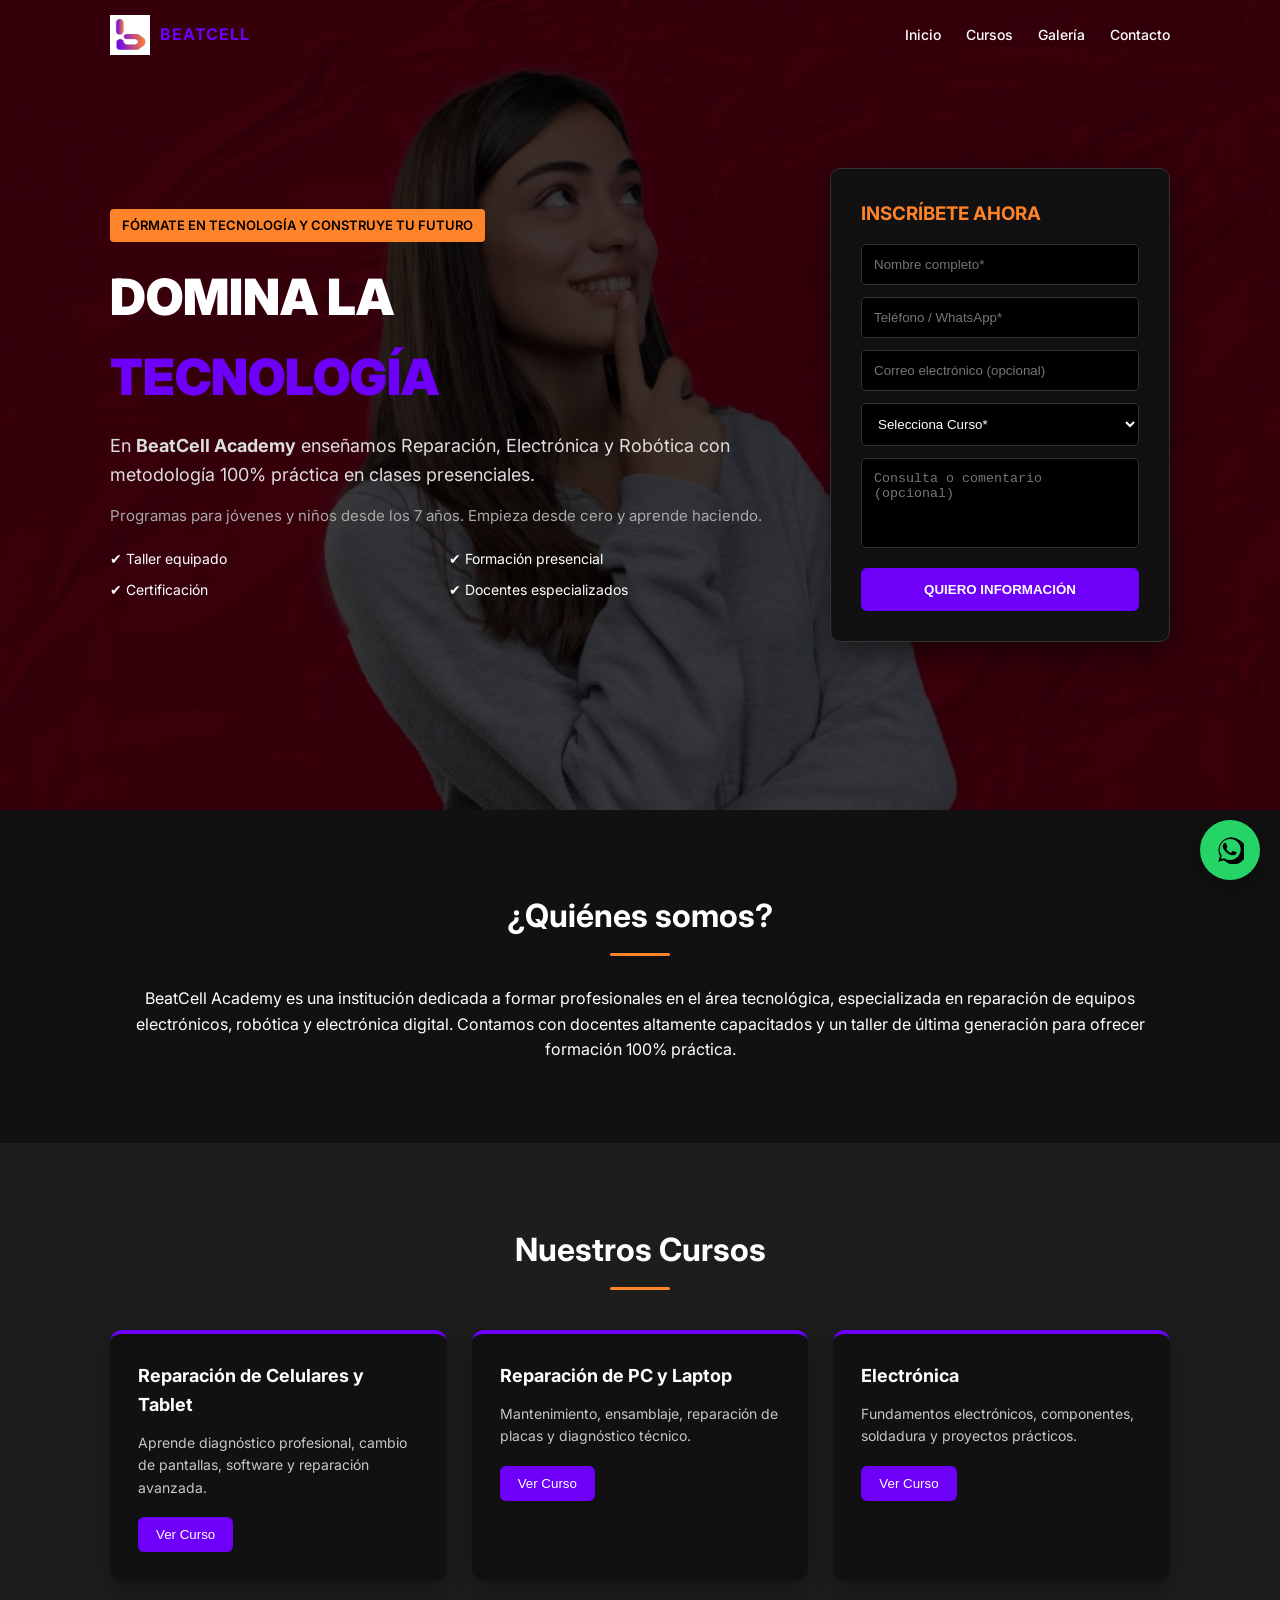
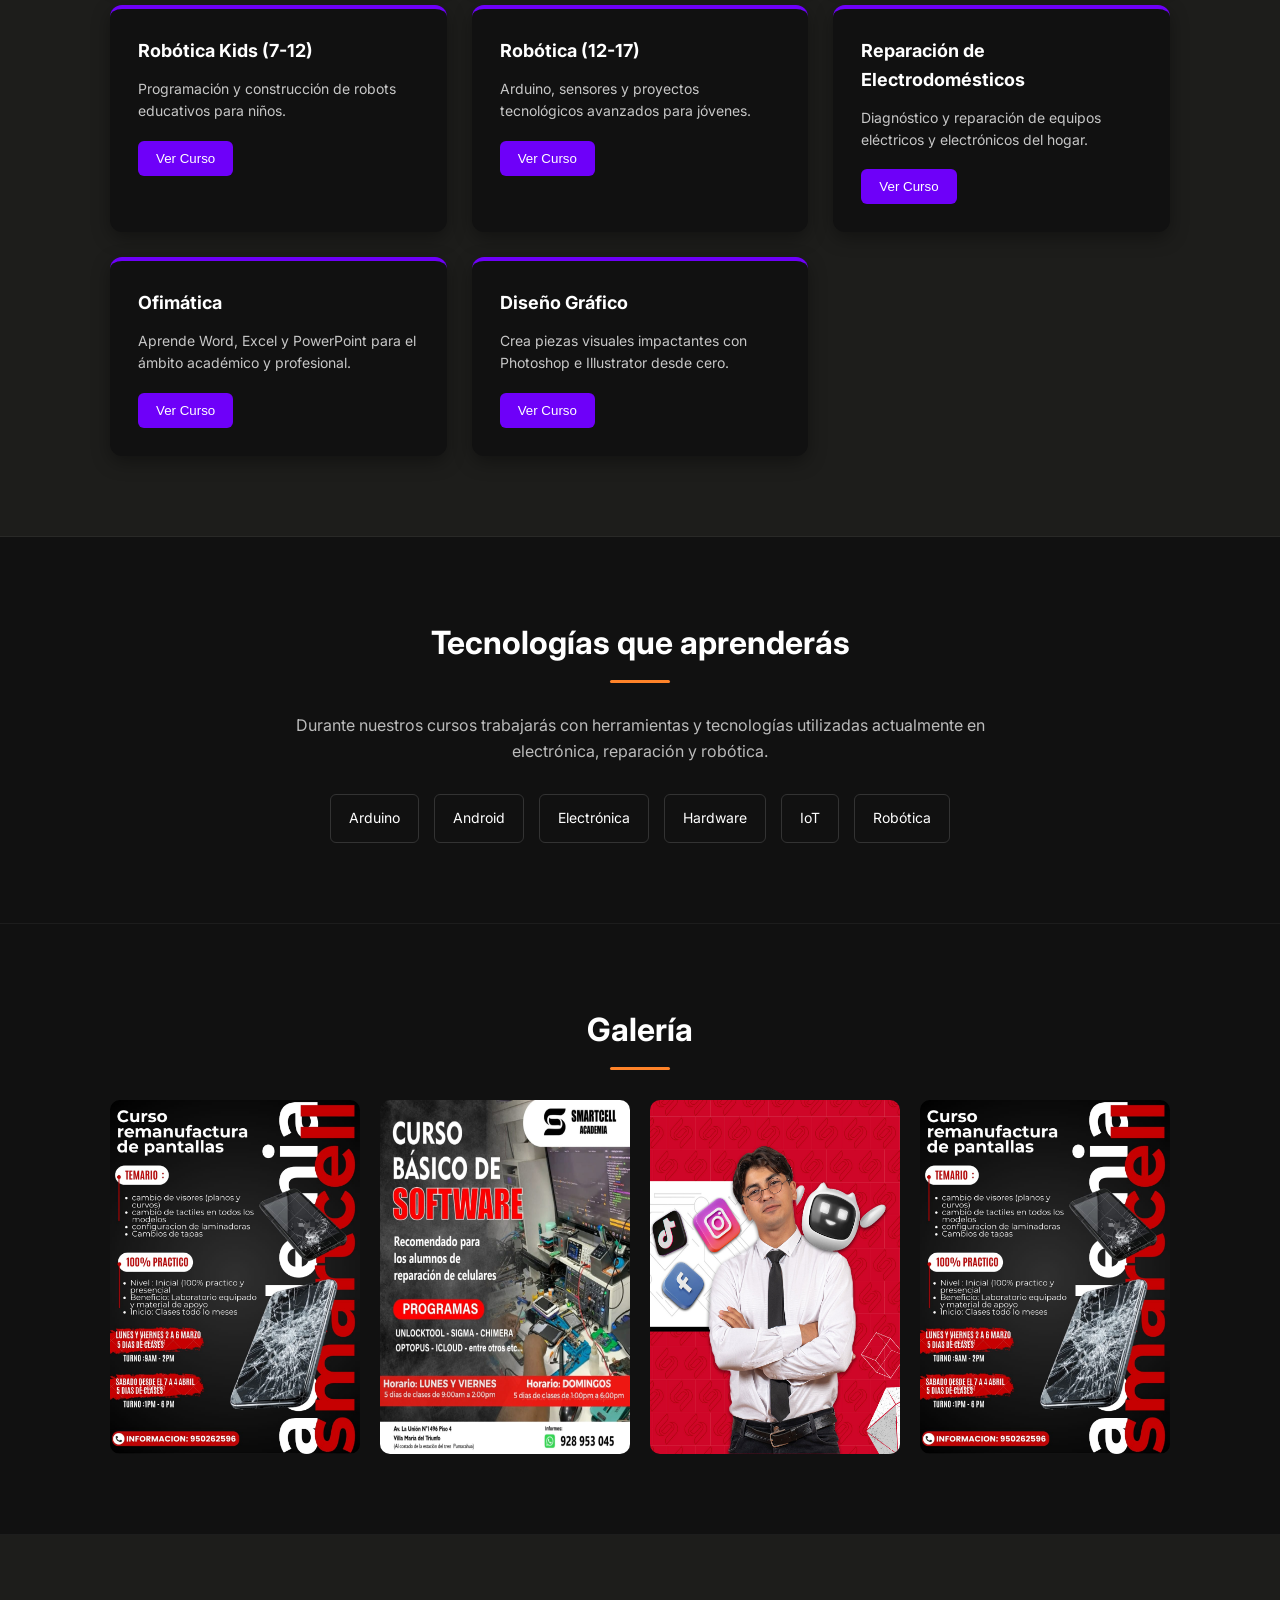
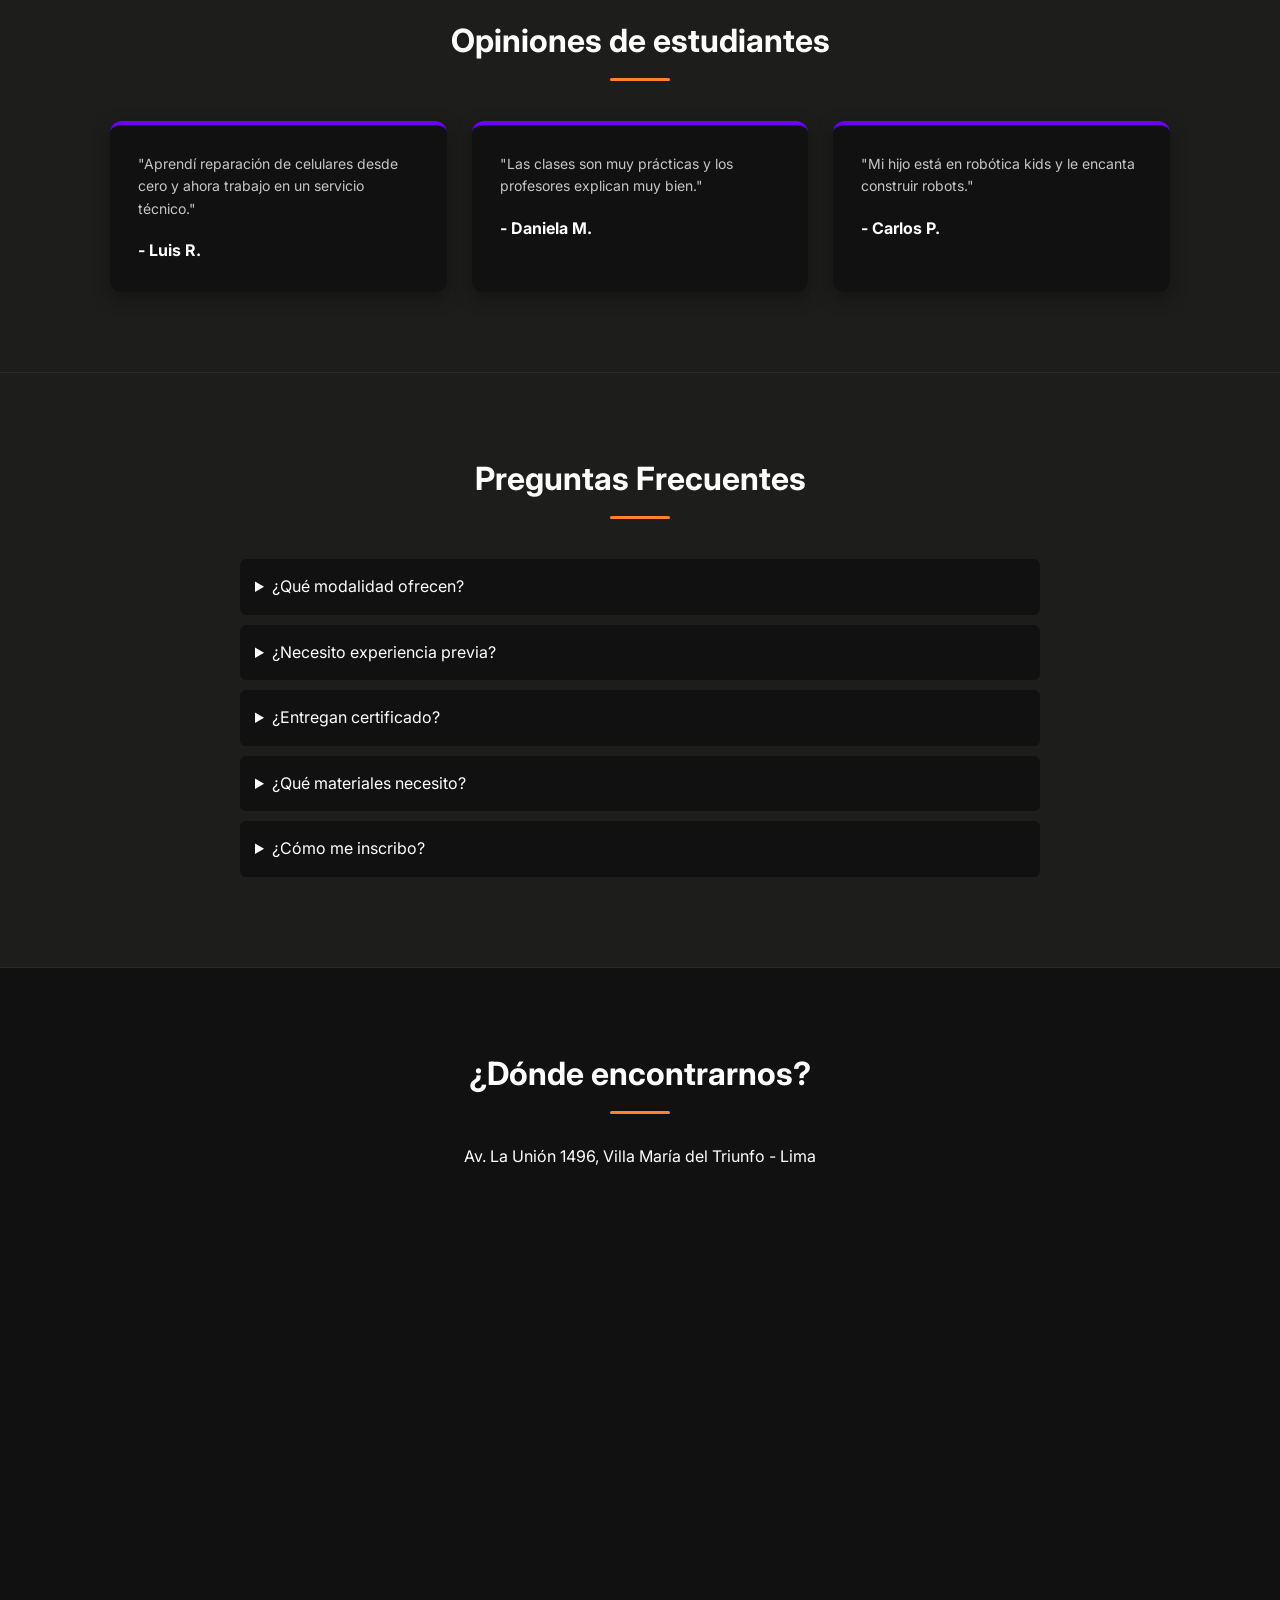
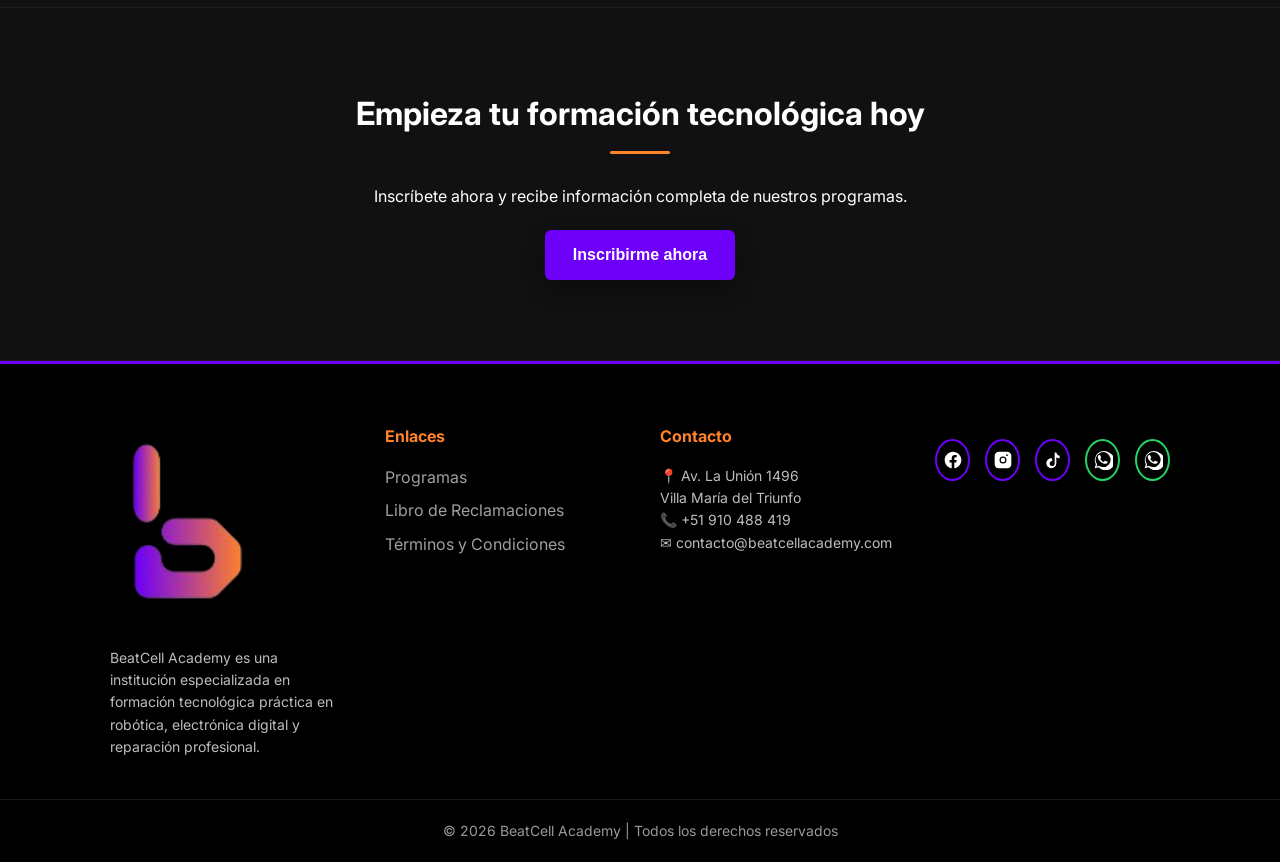
<file: index.html>
<!DOCTYPE html>
<html lang="es">

<head>
    <meta charset="UTF-8">
    <meta name="viewport" content="width=device-width, initial-scale=1.0">
    <title>BeatCell | Formación Tecnológica</title>
    <meta name="description"
        content="BeatCell Academy - Formación tecnológica presencial en robótica, electrónica y reparación profesional en Villa María del Triunfo.">
    <link rel="stylesheet" href="css/styles.css?v=2">
    <link href="https://fonts.googleapis.com/css2?family=Inter:wght@300;400;500;700;900&display=swap" rel="stylesheet">
    <link rel="icon" type="image/png" href="img/logo.png">
    <link rel="stylesheet" href="https://unpkg.com/aos@2.3.1/dist/aos.css">
</head>

<body>

    <header class="topbar" id="navbar">

        <div class="container topbar-content">

            <!-- LOGO -->
            <a href="#hero-inicio" class="logo">
                <img src="img/logo-white.png" alt="Beatcell">
                <span>BEATCELL</span>
            </a>

            <!-- BOTON HAMBURGUESA -->
            <div class="hamburger" id="hamburger">
                <span></span>
                <span></span>
                <span></span>
            </div>

            <!-- MENU DESKTOP -->
            <nav class="menu desktop" id="menu-desktop">
                <a href="#hero-inicio">Inicio</a>
                <a href="#programas">Cursos</a>
                <a href="#galeria">Galería</a>
                <a href="#contacto">Contacto</a>
            </nav>

            <!-- MENU MOBILE -->
            <nav class="menu mobile" id="menu-mobile">
                <a href="#hero-inicio">Inicio</a>
                <a href="#programas">Cursos</a>
                <a href="#galeria">Galería</a>
                <a href="#contacto">Contacto</a>
            </nav>
        </div>

    </header>
    <div class="menu-overlay" id="overlay"></div>
    <main>
        <section class="hero" id="hero-inicio">
            <div class="container hero-content">

                <div class="hero-left" data-aos="fade-right">

                    <span class="badge">FÓRMATE EN TECNOLOGÍA Y CONSTRUYE TU FUTURO</span>

                    <h1 class="hero-title">
                        DOMINA LA <br>
                        <span>TECNOLOGÍA</span>
                    </h1>
                    <p class="subtitulo">
                        En <strong>BeatCell Academy</strong> enseñamos Reparación, Electrónica y Robótica con
                        metodología
                        100% práctica en clases presenciales.
                    </p>

                    <p class="extra">
                        Programas para jóvenes y niños desde los 7 años.
                        Empieza desde cero y aprende haciendo.
                    </p>

                    <ul class="beneficios">
                        <li data-aos="fade-up" data-aos-delay="100">✔ Taller equipado</li>
                        <li data-aos="fade-up" data-aos-delay="200">✔ Formación presencial</li>
                        <li data-aos="fade-up" data-aos-delay="300">✔ Certificación</li>
                        <li data-aos="fade-up" data-aos-delay="400">✔ Docentes especializados</li>
                    </ul>
                </div>

                <div class="hero-right" data-aos="fade-left" data-aos-delay="200">
                    <form id="formulario" class="formulario" data-curso="General">
                        <h3>INSCRÍBETE AHORA</h3>

                        <input type="text" id="nombreCurso" placeholder="Nombre completo*" required>

                        <input type="tel" id="telefono" placeholder="Teléfono / WhatsApp*" required pattern="[0-9]{9}"
                            maxlength="9" inputmode="numeric" oninput="this.value=this.value.replace(/[^0-9]/g,'')">

                        <input type="email" id="email" placeholder="Correo electrónico (opcional)">

                        <select id="programa" required>
                            <option value="">Selecciona Curso*</option>
                            <option>Reparación de Celulares y Tablet</option>
                            <option>Reparación de PC y Laptop</option>
                            <option>Electrónica</option>
                            <option>Robótica Kids (7-12)</option>
                            <option>Robótica (12-17)</option>
                            <option>Reparación de Electrodomésticos</option>
                            <option>Ofimática</option>
                            <option>Diseño Gráfico</option>
                        </select>

                        <textarea id="mensajeCurso" placeholder="Consulta o comentario (opcional)"></textarea>

                        <button type="submit">QUIERO INFORMACIÓN</button>
                    </form>
                </div>

            </div>
        </section>

        <section class="section dark">
            <div class="container center">
                <h2>¿Quiénes somos?</h2>
                <p>
                    BeatCell Academy es una institución dedicada a formar profesionales en el área tecnológica,
                    especializada en reparación de equipos electrónicos, robótica y electrónica digital.
                    Contamos con docentes altamente capacitados y un taller de última generación para ofrecer formación
                    100%
                    práctica.
                </p>
            </div>
        </section>

        <section class="section cursos" id="programas">
            <div class="container">
                <h2 class="center">Nuestros Cursos</h2>
                <div class="cards">

                    <div class="card" data-aos="zoom-in" data-aos-delay="100">
                        <h3>Reparación de Celulares y Tablet</h3>
                        <p>Aprende diagnóstico profesional, cambio de pantallas, software y reparación avanzada.</p>
                        <a href="cursos/celulares.html">
                            <button>Ver Curso</button>
                        </a>
                    </div>

                    <div class="card" data-aos="zoom-in" data-aos-delay="200">
                        <h3>Reparación de PC y Laptop</h3>
                        <p>Mantenimiento, ensamblaje, reparación de placas y diagnóstico técnico.</p>
                        <a href="cursos/pc.html">
                            <button>Ver Curso</button>
                        </a>
                    </div>

                    <div class="card" data-aos="zoom-in" data-aos-delay="300">
                        <h3>Electrónica</h3>
                        <p>Fundamentos electrónicos, componentes, soldadura y proyectos prácticos.</p>
                        <a href="cursos/electronica.html">
                            <button>Ver Curso</button>
                        </a>
                    </div>
                    <div class="card" data-aos="zoom-in" data-aos-delay="400">
                        <h3>Robótica Kids (7-12)</h3>
                        <p>Programación y construcción de robots educativos para niños.</p>
                        <a href="cursos/robotica-kids.html">
                            <button>Ver Curso</button>
                        </a>
                    </div>

                    <div class="card" data-aos="zoom-in" data-aos-delay="500">
                        <h3>Robótica (12-17)</h3>
                        <p>Arduino, sensores y proyectos tecnológicos avanzados para jóvenes.</p>
                        <a href="cursos/robotica.html">
                            <button>Ver Curso</button>
                        </a>
                    </div>

                    <div class="card" data-aos="zoom-in" data-aos-delay="600">
                        <h3>Reparación de Electrodomésticos</h3>
                        <p>Diagnóstico y reparación de equipos eléctricos y electrónicos del hogar.</p>
                        <a href="cursos/electrodomesticos.html">
                            <button>Ver Curso</button>
                        </a>
                    </div>
                    <div class="card" data-aos="zoom-in" data-aos-delay="700">
                        <h3>Ofimática</h3>
                        <p>Aprende Word, Excel y PowerPoint para el ámbito académico y profesional.</p>
                        <a href="cursos/ofimatica.html">
                            <button>Ver Curso</button>
                        </a>
                    </div>

                    <div class="card" data-aos="zoom-in" data-aos-delay="800">
                        <h3>Diseño Gráfico</h3>
                        <p>Crea piezas visuales impactantes con Photoshop e Illustrator desde cero.</p>
                        <a href="cursos/diseno-grafico.html">
                            <button>Ver Curso</button>
                        </a>
                    </div>

                </div>
            </div>
        </section>
        <section class="section dark">

            <div class="container center">

                <h2>Tecnologías que aprenderás</h2>

                <p style="max-width:700px;margin:auto;color:#bbb;">
                    Durante nuestros cursos trabajarás con herramientas y tecnologías
                    utilizadas actualmente en electrónica, reparación y robótica.
                </p>

                <div class="tech">

                    <span>Arduino</span>
                    <span>Android</span>
                    <span>Electrónica</span>
                    <span>Hardware</span>
                    <span>IoT</span>
                    <span>Robótica</span>

                </div>

            </div>
        </section>

        <!-- GALERÍA CARRUSEL -->
        <section class="section dark" id="galeria">
            <div class="container center">

                <h2 data-aos="fade-up">Galería</h2>

                <div class="carousel" data-aos="fade-up" data-aos-delay="200">

                    <div class="carousel-track">

                        <img src="img/img1.jpeg" alt="Imagen 1">
                        <img src="img/img2.jpeg" alt="Imagen 2">
                        <img src="img/img3.jpg" alt="Imagen 3">

                        <!-- DUPLICADAS para efecto infinito -->
                        <img src="img/img1.jpeg" alt="Imagen 1">
                        <img src="img/img2.jpeg" alt="Imagen 2">
                        <img src="img/img3.jpg" alt="Imagen 3">

                    </div>

                </div>

            </div>
        </section>

        <section class="section">
            <div class="container">

                <h2 class="center">Opiniones de estudiantes</h2>

                <div class="cards">

                    <div class="card" data-aos="fade-up" data-aos-delay="100">
                        <p>"Aprendí reparación de celulares desde cero y ahora trabajo en un servicio técnico."</p>
                        <h4>- Luis R.</h4>
                    </div>

                    <div class="card" data-aos="fade-up" data-aos-delay="200">
                        <p>"Las clases son muy prácticas y los profesores explican muy bien."</p>
                        <h4>- Daniela M.</h4>
                    </div>

                    <div class="card" data-aos="fade-up" data-aos-delay="300">
                        <p>"Mi hijo está en robótica kids y le encanta construir robots."</p>
                        <h4>- Carlos P.</h4>
                    </div>

                </div>

            </div>
        </section>
        <section class="section" id="faq">
            <div class="container">
                <h2 class="center">Preguntas Frecuentes</h2>
                <div class="faq">

                    <details data-aos="fade-up" data-aos-delay="100">
                        <summary>¿Qué modalidad ofrecen?</summary>
                        <p>Todos nuestros programas son 100% presenciales en Villa María del Triunfo.</p>
                    </details>

                    <details data-aos="fade-up" data-aos-delay="200">
                        <summary>¿Necesito experiencia previa?</summary>
                        <p>No es necesario. Nuestros programas básicos están diseñados para principiantes.</p>
                    </details>

                    <details data-aos="fade-up" data-aos-delay="300">
                        <summary>¿Entregan certificado?</summary>
                        <p>Sí. Al finalizar el programa se entrega certificado de participación.</p>
                    </details>

                    <details data-aos="fade-up" data-aos-delay="400">
                        <summary>¿Qué materiales necesito?</summary>
                        <p>La academia proporciona herramientas durante las clases.</p>
                    </details>

                    <details data-aos="fade-up" data-aos-delay="500">
                        <summary>¿Cómo me inscribo?</summary>
                        <p>Completa el formulario o escríbenos directamente a WhatsApp.</p>
                    </details>

                </div>
            </div>
        </section>

        <section class="section dark" id="contacto">
            <div class="container center">
                <h2>¿Dónde encontrarnos?</h2>
                <p>Av. La Unión 1496, Villa María del Triunfo - Lima</p>

                <iframe
                    src="https://www.google.com/maps?q=Av.+La+Unión+1496,+Villa+María+del+Triunfo,+Perú&output=embed"
                    width="100%" height="350" style="border:0;" loading="lazy">
                </iframe>

            </div>
        </section>
        <div id="lightbox" class="lightbox">

            <span class="close">&times;</span>

            <img class="lightbox-content" id="lightbox-img">

        </div>
        <section class="section dark">
            <div class="container center">

                <h2>Empieza tu formación tecnológica hoy</h2>

                <p>Inscríbete ahora y recibe información completa de nuestros programas.</p>

                <a href="#hero-inicio" data-aos="fade-up" data-aos-delay="200">
                    <button class="cta">Inscribirme ahora</button>
                </a>

            </div>
        </section>
    </main>
    <footer class="footer">
        <div class="container footer-content">

            <div class="footer-col">
                <img src="img/logo-black.png" alt="BeatCell Academy" class="footer-logo">
                <p>
                    BeatCell Academy es una institución especializada en formación tecnológica práctica en robótica,
                    electrónica digital y reparación profesional.
                </p>
            </div>

            <div class="footer-col">
                <h4>Enlaces</h4>
                <ul>
                    <li><a href="index.html#programas">Programas</a></li>
                    <li><a href="libro-reclamaciones.html">Libro de Reclamaciones</a></li>
                    <li><a href="terminos.html">Términos y Condiciones</a></li>
                </ul>
            </div>

            <div class="footer-col">
                <h4>Contacto</h4>
                <p>📍 Av. La Unión 1496<br>Villa María del Triunfo</p>
                <p>📞 +51 910 488 419</p>
                <p>✉ contacto@beatcellacademy.com</p>
            </div>
            <div class="social">

                <a href="https://www.facebook.com/profile.php?id=61574682905135" target="_blank" class="social-icon">
                    <svg viewBox="0 0 24 24">
                        <path
                            d="M22 12.07C22 6.5 17.52 2 12 2S2 6.5 2 12.07c0 4.99 3.66 9.13 8.44 9.93v-7.02H7.9v-2.91h2.54V9.8c0-2.5 1.49-3.88 3.77-3.88 1.09 0 2.24.2 2.24.2v2.46h-1.26c-1.24 0-1.63.77-1.63 1.56v1.87h2.77l-.44 2.91h-2.33V22c4.78-.8 8.44-4.94 8.44-9.93z" />
                    </svg>
                </a>

                <a href="https://www.instagram.com/academiasmartcell" target="_blank" class="social-icon">
                    <svg viewBox="0 0 24 24">
                        <path
                            d="M7 2C4.24 2 2 4.24 2 7v10c0 2.76 2.24 5 5 5h10c2.76 0 5-2.24 5-5V7c0-2.76-2.24-5-5-5H7zm5 5.8A4.2 4.2 0 1 1 7.8 12 4.2 4.2 0 0 1 12 7.8zm0 6.9A2.7 2.7 0 1 0 9.3 12 2.7 2.7 0 0 0 12 14.7zM17.8 6.2a1 1 0 1 1-1-1 1 1 0 0 1 1 1z" />
                    </svg>
                </a>

                <a href="https://tiktok.com/@academia.smartcell" target="_blank" class="social-icon">
                    <svg viewBox="0 0 24 24">
                        <path
                            d="M16 3c.4 2.2 2 3.8 4 4v3c-1.5 0-3-.5-4-1.3V16a6 6 0 1 1-6-6c.4 0 .7 0 1 .1v3a3 3 0 1 0 3 3V3h2z" />
                    </svg>
                </a>

                <a href="https://wa.me/51950262596" target="_blank" class="social-icon whatsapp">
                    <svg viewBox="0 0 24 24">
                        <path
                            d="M20 3.5A11 11 0 0 0 3.4 17.2L2 22l4.9-1.3A11 11 0 1 0 20 3.5zm-8 17a9 9 0 0 1-4.6-1.3l-.3-.2-2.9.8.8-2.8-.2-.3A9 9 0 1 1 12 20.5zm4.9-6.6c-.3-.1-1.8-.9-2.1-1-.3-.1-.5-.1-.7.1-.2.3-.8 1-.9 1.2-.2.2-.3.2-.6.1a7.3 7.3 0 0 1-2.2-1.4 8.1 8.1 0 0 1-1.5-1.9c-.2-.3 0-.4.1-.6l.4-.5c.1-.2.2-.3.3-.5.1-.2 0-.4 0-.5 0-.1-.7-1.7-1-2.3-.2-.6-.5-.5-.7-.5h-.6c-.2 0-.5.1-.7.3-.2.2-1 1-1 2.4 0 1.4 1 2.7 1.2 2.9.2.2 2 3 4.9 4.2.7.3 1.2.4 1.6.5.7.2 1.4.2 1.9.1.6-.1 1.8-.7 2.1-1.3.3-.6.3-1.2.2-1.3-.1-.1-.3-.2-.6-.3z" />
                    </svg>
                </a>

                <a href="https://wa.me/51910488419" target="_blank" class="social-icon whatsapp">
                    <svg viewBox="0 0 24 24">
                        <path
                            d="M20 3.5A11 11 0 0 0 3.4 17.2L2 22l4.9-1.3A11 11 0 1 0 20 3.5zm-8 17a9 9 0 0 1-4.6-1.3l-.3-.2-2.9.8.8-2.8-.2-.3A9 9 0 1 1 12 20.5zm4.9-6.6c-.3-.1-1.8-.9-2.1-1-.3-.1-.5-.1-.7.1-.2.3-.8 1-.9 1.2-.2.2-.3.2-.6.1a7.3 7.3 0 0 1-2.2-1.4 8.1 8.1 0 0 1-1.5-1.9c-.2-.3 0-.4.1-.6l.4-.5c.1-.2.2-.3.3-.5.1-.2 0-.4 0-.5 0-.1-.7-1.7-1-2.3-.2-.6-.5-.5-.7-.5h-.6c-.2 0-.5.1-.7.3-.2.2-1 1-1 2.4 0 1.4 1 2.7 1.2 2.9.2.2 2 3 4.9 4.2.7.3 1.2.4 1.6.5.7.2 1.4.2 1.9.1.6-.1 1.8-.7 2.1-1.3.3-.6.3-1.2.2-1.3-.1-.1-.3-.2-.6-.3z" />
                    </svg>
                </a>

            </div>
        </div>
        <div class="footer-bottom">
            © <span id="year"></span> BeatCell Academy | Todos los derechos reservados
        </div>
    </footer>

    <!-- BOTÓN FLOTANTE WHATSAPP -->
    <a href="https://wa.me/51910488419?text=Hola%20quiero%20información%20sobre%20los%20cursos" class="whatsapp-float"
        target="_blank">
        <svg viewBox="0 0 24 24">
            <path
                d="M20 3.5A11 11 0 0 0 3.4 17.2L2 22l4.9-1.3A11 11 0 1 0 20 3.5zm-8 17a9 9 0 0 1-4.6-1.3l-.3-.2-2.9.8.8-2.8-.2-.3A9 9 0 1 1 12 20.5zm4.9-6.6c-.3-.1-1.8-.9-2.1-1-.3-.1-.5-.1-.7.1-.2.3-.8 1-.9 1.2-.2.2-.3.2-.6.1a7.3 7.3 0 0 1-2.2-1.4 8.1 8.1 0 0 1-1.5-1.9c-.2-.3 0-.4.1-.6l.4-.5c.1-.2.2-.3.3-.5.1-.2 0-.4 0-.5 0-.1-.7-1.7-1-2.3-.2-.6-.5-.5-.7-.5h-.6c-.2 0-.5.1-.7.3-.2.2-1 1-1 2.4 0 1.4 1 2.7 1.2 2.9.2.2 2 3 4.9 4.2.7.3 1.2.4 1.6.5.7.2 1.4.2 1.9.1.6-.1 1.8-.7 2.1-1.3.3-.6.3-1.2.2-1.3-.1-.1-.3-.2-.6-.3z" />
        </svg>
    </a>

    <!-- LIBRERÍA AOS -->
    <script src="https://unpkg.com/aos@2.3.4/dist/aos.js" defer></script>

    <!-- TUS SCRIPTS -->
    <script src="js/menu.js" defer></script>
    <script src="js/main.js" defer></script>

</body>

</html>
</body>

</html>
</file>
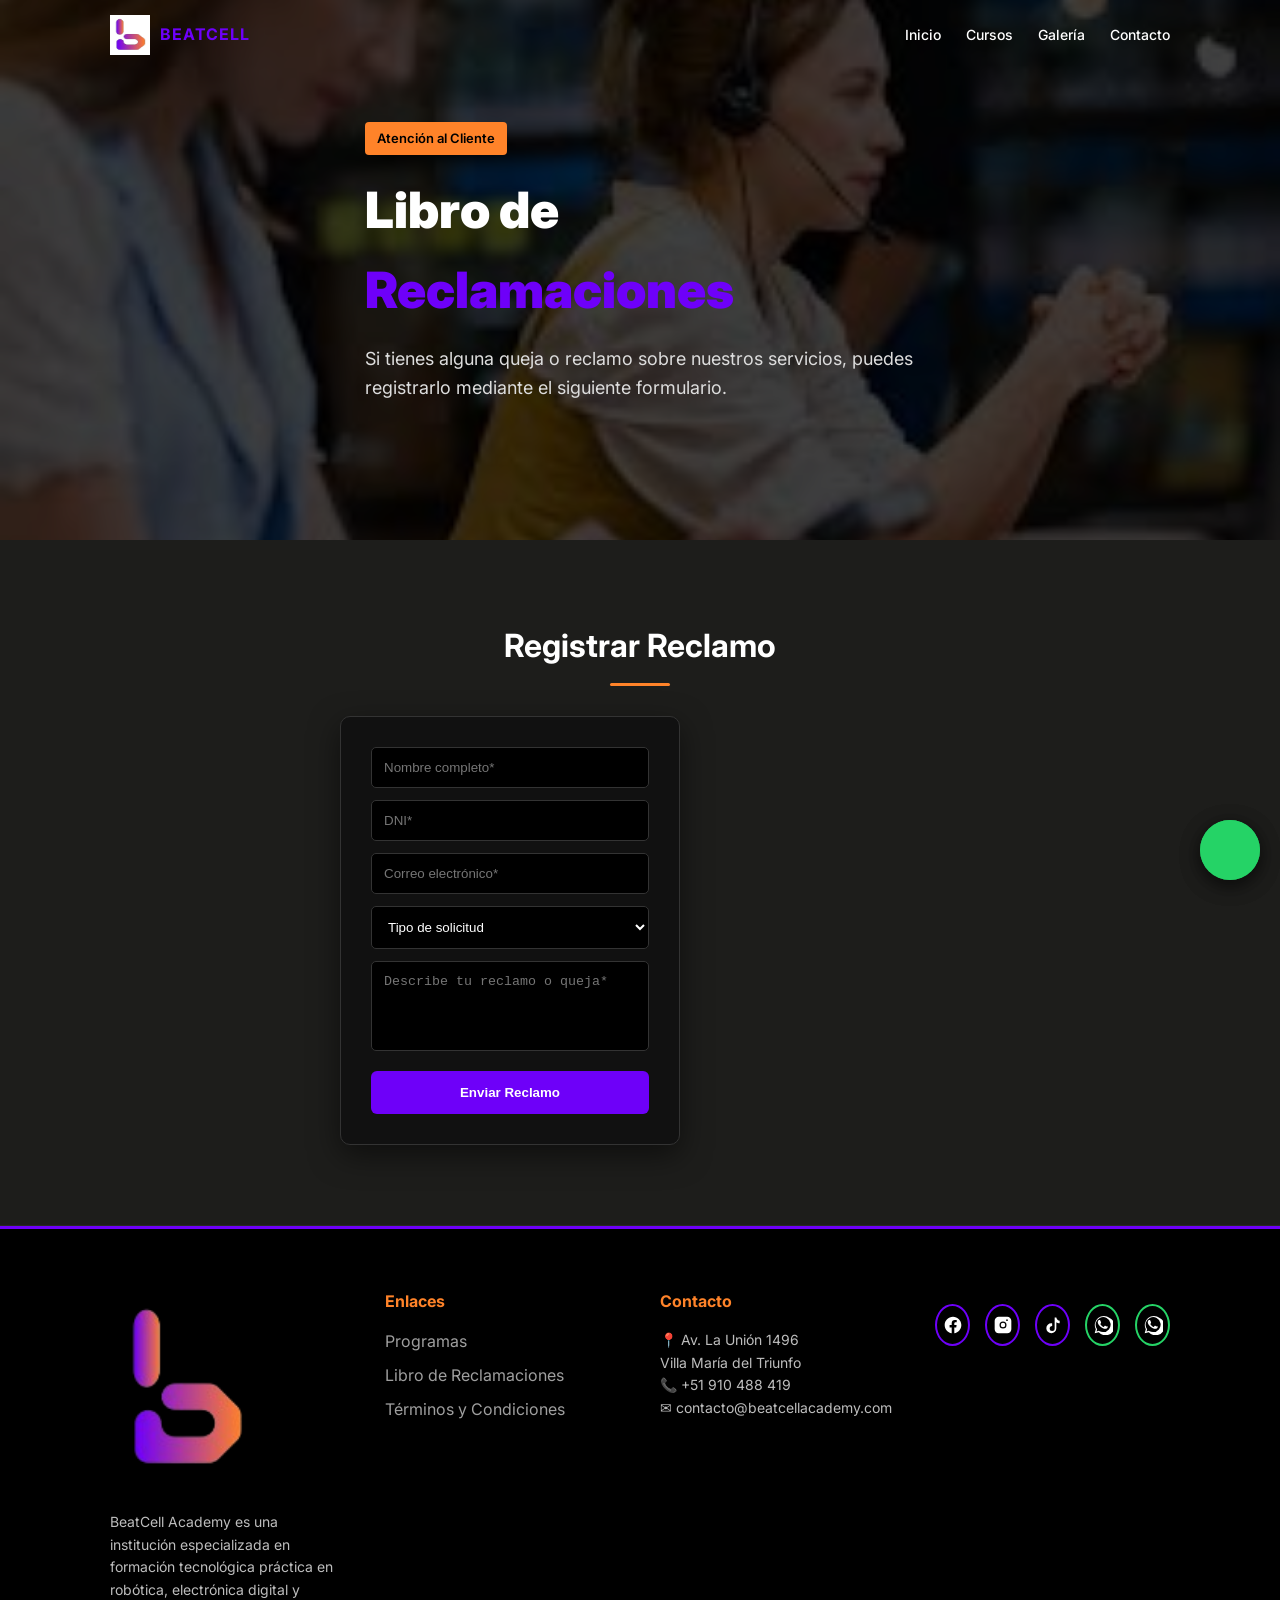
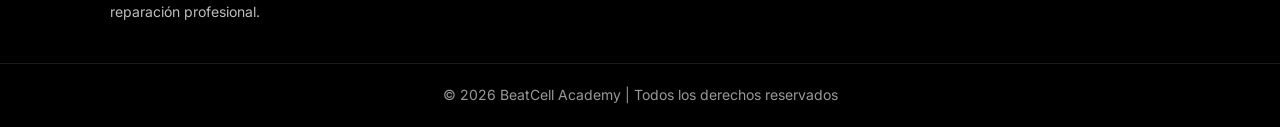
<file: libro-reclamaciones.html>
<!DOCTYPE html>
<html lang="es">

<head>
    <meta charset="UTF-8">
    <meta name="viewport" content="width=device-width, initial-scale=1.0">

    <title>Libro de Reclamaciones | BeatCell Academy</title>

    <link rel="stylesheet" href="css/styles.css">
    <link rel="icon" type="image/png" href="img/logo.png">
    <link rel="preconnect" href="https://fonts.googleapis.com">
    <link rel="preconnect" href="https://fonts.gstatic.com" crossorigin>
    <link href="https://fonts.googleapis.com/css2?family=Inter:wght@300;400;500;600;700;900&display=swap"
        rel="stylesheet">

    <!-- AOS CSS -->
    <link rel="stylesheet" href="https://unpkg.com/aos@2.3.4/dist/aos.css">
</head>

<body>

    <header class="topbar" id="navbar">

        <div class="container topbar-content">

            <!-- LOGO -->
            <a href="index.html#inicio" class="logo">
                <img src="img/logo-white.png" alt="Beatcell">
                <span>BEATCELL</span>
            </a>

            <!-- BOTON HAMBURGUESA -->
            <div class="hamburger" id="hamburger">
                <span></span>
                <span></span>
                <span></span>
            </div>

            <!-- MENU DESKTOP -->
            <nav class="menu desktop" id="menu-desktop">
                <a href="index.html#inicio">Inicio</a>
                <a href="index.html#programas">Cursos</a>
                <a href="index.html#galeria">Galería</a>
                <a href="index.html#contacto">Contacto</a>
            </nav>

            <!-- MENU MOBILE -->
            <nav class="menu mobile" id="menu-mobile">
                <a href="index.html#inicio">Inicio</a>
                <a href="index.html#programas">Cursos</a>
                <a href="index.html#galeria">Galería</a>
                <a href="index.html#contacto">Contacto</a>
            </nav>
        </div>

    </header>

    <!-- HERO -->
    <section class="hero" id="hero-libro-reclamaciones" style="min-height:60vh">
        <div class="container hero-content" data-aos="fade-up">
            <div class="hero-text">
                <span class="badge" data-aos="fade-right" data-aos-delay="100">Atención al Cliente</span>
                <h1 class="hero-title" data-aos="fade-left" data-aos-delay="200">
                    Libro de <span>Reclamaciones</span>
                </h1>
                <p class="subtitulo" data-aos="fade-up" data-aos-delay="300">
                    Si tienes alguna queja o reclamo sobre nuestros servicios,
                    puedes registrarlo mediante el siguiente formulario.
                </p>
            </div>
        </div>
    </section>

    <!-- FORMULARIO -->
    <section class="section">
        <div class="container">
            <h2 class="center" data-aos="fade-up">Registrar Reclamo</h2>
            <div style="max-width:600px;margin:auto" data-aos="zoom-in" data-aos-delay="200">
                <form class="formulario" id="formReclamo">

                    <input type="text" id="nombreReclamo" placeholder="Nombre completo*" required>

                    <input type="text" id="dni" placeholder="DNI*" pattern="[0-9]{8}" maxlength="8" required>

                    <input type="email" id="correo" placeholder="Correo electrónico*" required>

                    <select id="tipo" required>
                        <option value="">Tipo de solicitud</option>
                        <option>Reclamo</option>
                        <option>Queja</option>
                    </select>

                    <textarea id="mensajeReclamo" placeholder="Describe tu reclamo o queja*" required></textarea>

                    <button type="submit">
                        Enviar Reclamo
                    </button>

                </form>
            </div>
        </div>
    </section>

    <!-- FOOTER -->
    <footer class="footer">
        <div class="container footer-content">

            <div class="footer-col">
                <img src="img/logo-black.png" alt="BeatCell Academy" class="footer-logo">
                <p>
                    BeatCell Academy es una institución especializada en formación tecnológica práctica en robótica,
                    electrónica digital y reparación profesional.
                </p>
            </div>

            <div class="footer-col">
                <h4>Enlaces</h4>
                <ul>
                    <li><a href="index.html#programas">Programas</a></li>
                    <li><a href="libro-reclamaciones.html">Libro de Reclamaciones</a></li>
                    <li><a href="terminos.html">Términos y Condiciones</a></li>
                </ul>
            </div>

            <div class="footer-col">
                <h4>Contacto</h4>
                <p>📍 Av. La Unión 1496<br>Villa María del Triunfo</p>
                <p>📞 +51 910 488 419</p>
                <p>✉ contacto@beatcellacademy.com</p>
            </div>
            <div class="social">

                <a href="https://www.facebook.com/profile.php?id=61574682905135" target="_blank" class="social-icon">
                    <svg viewBox="0 0 24 24">
                        <path
                            d="M22 12.07C22 6.5 17.52 2 12 2S2 6.5 2 12.07c0 4.99 3.66 9.13 8.44 9.93v-7.02H7.9v-2.91h2.54V9.8c0-2.5 1.49-3.88 3.77-3.88 1.09 0 2.24.2 2.24.2v2.46h-1.26c-1.24 0-1.63.77-1.63 1.56v1.87h2.77l-.44 2.91h-2.33V22c4.78-.8 8.44-4.94 8.44-9.93z" />
                    </svg>
                </a>

                <a href="https://www.instagram.com/academiasmartcell" target="_blank" class="social-icon">
                    <svg viewBox="0 0 24 24">
                        <path
                            d="M7 2C4.24 2 2 4.24 2 7v10c0 2.76 2.24 5 5 5h10c2.76 0 5-2.24 5-5V7c0-2.76-2.24-5-5-5H7zm5 5.8A4.2 4.2 0 1 1 7.8 12 4.2 4.2 0 0 1 12 7.8zm0 6.9A2.7 2.7 0 1 0 9.3 12 2.7 2.7 0 0 0 12 14.7zM17.8 6.2a1 1 0 1 1-1-1 1 1 0 0 1 1 1z" />
                    </svg>
                </a>

                <a href="https://tiktok.com/@academia.smartcell" target="_blank" class="social-icon">
                    <svg viewBox="0 0 24 24">
                        <path
                            d="M16 3c.4 2.2 2 3.8 4 4v3c-1.5 0-3-.5-4-1.3V16a6 6 0 1 1-6-6c.4 0 .7 0 1 .1v3a3 3 0 1 0 3 3V3h2z" />
                    </svg>
                </a>

                <a href="https://wa.me/51950262596" target="_blank" class="social-icon whatsapp">
                    <svg viewBox="0 0 24 24">
                        <path
                            d="M20 3.5A11 11 0 0 0 3.4 17.2L2 22l4.9-1.3A11 11 0 1 0 20 3.5zm-8 17a9 9 0 0 1-4.6-1.3l-.3-.2-2.9.8.8-2.8-.2-.3A9 9 0 1 1 12 20.5zm4.9-6.6c-.3-.1-1.8-.9-2.1-1-.3-.1-.5-.1-.7.1-.2.3-.8 1-.9 1.2-.2.2-.3.2-.6.1a7.3 7.3 0 0 1-2.2-1.4 8.1 8.1 0 0 1-1.5-1.9c-.2-.3 0-.4.1-.6l.4-.5c.1-.2.2-.3.3-.5.1-.2 0-.4 0-.5 0-.1-.7-1.7-1-2.3-.2-.6-.5-.5-.7-.5h-.6c-.2 0-.5.1-.7.3-.2.2-1 1-1 2.4 0 1.4 1 2.7 1.2 2.9.2.2 2 3 4.9 4.2.7.3 1.2.4 1.6.5.7.2 1.4.2 1.9.1.6-.1 1.8-.7 2.1-1.3.3-.6.3-1.2.2-1.3-.1-.1-.3-.2-.6-.3z" />
                    </svg>
                </a>

                <a href="https://wa.me/51910488419" target="_blank" class="social-icon whatsapp">
                    <svg viewBox="0 0 24 24">
                        <path
                            d="M20 3.5A11 11 0 0 0 3.4 17.2L2 22l4.9-1.3A11 11 0 1 0 20 3.5zm-8 17a9 9 0 0 1-4.6-1.3l-.3-.2-2.9.8.8-2.8-.2-.3A9 9 0 1 1 12 20.5zm4.9-6.6c-.3-.1-1.8-.9-2.1-1-.3-.1-.5-.1-.7.1-.2.3-.8 1-.9 1.2-.2.2-.3.2-.6.1a7.3 7.3 0 0 1-2.2-1.4 8.1 8.1 0 0 1-1.5-1.9c-.2-.3 0-.4.1-.6l.4-.5c.1-.2.2-.3.3-.5.1-.2 0-.4 0-.5 0-.1-.7-1.7-1-2.3-.2-.6-.5-.5-.7-.5h-.6c-.2 0-.5.1-.7.3-.2.2-1 1-1 2.4 0 1.4 1 2.7 1.2 2.9.2.2 2 3 4.9 4.2.7.3 1.2.4 1.6.5.7.2 1.4.2 1.9.1.6-.1 1.8-.7 2.1-1.3.3-.6.3-1.2.2-1.3-.1-.1-.3-.2-.6-.3z" />
                    </svg>
                </a>

            </div>
        </div>
        <div class="footer-bottom">
            © <span id="year"></span> BeatCell Academy | Todos los derechos reservados
        </div>
    </footer>

    <a href="https://wa.me/51910488419" class="whatsapp-float" target="_blank">

        <svg viewBox="0 0 24 24">
            <path
                d="M20 3.5A11 11 0 0 0 3.4 17.2L2 22l4.9-1.3A11 11 0 1 0 20 3.5zm-8 17a9 9 0 0 1-4.6-1.3l-.3-.2-2.9.8.8-2.8-.2-.3A9 9 0 1 1 12 20.5zm4.9-6.6c-.3-.1-1.8-.9-2.1-1-.3-.1-.5-.1-.7.1-.2.3-.8 1-.9 1.2-.2.2-.3.2-.6.1a7.3 7.3 0 0 1-2.2-1.4 8.1 8.1 0 0 1-1.5-1.9c-.2-.3 0-.4.1-.6l.4-.5c.1-.2.2-.3.3-.5.1-.2 0-.4 0-.5 0-.1-.7-1.7-1-2.3-.2-.6-.5-.5-.7-.5h-.6c-.2 0-.5.1-.7.3-.2.2-1 1-1 2.4 0 1.4 1 2.7 1.2 2.9.2.2 2 3 4.9 4.2.7.3 1.2.4 1.6.5.7.2 1.4.2 1.9.1.6-.1 1.8-.7 2.1-1.3.3-.6.3-1.2.2-1.3-.1-.1-.3-.2-.6-.3z" />
        </svg>

    </a>
<!-- BOTÓN WHATSAPP -->
<a href="https://wa.me/51910488419?text=Hola%20quiero%20información"
   class="whatsapp-float"
   target="_blank">
    <svg viewBox="0 0 24 24">
        <path d="..."/>
    </svg>
</a>

<!-- LIBRERÍA AOS -->
<script src="https://unpkg.com/aos@2.3.4/dist/aos.js" defer></script>

<!-- TUS SCRIPTS -->
<script src="js/menu.js" defer></script>
<script src="js/main.js" defer></script>

</body>
</html>
</body>
</html>
</file>
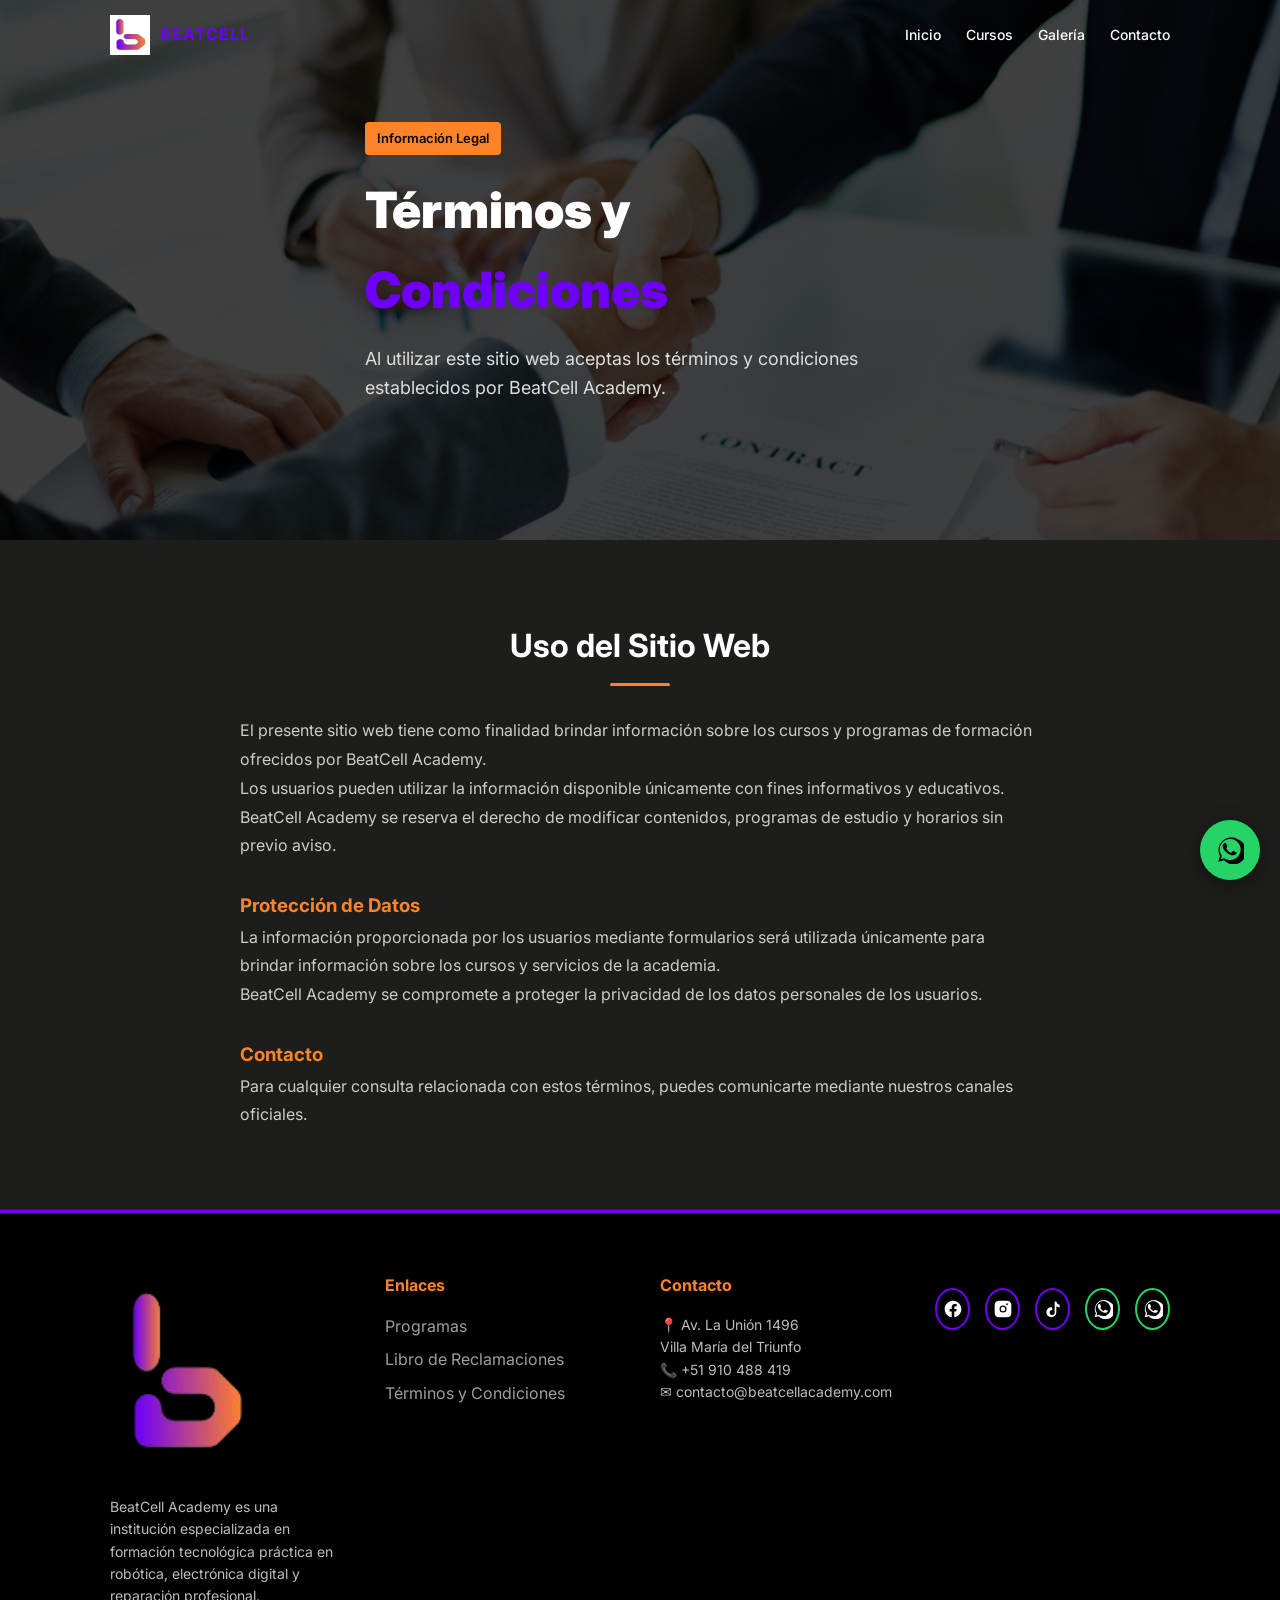
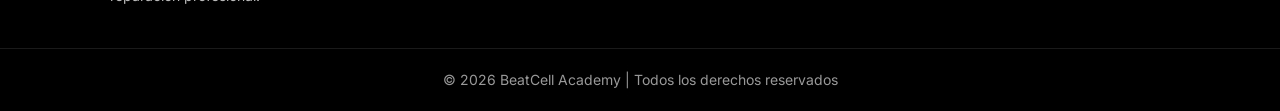
<file: terminos.html>
<!DOCTYPE html>
<html lang="es">

<head>
    <meta charset="UTF-8">
    <meta name="viewport" content="width=device-width, initial-scale=1.0">

    <title>Términos y Condiciones | BeatCell Academy</title>

    <link rel="stylesheet" href="css/styles.css">
    <link rel="icon" type="image/png" href="img/logo.png">
    <link rel="preconnect" href="https://fonts.googleapis.com">
    <link rel="preconnect" href="https://fonts.gstatic.com" crossorigin>
    <link href="https://fonts.googleapis.com/css2?family=Inter:wght@300;400;500;600;700;900&display=swap"
        rel="stylesheet">

    <!-- AOS CSS -->
    <link rel="stylesheet" href="https://unpkg.com/aos@2.3.4/dist/aos.css">
</head>

<body>

    <header class="topbar" id="navbar">

        <div class="container topbar-content">

            <!-- LOGO -->
            <a href="index.html#inicio" class="logo">
                <img src="img/logo-white.png" alt="Beatcell">
                <span>BEATCELL</span>
            </a>

            <!-- BOTON HAMBURGUESA -->
            <div class="hamburger" id="hamburger">
                <span></span>
                <span></span>
                <span></span>
            </div>

            <!-- MENU DESKTOP -->
            <nav class="menu desktop" id="menu-desktop">
                <a href="index.html#inicio">Inicio</a>
                <a href="index.html#programas">Cursos</a>
                <a href="index.html#galeria">Galería</a>
                <a href="index.html#contacto">Contacto</a>
            </nav>

            <!-- MENU MOBILE -->
            <nav class="menu mobile" id="menu-mobile">
                <a href="index.html#inicio">Inicio</a>
                <a href="index.html#programas">Cursos</a>
                <a href="index.html#galeria">Galería</a>
                <a href="index.html#contacto">Contacto</a>
            </nav>
        </div>

    </header>

    <!-- HERO -->
    <section class="hero" style="min-height:60vh" id="hero-terminos">
        <div class="container hero-content" data-aos="fade-up">
            <div class="hero-text">
                <span class="badge" data-aos="fade-right" data-aos-delay="100">Información Legal</span>
                <h1 class="hero-title" data-aos="fade-left" data-aos-delay="200">
                    Términos y <span>Condiciones</span>
                </h1>
                <p class="subtitulo" data-aos="fade-up" data-aos-delay="300">
                    Al utilizar este sitio web aceptas los términos y condiciones
                    establecidos por BeatCell Academy.
                </p>
            </div>
        </div>
    </section>

    <!-- CONTENIDO -->
    <section class="section">
        <div class="container">
            <h2 class="center" data-aos="fade-up">Uso del Sitio Web</h2>
            <div style="max-width:800px;margin:auto;color:#ccc;line-height:1.8">
                <p data-aos="fade-up" data-aos-delay="100">
                    El presente sitio web tiene como finalidad brindar información
                    sobre los cursos y programas de formación ofrecidos por BeatCell Academy.
                </p>
                <p data-aos="fade-up" data-aos-delay="200">
                    Los usuarios pueden utilizar la información disponible únicamente
                    con fines informativos y educativos.
                </p>
                <p data-aos="fade-up" data-aos-delay="300">
                    BeatCell Academy se reserva el derecho de modificar contenidos,
                    programas de estudio y horarios sin previo aviso.
                </p>

                <br>

                <h3 style="color:var(--naranja)" data-aos="fade-right" data-aos-delay="400">Protección de Datos</h3>
                <p data-aos="fade-up" data-aos-delay="500">
                    La información proporcionada por los usuarios mediante formularios
                    será utilizada únicamente para brindar información sobre los cursos
                    y servicios de la academia.
                </p>
                <p data-aos="fade-up" data-aos-delay="600">
                    BeatCell Academy se compromete a proteger la privacidad
                    de los datos personales de los usuarios.
                </p>

                <br>

                <h3 style="color:var(--naranja)" data-aos="fade-right" data-aos-delay="700">Contacto</h3>
                <p data-aos="fade-up" data-aos-delay="800">
                    Para cualquier consulta relacionada con estos términos,
                    puedes comunicarte mediante nuestros canales oficiales.
                </p>
            </div>
        </div>
    </section>

    <footer class="footer">
        <div class="container footer-content">

            <div class="footer-col">
                <img src="img/logo-black.png" alt="BeatCell Academy" class="footer-logo">
                <p>
                    BeatCell Academy es una institución especializada en formación tecnológica práctica en robótica,
                    electrónica digital y reparación profesional.
                </p>
            </div>

            <div class="footer-col">
                <h4>Enlaces</h4>
                <ul>
                    <li><a href="index.html#programas">Programas</a></li>
                    <li><a href="libro-reclamaciones.html">Libro de Reclamaciones</a></li>
                    <li><a href="terminos.html">Términos y Condiciones</a></li>
                </ul>
            </div>

            <div class="footer-col">
                <h4>Contacto</h4>
                <p>📍 Av. La Unión 1496<br>Villa María del Triunfo</p>
                <p>📞 +51 910 488 419</p>
                <p>✉ contacto@beatcellacademy.com</p>
            </div>
            <div class="social">

                <a href="https://www.facebook.com/profile.php?id=61574682905135" target="_blank" class="social-icon">
                    <svg viewBox="0 0 24 24">
                        <path
                            d="M22 12.07C22 6.5 17.52 2 12 2S2 6.5 2 12.07c0 4.99 3.66 9.13 8.44 9.93v-7.02H7.9v-2.91h2.54V9.8c0-2.5 1.49-3.88 3.77-3.88 1.09 0 2.24.2 2.24.2v2.46h-1.26c-1.24 0-1.63.77-1.63 1.56v1.87h2.77l-.44 2.91h-2.33V22c4.78-.8 8.44-4.94 8.44-9.93z" />
                    </svg>
                </a>

                <a href="https://www.instagram.com/academiasmartcell" target="_blank" class="social-icon">
                    <svg viewBox="0 0 24 24">
                        <path
                            d="M7 2C4.24 2 2 4.24 2 7v10c0 2.76 2.24 5 5 5h10c2.76 0 5-2.24 5-5V7c0-2.76-2.24-5-5-5H7zm5 5.8A4.2 4.2 0 1 1 7.8 12 4.2 4.2 0 0 1 12 7.8zm0 6.9A2.7 2.7 0 1 0 9.3 12 2.7 2.7 0 0 0 12 14.7zM17.8 6.2a1 1 0 1 1-1-1 1 1 0 0 1 1 1z" />
                    </svg>
                </a>

                <a href="https://tiktok.com/@academia.smartcell" target="_blank" class="social-icon">
                    <svg viewBox="0 0 24 24">
                        <path
                            d="M16 3c.4 2.2 2 3.8 4 4v3c-1.5 0-3-.5-4-1.3V16a6 6 0 1 1-6-6c.4 0 .7 0 1 .1v3a3 3 0 1 0 3 3V3h2z" />
                    </svg>
                </a>

                <a href="https://wa.me/51950262596" target="_blank" class="social-icon whatsapp">
                    <svg viewBox="0 0 24 24">
                        <path
                            d="M20 3.5A11 11 0 0 0 3.4 17.2L2 22l4.9-1.3A11 11 0 1 0 20 3.5zm-8 17a9 9 0 0 1-4.6-1.3l-.3-.2-2.9.8.8-2.8-.2-.3A9 9 0 1 1 12 20.5zm4.9-6.6c-.3-.1-1.8-.9-2.1-1-.3-.1-.5-.1-.7.1-.2.3-.8 1-.9 1.2-.2.2-.3.2-.6.1a7.3 7.3 0 0 1-2.2-1.4 8.1 8.1 0 0 1-1.5-1.9c-.2-.3 0-.4.1-.6l.4-.5c.1-.2.2-.3.3-.5.1-.2 0-.4 0-.5 0-.1-.7-1.7-1-2.3-.2-.6-.5-.5-.7-.5h-.6c-.2 0-.5.1-.7.3-.2.2-1 1-1 2.4 0 1.4 1 2.7 1.2 2.9.2.2 2 3 4.9 4.2.7.3 1.2.4 1.6.5.7.2 1.4.2 1.9.1.6-.1 1.8-.7 2.1-1.3.3-.6.3-1.2.2-1.3-.1-.1-.3-.2-.6-.3z" />
                    </svg>
                </a>

                <a href="https://wa.me/51910488419" target="_blank" class="social-icon whatsapp">
                    <svg viewBox="0 0 24 24">
                        <path
                            d="M20 3.5A11 11 0 0 0 3.4 17.2L2 22l4.9-1.3A11 11 0 1 0 20 3.5zm-8 17a9 9 0 0 1-4.6-1.3l-.3-.2-2.9.8.8-2.8-.2-.3A9 9 0 1 1 12 20.5zm4.9-6.6c-.3-.1-1.8-.9-2.1-1-.3-.1-.5-.1-.7.1-.2.3-.8 1-.9 1.2-.2.2-.3.2-.6.1a7.3 7.3 0 0 1-2.2-1.4 8.1 8.1 0 0 1-1.5-1.9c-.2-.3 0-.4.1-.6l.4-.5c.1-.2.2-.3.3-.5.1-.2 0-.4 0-.5 0-.1-.7-1.7-1-2.3-.2-.6-.5-.5-.7-.5h-.6c-.2 0-.5.1-.7.3-.2.2-1 1-1 2.4 0 1.4 1 2.7 1.2 2.9.2.2 2 3 4.9 4.2.7.3 1.2.4 1.6.5.7.2 1.4.2 1.9.1.6-.1 1.8-.7 2.1-1.3.3-.6.3-1.2.2-1.3-.1-.1-.3-.2-.6-.3z" />
                    </svg>
                </a>

            </div>
        </div>
        <div class="footer-bottom">
            © <span id="year"></span> BeatCell Academy | Todos los derechos reservados
        </div>
    </footer>

    <a href="https://wa.me/51910488419" class="whatsapp-float" target="_blank">

        <svg viewBox="0 0 24 24">
            <path
                d="M20 3.5A11 11 0 0 0 3.4 17.2L2 22l4.9-1.3A11 11 0 1 0 20 3.5zm-8 17a9 9 0 0 1-4.6-1.3l-.3-.2-2.9.8.8-2.8-.2-.3A9 9 0 1 1 12 20.5zm4.9-6.6c-.3-.1-1.8-.9-2.1-1-.3-.1-.5-.1-.7.1-.2.3-.8 1-.9 1.2-.2.2-.3.2-.6.1a7.3 7.3 0 0 1-2.2-1.4 8.1 8.1 0 0 1-1.5-1.9c-.2-.3 0-.4.1-.6l.4-.5c.1-.2.2-.3.3-.5.1-.2 0-.4 0-.5 0-.1-.7-1.7-1-2.3-.2-.6-.5-.5-.7-.5h-.6c-.2 0-.5.1-.7.3-.2.2-1 1-1 2.4 0 1.4 1 2.7 1.2 2.9.2.2 2 3 4.9 4.2.7.3 1.2.4 1.6.5.7.2 1.4.2 1.9.1.6-.1 1.8-.7 2.1-1.3.3-.6.3-1.2.2-1.3-.1-.1-.3-.2-.6-.3z" />
        </svg>
    </a>
    <!-- LIBRERÍA AOS -->
    <script src="https://unpkg.com/aos@2.3.4/dist/aos.js" defer></script>

    <!-- TUS SCRIPTS -->
    <script src="js/menu.js" defer></script>
    <script src="js/main.js" defer></script>

</body>

</html>
</file>
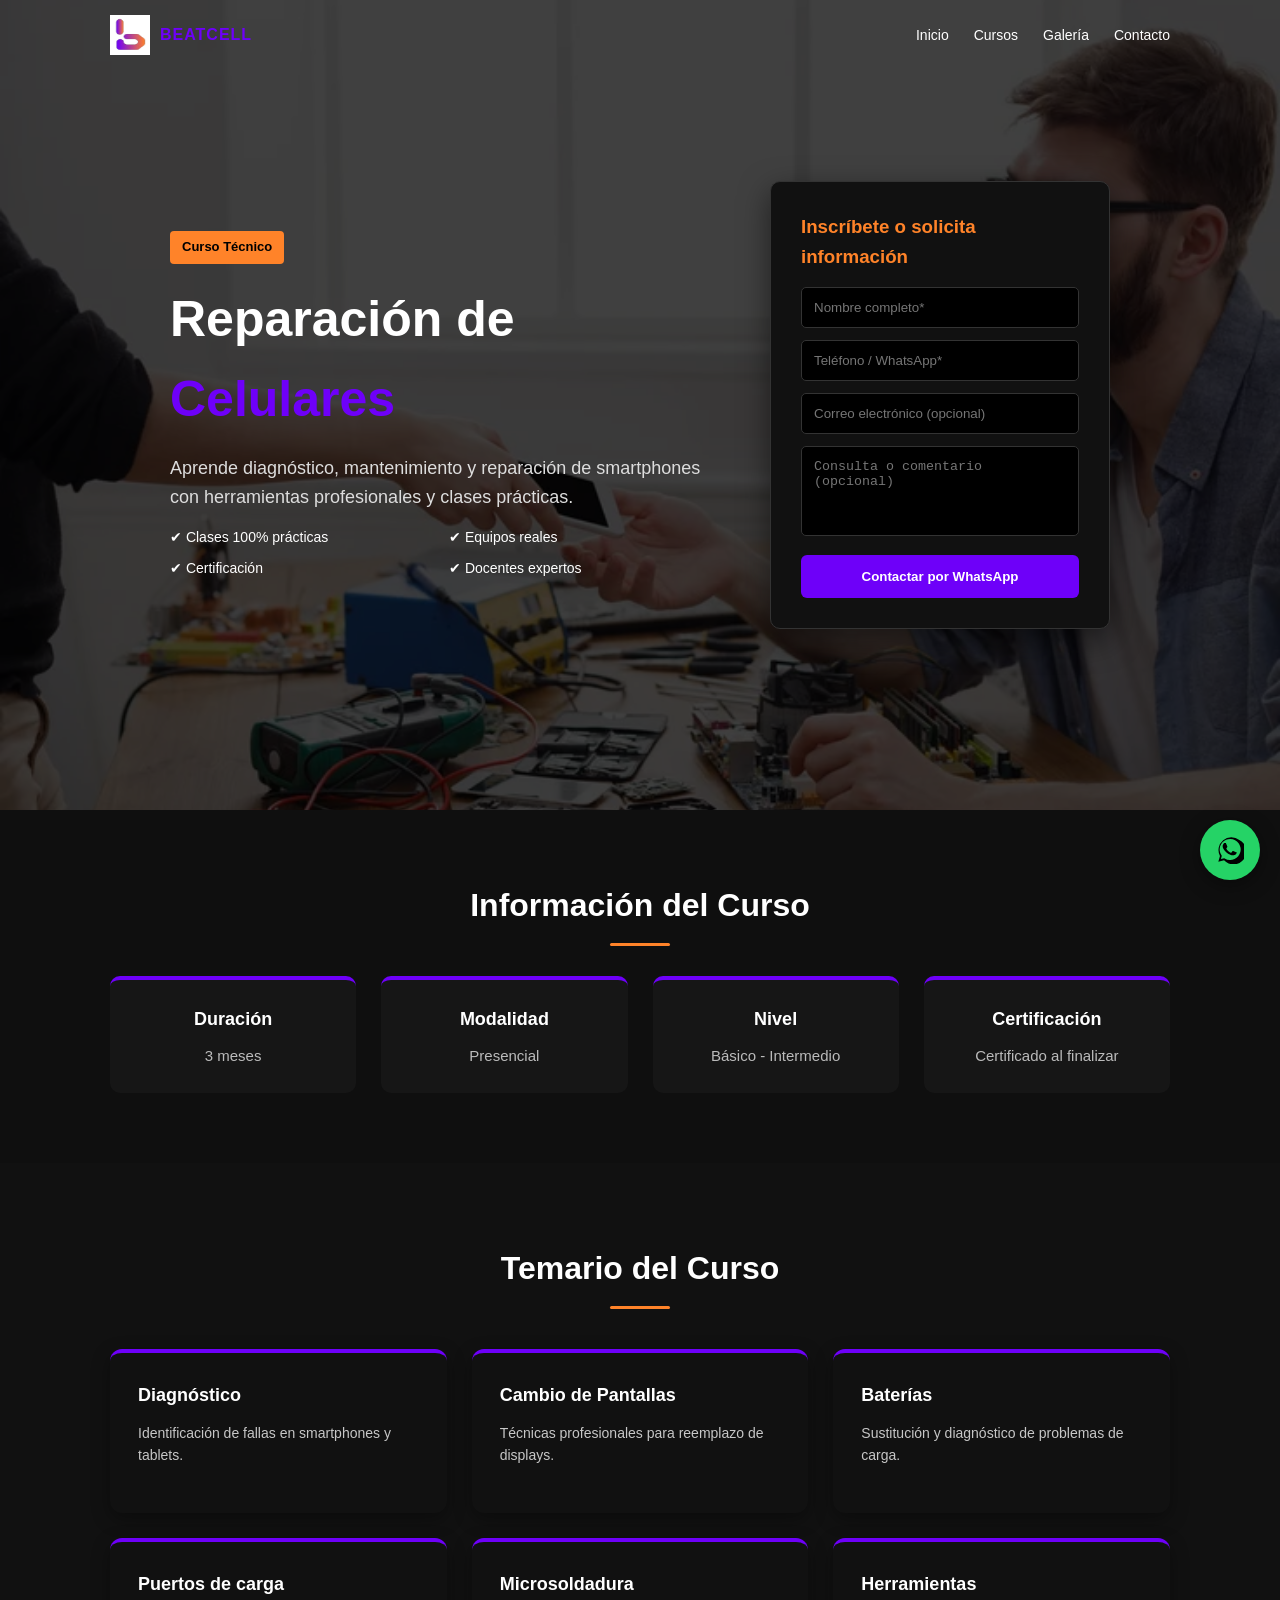
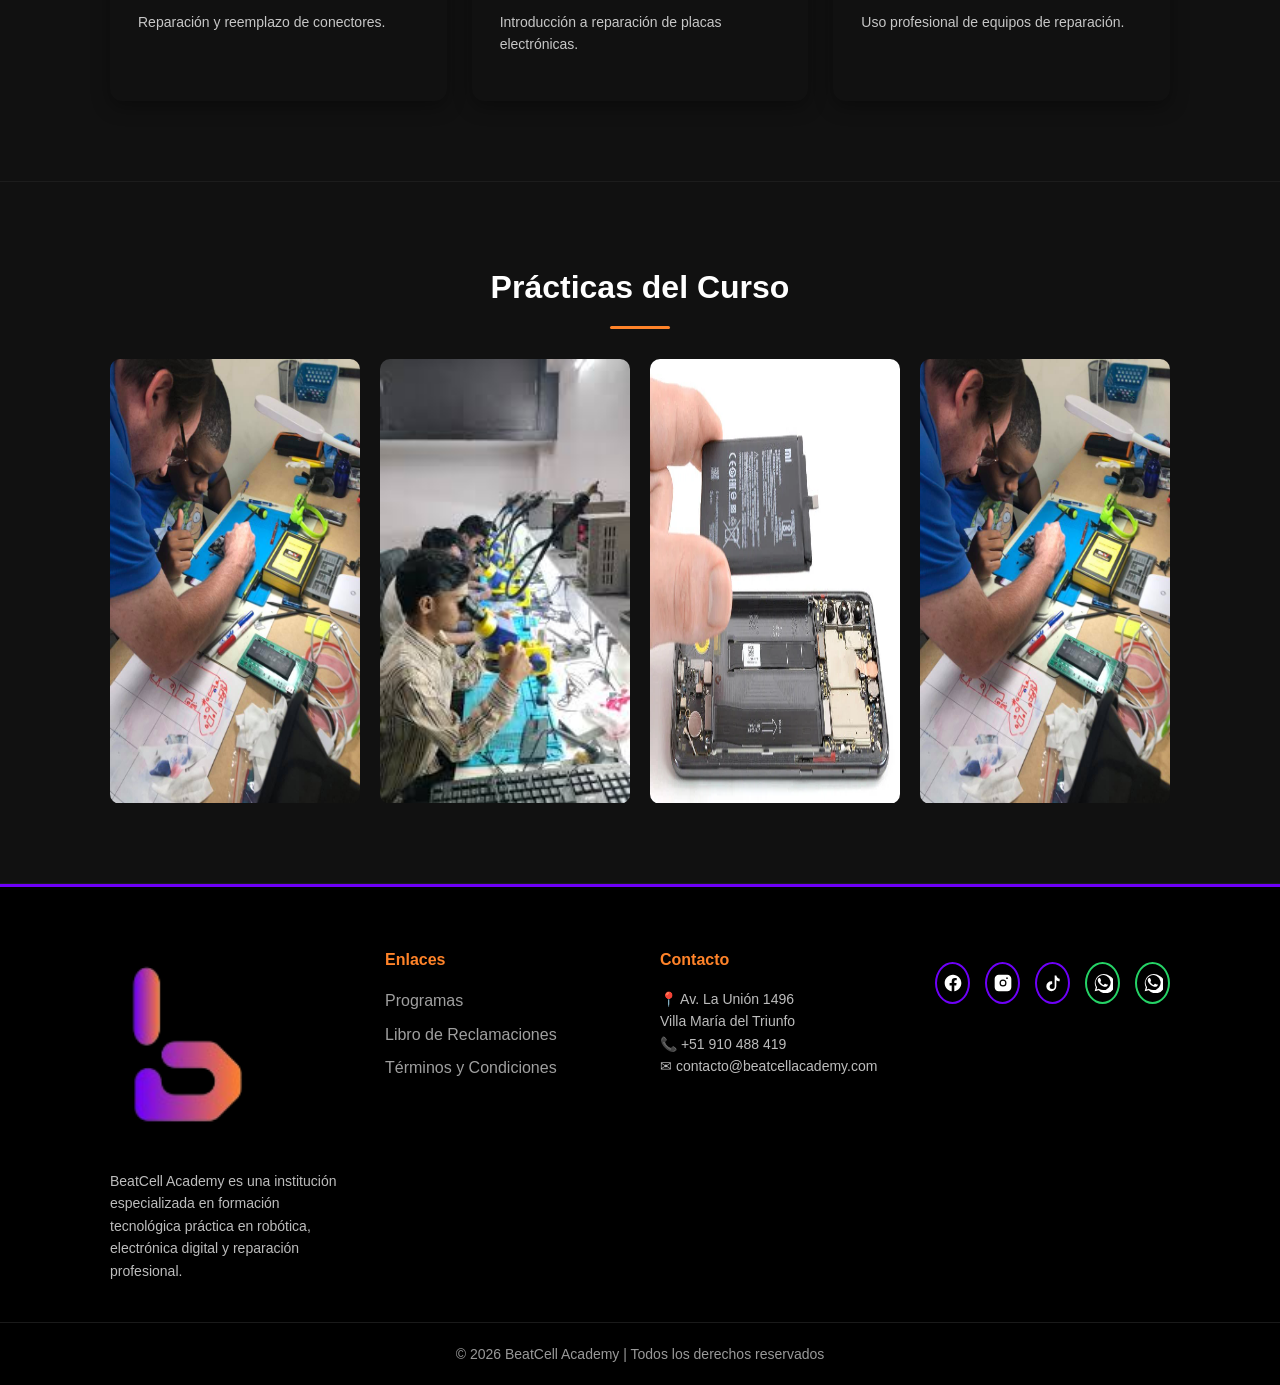
<file: cursos/celulares.html>
<!DOCTYPE html>
<html lang="es">

<head>

    <meta charset="UTF-8">
    <meta name="viewport" content="width=device-width, initial-scale=1.0">

    <title>Curso Reparación de Celulares | BeatCell </title>

    <meta name="description"
        content="Aprende reparación profesional de celulares con formación práctica en BeatCell Academy.">
    <link rel="icon" type="image/png" href="../img/logo.png">
    <link rel="stylesheet" href="../css/styles.css">
    <link rel="stylesheet" href="https://unpkg.com/aos@2.3.1/dist/aos.css">

</head>

<body>

    <!-- NAVBAR -->

    <header class="topbar" id="navbar">

        <div class="container topbar-content">

            <!-- LOGO -->
            <a href="../index.html " class="logo">
                <img src="../img/logo-white.png" alt="Beatcell">
                <span>BEATCELL</span>
            </a>

            <!-- BOTON HAMBURGUESA -->
            <div class="hamburger" id="hamburger">
                <span></span>
                <span></span>
                <span></span>
            </div>

            <!-- MENU DESKTOP -->
            <nav class="menu desktop" id="menu-desktop">
                <a href="../index.html#inicio">Inicio</a>
                <a href="../index.html#programas">Cursos</a>
                <a href="../index.html#galeria">Galería</a>
                <a href="../index.html#contacto">Contacto</a>
            </nav>

            <!-- MENU MOBILE -->
            <nav class="menu mobile" id="menu-mobile">
                <a href="../index.html#inicio">Inicio</a>
                <a href="../index.html#programas">Cursos</a>
                <a href="../index.html#galeria">Galería</a>
                <a href="../index.html#contacto">Contacto</a>
            </nav>
        </div>

    </header>

    <!-- HERO -->

    <section class="hero" id="hero-celulares">

        <div class="hero-content container">

            <div class="hero-text" data-aos="fade-right">

                <span class="badge">Curso Técnico</span>

                <h1 class="hero-title">
                    Reparación de <span>Celulares</span>
                </h1>

                <p class="subtitulo">
                    Aprende diagnóstico, mantenimiento y reparación de smartphones
                    con herramientas profesionales y clases prácticas.
                </p>

                <ul class="beneficios">
                    <li>✔ Clases 100% prácticas</li>
                    <li>✔ Equipos reales</li>
                    <li>✔ Certificación</li>
                    <li>✔ Docentes expertos</li>
                </ul>

            </div>


            <!-- FORMULARIO -->

            <div class="formulario" data-aos="fade-left">

                <h3>Inscríbete o solicita información</h3>

                <form id="formulario" data-curso="Reparación de Celulares">

                    <input type="text" id="nombreCurso" placeholder="Nombre completo*" required>

                    <input type="tel" id="telefono" placeholder="Teléfono / WhatsApp*" required pattern="[0-9]{9}"
                        maxlength="9" inputmode="numeric" oninput="this.value=this.value.replace(/[^0-9]/g,'')">

                    <input type="email" id="email" placeholder="Correo electrónico (opcional)">

                    <textarea id="mensajeCurso" placeholder="Consulta o comentario (opcional)"></textarea>

                    <button type="submit">
                        Contactar por WhatsApp
                    </button>

                </form>

            </div>

        </div>

    </section>

    <!-- INFORMACION DEL CURSO -->

    <section class="curso-info">
        <h2 class="center">Información del Curso</h2>
        <div class="container curso-info-grid">

            <div class="info-box" data-aos="fade-up">
                <h4>Duración</h4>
                <p>3 meses</p>
            </div>

            <div class="info-box" data-aos="fade-up" data-aos-delay="100">
                <h4>Modalidad</h4>
                <p>Presencial</p>
            </div>

            <div class="info-box" data-aos="fade-up" data-aos-delay="200">
                <h4>Nivel</h4>
                <p>Básico - Intermedio</p>
            </div>

            <div class="info-box" data-aos="fade-up" data-aos-delay="300">
                <h4>Certificación</h4>
                <p>Certificado al finalizar</p>
            </div>

        </div>

    </section>

    <!-- TEMARIO -->

    <section class="section dark">

        <div class="container">

            <h2 class="center" data-aos="fade-up">Temario del Curso</h2>

            <div class="cards">

                <div class="card" data-aos="fade-up">

                    <h3>Diagnóstico</h3>
                    <p>Identificación de fallas en smartphones y tablets.</p>
                </div>

                <div class="card" data-aos="fade-up" data-aos-delay="150">
                    <h3>Cambio de Pantallas</h3>
                    <p>Técnicas profesionales para reemplazo de displays.</p>
                </div>

                <div class="card" data-aos="fade-up" data-aos-delay="300">
                    <h3>Baterías</h3>
                    <p>Sustitución y diagnóstico de problemas de carga.</p>
                </div>

                <div class="card" data-aos="fade-up" data-aos-delay="450">
                    <h3>Puertos de carga</h3>
                    <p>Reparación y reemplazo de conectores.</p>
                </div>

                <div class="card" data-aos="fade-up" data-aos-delay="600">
                    <h3>Microsoldadura</h3>
                    <p>Introducción a reparación de placas electrónicas.</p>
                </div>

                <div class="card" data-aos="fade-up" data-aos-delay="750">
                    <h3>Herramientas</h3>
                    <p>Uso profesional de equipos de reparación.</p>
                </div>

            </div>

        </div>

    </section>


    <!-- GALERÍA -->

    <section class="section dark" id="galeria">

        <div class="container">

            <h2 class="center" data-aos="fade-up">Prácticas del Curso</h2>

            <div class="carousel" data-aos="fade-up" data-aos-delay="200">

                <div class="carousel-track">

                    <img src="../img/celulares1.jpg" alt="Reparación de celulares">
                    <img src="../img/celulares2.jpg" alt="Cambio de pantalla">
                    <img src="../img/celulares3.jpg" alt="Microsoldadura">

                    <!-- DUPLICADAS -->
                    <img src="../img/celulares1.jpg" alt="Reparación de celulares">
                    <img src="../img/celulares2.jpg" alt="Cambio de pantalla">
                    <img src="../img/celulares3.jpg" alt="Microsoldadura">

                </div>

            </div>

        </div>

        <!-- LIGHTBOX -->
        <div id="lightbox">
            <span class="close">&times;</span>
            <img id="lightbox-img">
        </div>

    </section>

    <!-- FOOTER -->

    <footer class="footer">
        <div class="container footer-content">

            <div class="footer-col">
                <img src="../img/logo-black.png" alt="BeatCell Academy" class="footer-logo">
                <p>
                    BeatCell Academy es una institución especializada en formación tecnológica práctica en robótica,
                    electrónica digital y reparación profesional.
                </p>
            </div>

            <div class="footer-col">
                <h4>Enlaces</h4>
                <ul>
                    <li><a href="../index.html#programas">Programas</a></li>
                    <li><a href="../libro-reclamaciones.html">Libro de Reclamaciones</a></li>
                    <li><a href="../terminos.html">Términos y Condiciones</a></li>
                </ul>
            </div>

            <div class="footer-col">
                <h4>Contacto</h4>
                <p>📍 Av. La Unión 1496<br>Villa María del Triunfo</p>
                <p>📞 +51 910 488 419</p>
                <p>✉ contacto@beatcellacademy.com</p>
            </div>
            <div class="social">

                <a href="https://www.facebook.com/profile.php?id=61574682905135" target="_blank" class="social-icon">
                    <svg viewBox="0 0 24 24">
                        <path
                            d="M22 12.07C22 6.5 17.52 2 12 2S2 6.5 2 12.07c0 4.99 3.66 9.13 8.44 9.93v-7.02H7.9v-2.91h2.54V9.8c0-2.5 1.49-3.88 3.77-3.88 1.09 0 2.24.2 2.24.2v2.46h-1.26c-1.24 0-1.63.77-1.63 1.56v1.87h2.77l-.44 2.91h-2.33V22c4.78-.8 8.44-4.94 8.44-9.93z" />
                    </svg>
                </a>

                <a href="https://www.instagram.com/academiasmartcell" target="_blank" class="social-icon">
                    <svg viewBox="0 0 24 24">
                        <path
                            d="M7 2C4.24 2 2 4.24 2 7v10c0 2.76 2.24 5 5 5h10c2.76 0 5-2.24 5-5V7c0-2.76-2.24-5-5-5H7zm5 5.8A4.2 4.2 0 1 1 7.8 12 4.2 4.2 0 0 1 12 7.8zm0 6.9A2.7 2.7 0 1 0 9.3 12 2.7 2.7 0 0 0 12 14.7zM17.8 6.2a1 1 0 1 1-1-1 1 1 0 0 1 1 1z" />
                    </svg>
                </a>

                <a href="https://tiktok.com/@academia.smartcell" target="_blank" class="social-icon">
                    <svg viewBox="0 0 24 24">
                        <path
                            d="M16 3c.4 2.2 2 3.8 4 4v3c-1.5 0-3-.5-4-1.3V16a6 6 0 1 1-6-6c.4 0 .7 0 1 .1v3a3 3 0 1 0 3 3V3h2z" />
                    </svg>
                </a>

                <a href="https://wa.me/51950262596" target="_blank" class="social-icon whatsapp">
                    <svg viewBox="0 0 24 24">
                        <path
                            d="M20 3.5A11 11 0 0 0 3.4 17.2L2 22l4.9-1.3A11 11 0 1 0 20 3.5zm-8 17a9 9 0 0 1-4.6-1.3l-.3-.2-2.9.8.8-2.8-.2-.3A9 9 0 1 1 12 20.5zm4.9-6.6c-.3-.1-1.8-.9-2.1-1-.3-.1-.5-.1-.7.1-.2.3-.8 1-.9 1.2-.2.2-.3.2-.6.1a7.3 7.3 0 0 1-2.2-1.4 8.1 8.1 0 0 1-1.5-1.9c-.2-.3 0-.4.1-.6l.4-.5c.1-.2.2-.3.3-.5.1-.2 0-.4 0-.5 0-.1-.7-1.7-1-2.3-.2-.6-.5-.5-.7-.5h-.6c-.2 0-.5.1-.7.3-.2.2-1 1-1 2.4 0 1.4 1 2.7 1.2 2.9.2.2 2 3 4.9 4.2.7.3 1.2.4 1.6.5.7.2 1.4.2 1.9.1.6-.1 1.8-.7 2.1-1.3.3-.6.3-1.2.2-1.3-.1-.1-.3-.2-.6-.3z" />
                    </svg>
                </a>

                <a href="https://wa.me/51910488419" target="_blank" class="social-icon whatsapp">
                    <svg viewBox="0 0 24 24">
                        <path
                            d="M20 3.5A11 11 0 0 0 3.4 17.2L2 22l4.9-1.3A11 11 0 1 0 20 3.5zm-8 17a9 9 0 0 1-4.6-1.3l-.3-.2-2.9.8.8-2.8-.2-.3A9 9 0 1 1 12 20.5zm4.9-6.6c-.3-.1-1.8-.9-2.1-1-.3-.1-.5-.1-.7.1-.2.3-.8 1-.9 1.2-.2.2-.3.2-.6.1a7.3 7.3 0 0 1-2.2-1.4 8.1 8.1 0 0 1-1.5-1.9c-.2-.3 0-.4.1-.6l.4-.5c.1-.2.2-.3.3-.5.1-.2 0-.4 0-.5 0-.1-.7-1.7-1-2.3-.2-.6-.5-.5-.7-.5h-.6c-.2 0-.5.1-.7.3-.2.2-1 1-1 2.4 0 1.4 1 2.7 1.2 2.9.2.2 2 3 4.9 4.2.7.3 1.2.4 1.6.5.7.2 1.4.2 1.9.1.6-.1 1.8-.7 2.1-1.3.3-.6.3-1.2.2-1.3-.1-.1-.3-.2-.6-.3z" />
                    </svg>
                </a>

            </div>
        </div>
        <div class="footer-bottom">
            © <span id="year"></span> BeatCell Academy | Todos los derechos reservados
        </div>
    </footer>


    <!-- BOTON WHATSAPP -->
    <a href="https://wa.me/51910488419" class="whatsapp-float" target="_blank">
        <svg viewBox="0 0 24 24">
            <path
                d="M20 3.5A11 11 0 0 0 3.4 17.2L2 22l4.9-1.3A11 11 0 1 0 20 3.5zm-8 17a9 9 0 0 1-4.6-1.3l-.3-.2-2.9.8.8-2.8-.2-.3A9 9 0 1 1 12 20.5zm4.9-6.6c-.3-.1-1.8-.9-2.1-1-.3-.1-.5-.1-.7.1-.2.3-.8 1-.9 1.2-.2.2-.3.2-.6.1a7.3 7.3 0 0 1-2.2-1.4 8.1 8.1 0 0 1-1.5-1.9c-.2-.3 0-.4.1-.6l.4-.5c.1-.2.2-.3.3-.5.1-.2 0-.4 0-.5 0-.1-.7-1.7-1-2.3-.2-.6-.5-.5-.7-.5h-.6c-.2 0-.5.1-.7.3-.2.2-1 1-1 2.4 0 1.4 1 2.7 1.2 2.9.2.2 2 3 4.9 4.2.7.3 1.2.4 1.6.5.7.2 1.4.2 1.9.1.6-.1 1.8-.7 2.1-1.3.3-.6.3-1.2.2-1.3-.1-.1-.3-.2-.6-.3z" />
        </svg>
    </a>

    <!-- AOS (SOLO LIBRERÍA) -->
    <script src="https://unpkg.com/aos@2.3.4/dist/aos.js"></script>

    <!-- TU JS GLOBAL -->
    <script src="../js/main.js" defer></script>

    <!-- MENU -->
    <script src="../js/menu.js?v=2" defer></script>
</body>

</html>
</file>
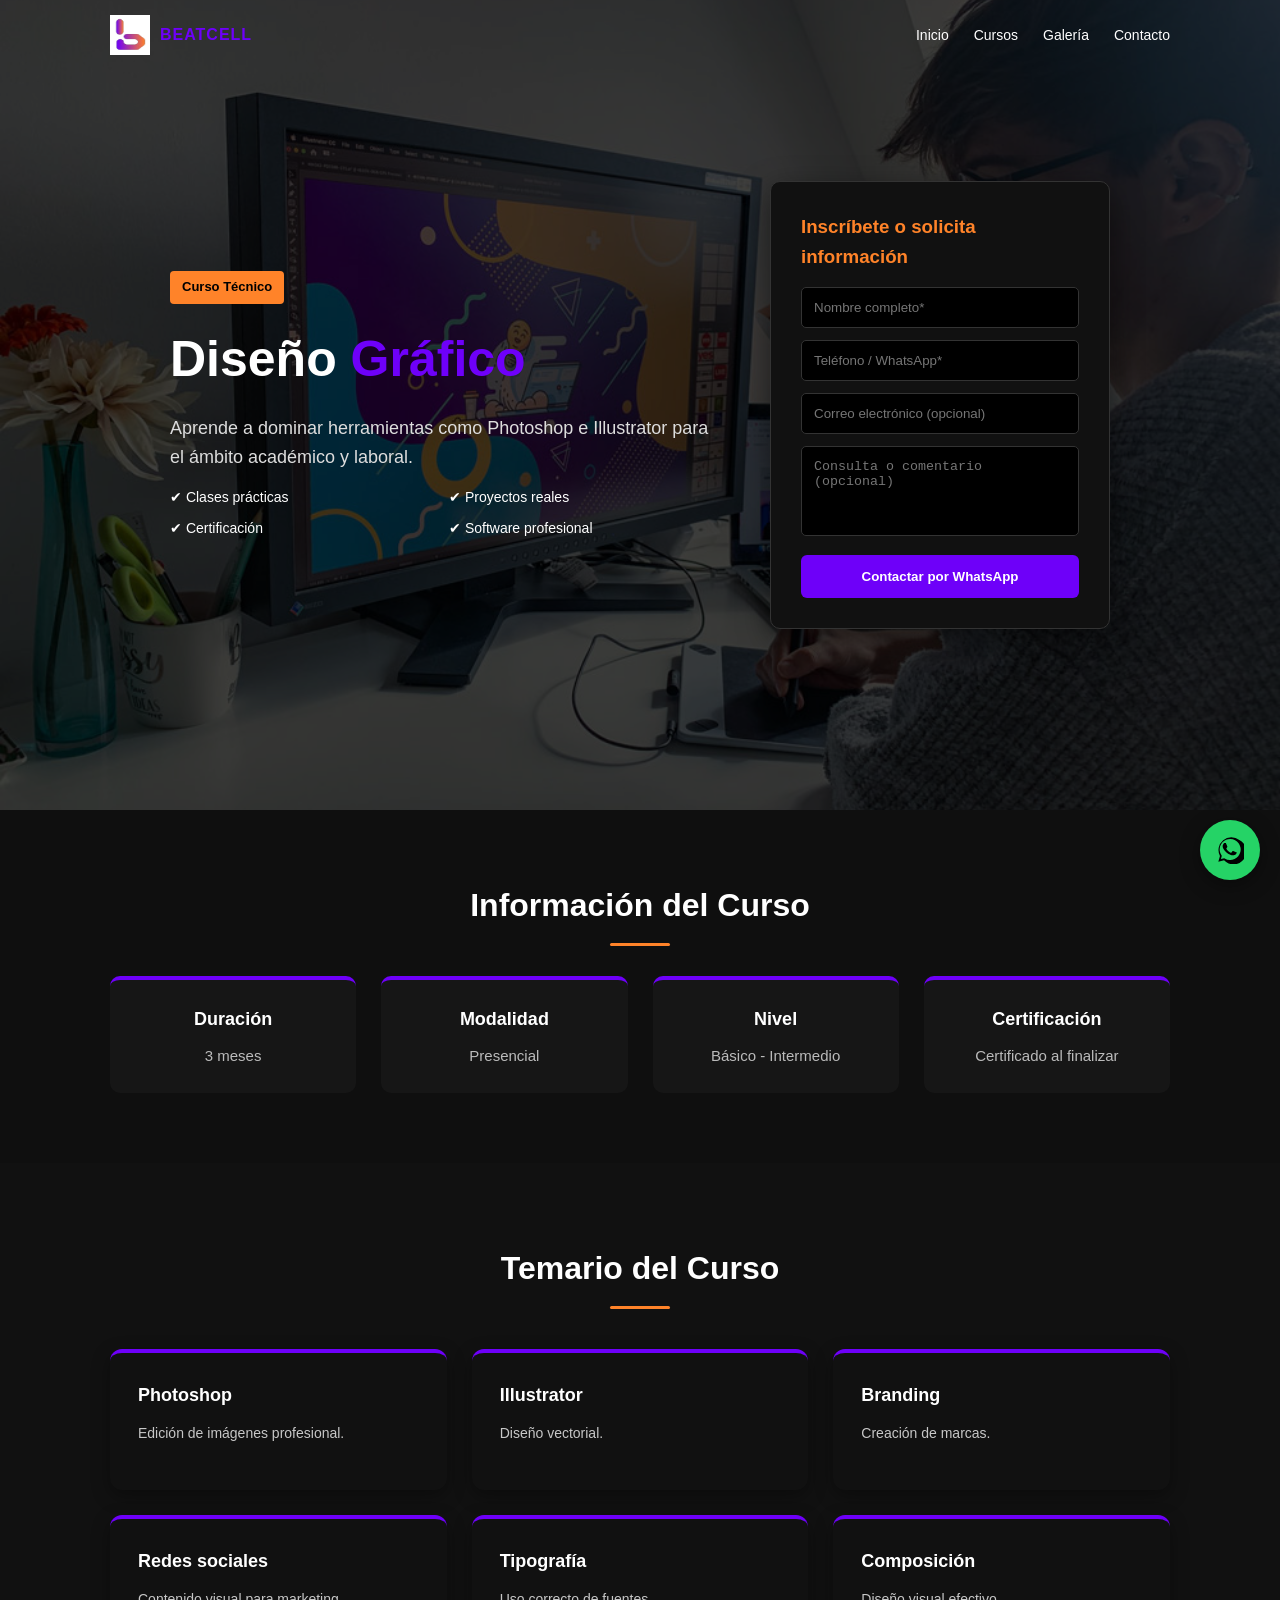
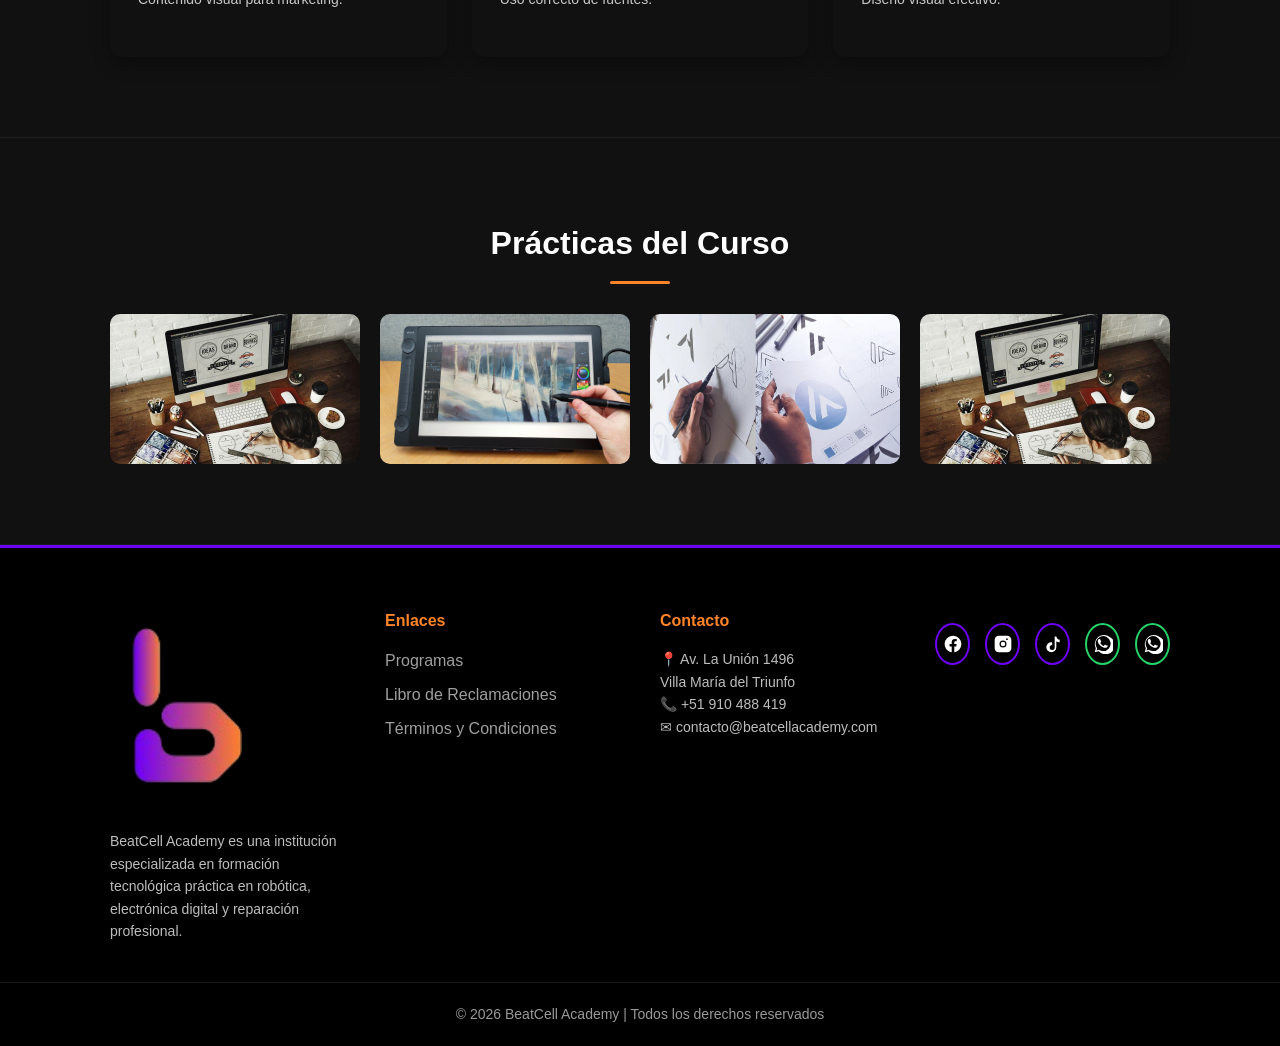
<file: cursos/diseno-grafico.html>
<!DOCTYPE html>
<html lang="es">

<head>

    <meta charset="UTF-8">
    <meta name="viewport" content="width=device-width, initial-scale=1.0">

    <title>Curso de Diseño Gráfico | BeatCell</title>

    <meta name="description"
        content="Aprende diseño gráfico con Photoshop e Illustrator desde cero en BeatCell Academy.">
    <link rel="icon" type="image/png" href="../img/logo.png">
    <link rel="stylesheet" href="../css/styles.css">
    <link rel="stylesheet" href="https://unpkg.com/aos@2.3.1/dist/aos.css">

</head>

<body>

    <!-- NAVBAR -->

    <header class="topbar" id="navbar">

        <div class="container topbar-content">

            <!-- LOGO -->
            <a href="../index.html " class="logo">
                <img src="../img/logo-white.png" alt="Beatcell">
                <span>BEATCELL</span>
            </a>

            <!-- BOTON HAMBURGUESA -->
            <div class="hamburger" id="hamburger">
                <span></span>
                <span></span>
                <span></span>
            </div>

            <!-- MENU DESKTOP -->
            <nav class="menu desktop" id="menu-desktop">
                <a href="../index.html#inicio">Inicio</a>
                <a href="../index.html#programas">Cursos</a>
                <a href="../index.html#galeria">Galería</a>
                <a href="../index.html#contacto">Contacto</a>
            </nav>

            <!-- MENU MOBILE -->
            <nav class="menu mobile" id="menu-mobile">
                <a href="../index.html#inicio">Inicio</a>
                <a href="../index.html#programas">Cursos</a>
                <a href="../index.html#galeria">Galería</a>
                <a href="../index.html#contacto">Contacto</a>
            </nav>
        </div>

    </header>

    <!-- HERO -->

    <section class="hero" id="hero-diseno">

        <div class="hero-content container">

            <div class="hero-text" data-aos="fade-right">

                <span class="badge">Curso Técnico</span>

                <h1 class="hero-title">
                    Diseño <span>Gráfico</span>
                </h1>

                <p class="subtitulo">
                    Aprende a dominar herramientas como Photoshop e Illustrator para el ámbito académico y laboral.
                </p>

                <ul class="beneficios">
                    <li>✔ Clases prácticas</li>
                    <li>✔ Proyectos reales</li>
                    <li>✔ Certificación</li>
                    <li>✔ Software profesional</li>
                </ul>
            </div>


            <!-- FORMULARIO -->

            <div class="formulario" data-aos="fade-left">

                <h3>Inscríbete o solicita información</h3>

                <form id="formulario" data-curso="Diseño Gráfico">

                    <input type="text" id="nombreCurso" placeholder="Nombre completo*" required>

                    <input type="tel" id="telefono" placeholder="Teléfono / WhatsApp*" required pattern="[0-9]{9}"
                        maxlength="9" inputmode="numeric" oninput="this.value=this.value.replace(/[^0-9]/g,'')">

                    <input type="email" id="email" placeholder="Correo electrónico (opcional)">

                    <textarea id="mensajeCurso" placeholder="Consulta o comentario (opcional)"></textarea>

                    <button type="submit">
                        Contactar por WhatsApp
                    </button>

                </form>

            </div>

        </div>

    </section>

    <!-- INFORMACION DEL CURSO -->

    <section class="curso-info">
        <h2 class="center">Información del Curso</h2>
        <div class="container curso-info-grid">

            <div class="info-box" data-aos="fade-up">
                <h4>Duración</h4>
                <p>3 meses</p>
            </div>

            <div class="info-box" data-aos="fade-up" data-aos-delay="100">
                <h4>Modalidad</h4>
                <p>Presencial</p>
            </div>

            <div class="info-box" data-aos="fade-up" data-aos-delay="200">
                <h4>Nivel</h4>
                <p>Básico - Intermedio</p>
            </div>

            <div class="info-box" data-aos="fade-up" data-aos-delay="300">
                <h4>Certificación</h4>
                <p>Certificado al finalizar</p>
            </div>

        </div>

    </section>

    <!-- TEMARIO -->

    <section class="section dark">

        <div class="container">

            <h2 class="center" data-aos="fade-up">Temario del Curso</h2>

            <div class="cards">

                <div class="card" data-aos="fade-up">
                    <h3>Photoshop</h3>
                    <p>Edición de imágenes profesional.</p>
                </div>

                <div class="card" data-aos="fade-up" data-aos-delay="150">
                    <h3>Illustrator</h3>
                    <p>Diseño vectorial.</p>
                </div>

                <div class="card" data-aos="fade-up" data-aos-delay="300">
                    <h3>Branding</h3>
                    <p>Creación de marcas.</p>

                </div>

                <div class="card" data-aos="fade-up" data-aos-delay="450">
                    <h3>Redes sociales</h3>
                    <p>Contenido visual para marketing.</p>

                </div>

                <div class="card" data-aos="fade-up" data-aos-delay="600">
                    <h3>Tipografía</h3>
                    <p>Uso correcto de fuentes.</p>

                </div>

                <div class="card" data-aos="fade-up" data-aos-delay="750">
                    <h3>Composición</h3>
                    <p>Diseño visual efectivo.</p>
                </div>

            </div>

        </div>

    </section>


    <!-- GALERÍA -->

    <section class="section dark" id="galeria">

        <div class="container">

            <h2 class="center" data-aos="fade-up">Prácticas del Curso</h2>

            <div class="carousel" data-aos="fade-up" data-aos-delay="200">

                <div class="carousel-track">
                    <img src="../img/diseno1.jpg" alt="Curso de Diseño Gráfico">
                    <img src="../img/diseno2.jpg" alt="Curso de Diseño Gráfico">
                    <img src="../img/diseno3.png" alt="Curso de Diseño Gráfico">

                    <!-- DUPLICADAS -->
                    <img src="../img/diseno1.jpg" alt="Curso de Diseño Gráfico">
                    <img src="../img/diseno2.jpg" alt="Curso de Diseño Gráfico">
                    <img src="../img/diseno3.png" alt="Curso de Diseño Gráfico">

                </div>

            </div>

        </div>

        <!-- LIGHTBOX -->
        <div id="lightbox">
            <span class="close">&times;</span>
            <img id="lightbox-img">
        </div>

    </section>

    <!-- FOOTER -->

    <footer class="footer">
        <div class="container footer-content">

            <div class="footer-col">
                <img src="../img/logo-black.png" alt="BeatCell Academy" class="footer-logo">
                <p>
                    BeatCell Academy es una institución especializada en formación tecnológica práctica en robótica,
                    electrónica digital y reparación profesional.
                </p>
            </div>

            <div class="footer-col">
                <h4>Enlaces</h4>
                <ul>
                    <li><a href="../index.html#programas">Programas</a></li>
                    <li><a href="../libro-reclamaciones.html">Libro de Reclamaciones</a></li>
                    <li><a href="../terminos.html">Términos y Condiciones</a></li>
                </ul>
            </div>

            <div class="footer-col">
                <h4>Contacto</h4>
                <p>📍 Av. La Unión 1496<br>Villa María del Triunfo</p>
                <p>📞 +51 910 488 419</p>
                <p>✉ contacto@beatcellacademy.com</p>
            </div>
            <div class="social">

                <a href="https://www.facebook.com/profile.php?id=61574682905135" target="_blank" class="social-icon">
                    <svg viewBox="0 0 24 24">
                        <path
                            d="M22 12.07C22 6.5 17.52 2 12 2S2 6.5 2 12.07c0 4.99 3.66 9.13 8.44 9.93v-7.02H7.9v-2.91h2.54V9.8c0-2.5 1.49-3.88 3.77-3.88 1.09 0 2.24.2 2.24.2v2.46h-1.26c-1.24 0-1.63.77-1.63 1.56v1.87h2.77l-.44 2.91h-2.33V22c4.78-.8 8.44-4.94 8.44-9.93z" />
                    </svg>
                </a>

                <a href="https://www.instagram.com/academiasmartcell" target="_blank" class="social-icon">
                    <svg viewBox="0 0 24 24">
                        <path
                            d="M7 2C4.24 2 2 4.24 2 7v10c0 2.76 2.24 5 5 5h10c2.76 0 5-2.24 5-5V7c0-2.76-2.24-5-5-5H7zm5 5.8A4.2 4.2 0 1 1 7.8 12 4.2 4.2 0 0 1 12 7.8zm0 6.9A2.7 2.7 0 1 0 9.3 12 2.7 2.7 0 0 0 12 14.7zM17.8 6.2a1 1 0 1 1-1-1 1 1 0 0 1 1 1z" />
                    </svg>
                </a>

                <a href="https://tiktok.com/@academia.smartcell" target="_blank" class="social-icon">
                    <svg viewBox="0 0 24 24">
                        <path
                            d="M16 3c.4 2.2 2 3.8 4 4v3c-1.5 0-3-.5-4-1.3V16a6 6 0 1 1-6-6c.4 0 .7 0 1 .1v3a3 3 0 1 0 3 3V3h2z" />
                    </svg>
                </a>

                <a href="https://wa.me/51950262596" target="_blank" class="social-icon whatsapp">
                    <svg viewBox="0 0 24 24">
                        <path
                            d="M20 3.5A11 11 0 0 0 3.4 17.2L2 22l4.9-1.3A11 11 0 1 0 20 3.5zm-8 17a9 9 0 0 1-4.6-1.3l-.3-.2-2.9.8.8-2.8-.2-.3A9 9 0 1 1 12 20.5zm4.9-6.6c-.3-.1-1.8-.9-2.1-1-.3-.1-.5-.1-.7.1-.2.3-.8 1-.9 1.2-.2.2-.3.2-.6.1a7.3 7.3 0 0 1-2.2-1.4 8.1 8.1 0 0 1-1.5-1.9c-.2-.3 0-.4.1-.6l.4-.5c.1-.2.2-.3.3-.5.1-.2 0-.4 0-.5 0-.1-.7-1.7-1-2.3-.2-.6-.5-.5-.7-.5h-.6c-.2 0-.5.1-.7.3-.2.2-1 1-1 2.4 0 1.4 1 2.7 1.2 2.9.2.2 2 3 4.9 4.2.7.3 1.2.4 1.6.5.7.2 1.4.2 1.9.1.6-.1 1.8-.7 2.1-1.3.3-.6.3-1.2.2-1.3-.1-.1-.3-.2-.6-.3z" />
                    </svg>
                </a>

                <a href="https://wa.me/51910488419" target="_blank" class="social-icon whatsapp">
                    <svg viewBox="0 0 24 24">
                        <path
                            d="M20 3.5A11 11 0 0 0 3.4 17.2L2 22l4.9-1.3A11 11 0 1 0 20 3.5zm-8 17a9 9 0 0 1-4.6-1.3l-.3-.2-2.9.8.8-2.8-.2-.3A9 9 0 1 1 12 20.5zm4.9-6.6c-.3-.1-1.8-.9-2.1-1-.3-.1-.5-.1-.7.1-.2.3-.8 1-.9 1.2-.2.2-.3.2-.6.1a7.3 7.3 0 0 1-2.2-1.4 8.1 8.1 0 0 1-1.5-1.9c-.2-.3 0-.4.1-.6l.4-.5c.1-.2.2-.3.3-.5.1-.2 0-.4 0-.5 0-.1-.7-1.7-1-2.3-.2-.6-.5-.5-.7-.5h-.6c-.2 0-.5.1-.7.3-.2.2-1 1-1 2.4 0 1.4 1 2.7 1.2 2.9.2.2 2 3 4.9 4.2.7.3 1.2.4 1.6.5.7.2 1.4.2 1.9.1.6-.1 1.8-.7 2.1-1.3.3-.6.3-1.2.2-1.3-.1-.1-.3-.2-.6-.3z" />
                    </svg>
                </a>

            </div>
        </div>
        <div class="footer-bottom">
            © <span id="year"></span> BeatCell Academy | Todos los derechos reservados
        </div>
    </footer>


    <!-- BOTON WHATSAPP -->
    <a href="https://wa.me/51910488419" class="whatsapp-float" target="_blank">
        <svg viewBox="0 0 24 24">
            <path
                d="M20 3.5A11 11 0 0 0 3.4 17.2L2 22l4.9-1.3A11 11 0 1 0 20 3.5zm-8 17a9 9 0 0 1-4.6-1.3l-.3-.2-2.9.8.8-2.8-.2-.3A9 9 0 1 1 12 20.5zm4.9-6.6c-.3-.1-1.8-.9-2.1-1-.3-.1-.5-.1-.7.1-.2.3-.8 1-.9 1.2-.2.2-.3.2-.6.1a7.3 7.3 0 0 1-2.2-1.4 8.1 8.1 0 0 1-1.5-1.9c-.2-.3 0-.4.1-.6l.4-.5c.1-.2.2-.3.3-.5.1-.2 0-.4 0-.5 0-.1-.7-1.7-1-2.3-.2-.6-.5-.5-.7-.5h-.6c-.2 0-.5.1-.7.3-.2.2-1 1-1 2.4 0 1.4 1 2.7 1.2 2.9.2.2 2 3 4.9 4.2.7.3 1.2.4 1.6.5.7.2 1.4.2 1.9.1.6-.1 1.8-.7 2.1-1.3.3-.6.3-1.2.2-1.3-.1-.1-.3-.2-.6-.3z" />
        </svg>
    </a>

    <!-- AOS (SOLO LIBRERÍA) -->
    <script src="https://unpkg.com/aos@2.3.4/dist/aos.js"></script>

    <!-- TU JS GLOBAL -->
    <script src="../js/main.js" defer></script>

    <!-- MENU -->
    <script src="../js/menu.js?v=2" defer></script>
</body>

</html>
</file>
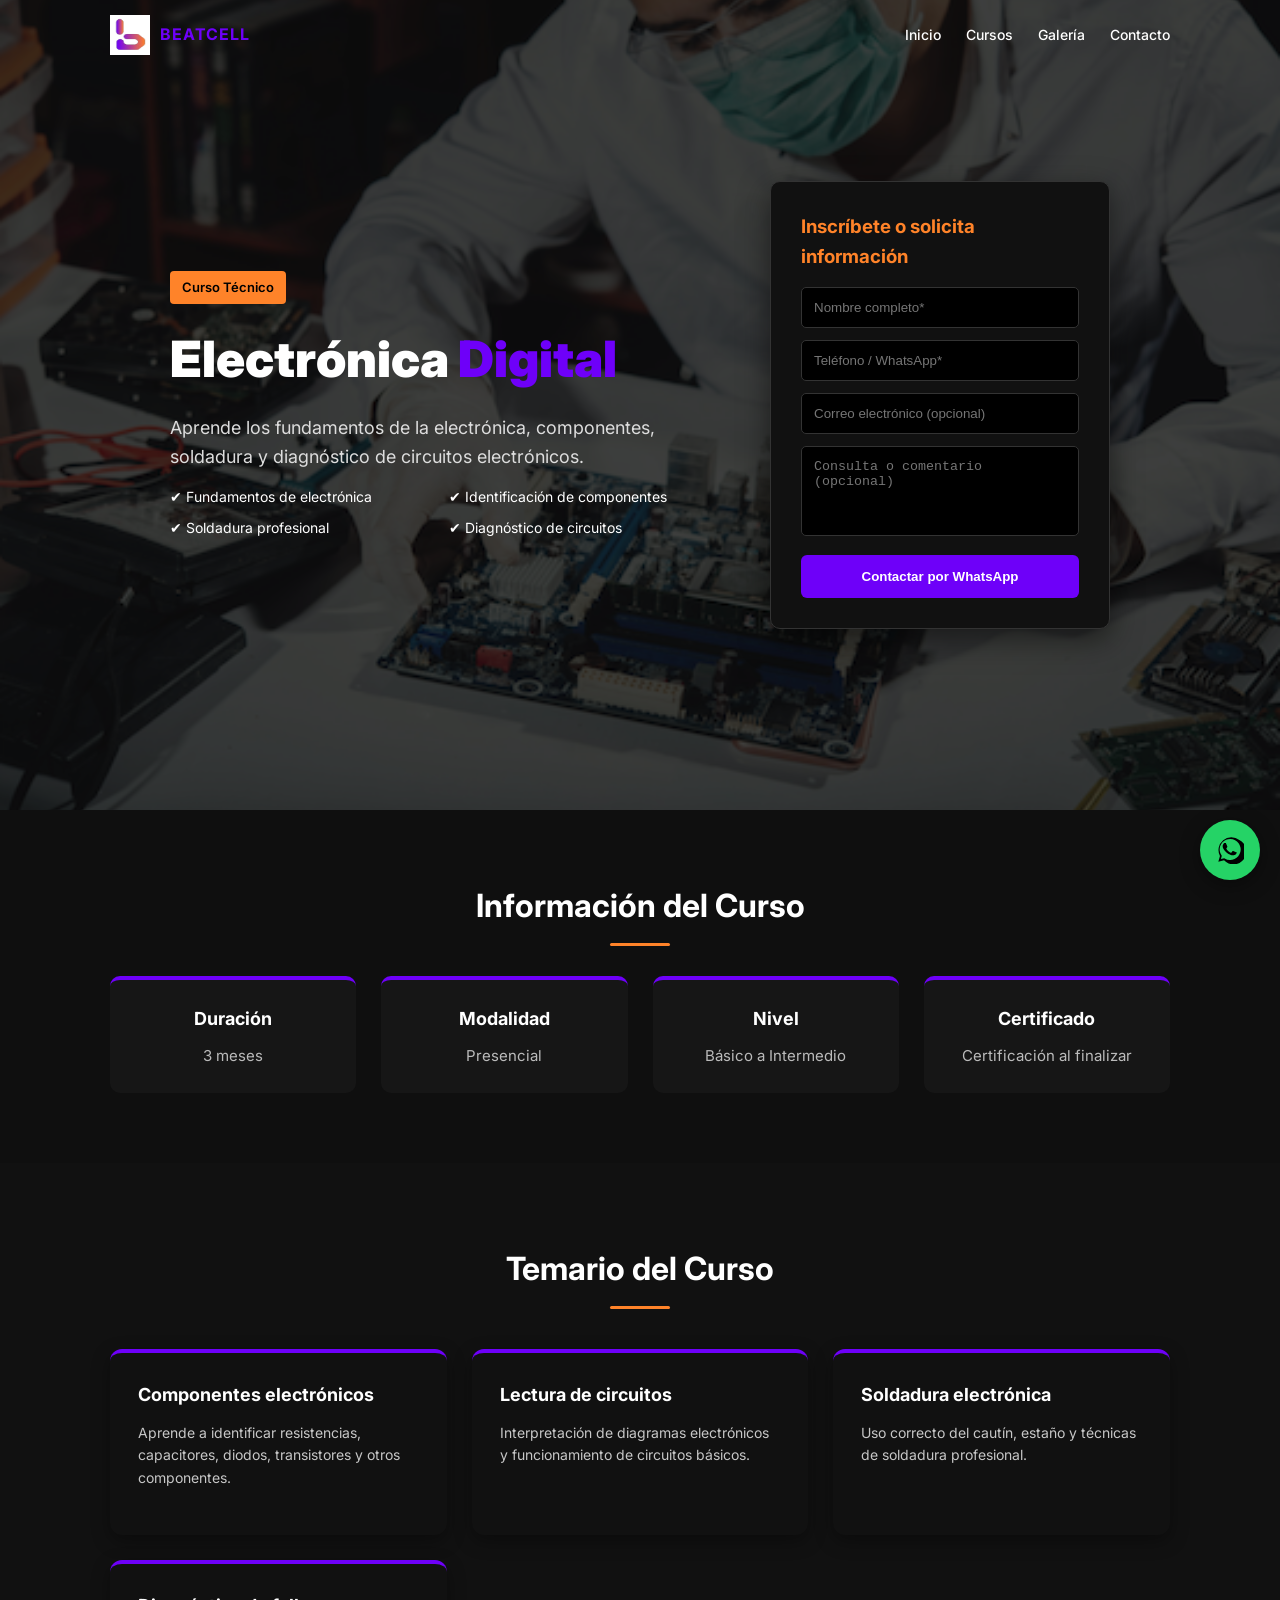
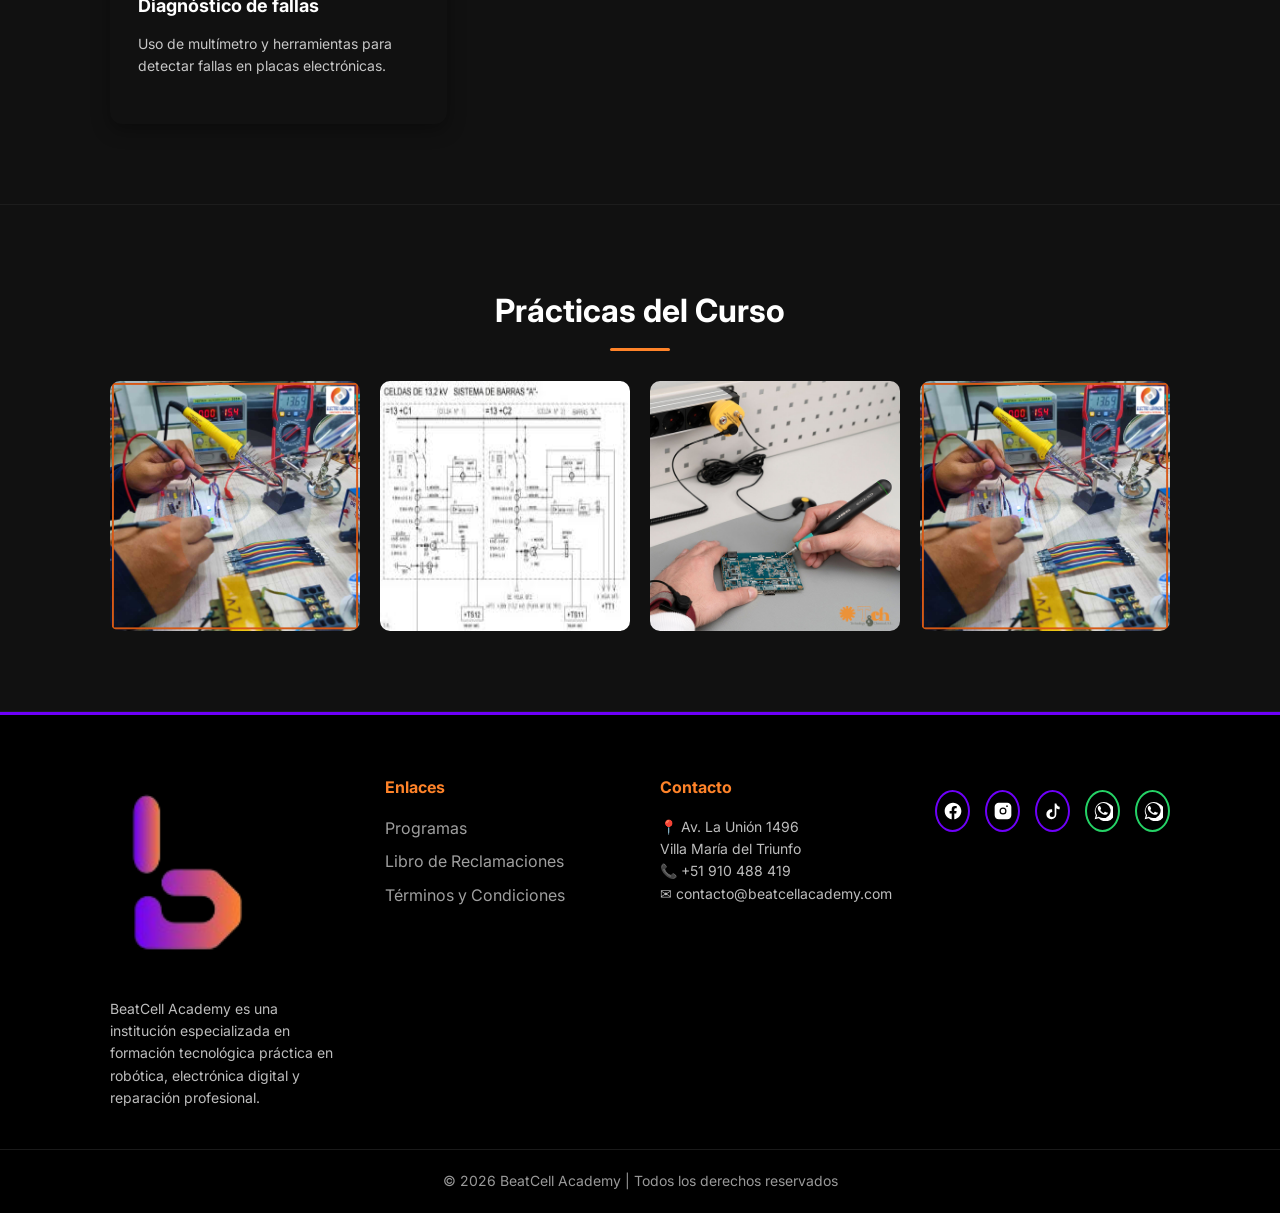
<file: cursos/electronica.html>
<!DOCTYPE html>
<html lang="es">

<head>

    <meta charset="UTF-8">
    <meta name="viewport" content="width=device-width, initial-scale=1.0">

    <title>Curso Electrónica | BeatCell Academy</title>

    <link rel="stylesheet" href="../css/styles.css">
    <link rel="icon" type="image/png" href="../img/logo.png">
    <link rel="preconnect" href="https://fonts.googleapis.com">
    <link rel="preconnect" href="https://fonts.gstatic.com" crossorigin>
    <link rel="stylesheet" href="https://unpkg.com/aos@2.3.1/dist/aos.css">
    <link href="https://fonts.googleapis.com/css2?family=Inter:wght@300;400;500;600;700;900&display=swap"
        rel="stylesheet">

</head>

<body>

    <header class="topbar" id="navbar">

        <div class="container topbar-content">

            <!-- LOGO -->
            <a href="../index.html " class="logo">
                <img src="../img/logo-white.png" alt="Beatcell">
                <span>BEATCELL</span>
            </a>

            <!-- BOTON HAMBURGUESA -->
            <div class="hamburger" id="hamburger">
                <span></span>
                <span></span>
                <span></span>
            </div>

            <!-- MENU DESKTOP -->
            <nav class="menu desktop" id="menu-desktop">
                <a href="../index.html#inicio">Inicio</a>
                <a href="../index.html#programas">Cursos</a>
                <a href="../index.html#galeria">Galería</a>
                <a href="../index.html#contacto">Contacto</a>
            </nav>

            <!-- MENU MOBILE -->
            <nav class="menu mobile" id="menu-mobile">
                <a href="../index.html#inicio">Inicio</a>
                <a href="../index.html#programas">Cursos</a>
                <a href="../index.html#galeria">Galería</a>
                <a href="../index.html#contacto">Contacto</a>
            </nav>
        </div>

    </header>


    <!-- HERO CURSO -->

    <section class="hero" id="hero-electronica">

        <div class="container hero-content">

            <div class="hero-text" data-aos="fade-right">

                <span class="badge">Curso Técnico</span>

                <h1 class="hero-title">
                    Electrónica <span>Digital</span>
                </h1>

                <p class="subtitulo">
                    Aprende los fundamentos de la electrónica, componentes,
                    soldadura y diagnóstico de circuitos electrónicos.
                </p>

                <ul class="beneficios">

                    <li>✔ Fundamentos de electrónica</li>
                    <li>✔ Identificación de componentes</li>
                    <li>✔ Soldadura profesional</li>
                    <li>✔ Diagnóstico de circuitos</li>

                </ul>

            </div>


            <!-- FORMULARIO -->

            <div class="formulario" data-aos="fade-left">

                <h3>Inscríbete o solicita información</h3>

                <form id="formulario" data-curso="Electrónica Digital">

                    <input type="text" id="nombreCurso" placeholder="Nombre completo*" required>

                    <input type="tel" id="telefono" placeholder="Teléfono / WhatsApp*" required pattern="[0-9]{9}"
                        maxlength="9" inputmode="numeric" oninput="this.value=this.value.replace(/[^0-9]/g,'')">

                    <input type="email" id="email" placeholder="Correo electrónico (opcional)">

                    <textarea id="mensajeCurso" placeholder="Consulta o comentario (opcional)"></textarea>

                    <button type="submit">
                        Contactar por WhatsApp
                    </button>

                </form>

            </div>

        </div>

    </section>



    <!-- INFORMACIÓN DEL CURSO -->

    <section class="curso-info">

        <div class="container">

            <h2 class="center">Información del Curso</h2>

            <div class="curso-info-grid">

                <div class="info-box" data-aos="fade-up">
                    <h4>Duración</h4>
                    <p>3 meses</p>
                </div>

                <div class="info-box" data-aos="fade-up" data-aos-delay="100">
                    <h4>Modalidad</h4>
                    <p>Presencial</p>
                </div>

                <div class="info-box" data-aos="fade-up" data-aos-delay="200">
                    <h4>Nivel</h4>
                    <p>Básico a Intermedio</p>
                </div>

                <div class="info-box" data-aos="fade-up" data-aos-delay="300">
                    <h4>Certificado</h4>
                    <p>Certificación al finalizar</p>
                </div>

            </div>

        </div>

    </section>


    <!-- TEMARIO -->

    <section class="section dark">

        <div class="container">

            <h2 class="center" data-aos="fade-up">Temario del Curso</h2>

            <div class="cards">


                <div class="card" data-aos="fade-up">

                    <h3>Componentes electrónicos</h3>

                    <p>
                        Aprende a identificar resistencias, capacitores,
                        diodos, transistores y otros componentes.
                    </p>

                </div>


                <div class="card" data-aos="fade-up">

                    <h3>Lectura de circuitos</h3>

                    <p>
                        Interpretación de diagramas electrónicos
                        y funcionamiento de circuitos básicos.
                    </p>

                </div>


                <div class="card" data-aos="fade-up">

                    <h3>Soldadura electrónica</h3>

                    <p>
                        Uso correcto del cautín, estaño
                        y técnicas de soldadura profesional.
                    </p>

                </div>


                <div class="card" data-aos="fade-up">

                    <h3>Diagnóstico de fallas</h3>

                    <p>
                        Uso de multímetro y herramientas
                        para detectar fallas en placas electrónicas.
                    </p>

                </div>


            </div>

        </div>

    </section>



    <!-- GALERÍA -->

    <section class="section dark" id="galeria">

        <div class="container">

            <h2 class="center" data-aos="fade-up">Prácticas del Curso</h2>

            <div class="carousel" data-aos="fade-up" data-aos-delay="200">

                <div class="carousel-track">

                    <img src="../img/electronica1.jpg" alt="Electrónica">
                    <img src="../img/electronica2.jpg" alt="Electrónica">
                    <img src="../img/electronica3.jpg" alt="Electrónica">

                    <!-- DUPLICADAS -->
                    <img src="../img/electronica1.jpg" alt="Electrónica">
                    <img src="../img/electronica2.jpg" alt="Electrónica">
                    <img src="../img/electronica3.jpg" alt="Electrónica">

                </div>

            </div>

        </div>

        <!-- LIGHTBOX -->
        <div id="lightbox">
            <span class="close">&times;</span>
            <img id="lightbox-img">
        </div>

    </section>

    <footer class="footer">
        <div class="container footer-content">

            <div class="footer-col">
                <img src="../img/logo-black.png" alt="BeatCell Academy" class="footer-logo">
                <p>
                    BeatCell Academy es una institución especializada en formación tecnológica práctica en robótica,
                    electrónica digital y reparación profesional.
                </p>
            </div>

            <div class="footer-col">
                <h4>Enlaces</h4>
                <ul>
                    <li><a href="../index.html#programas">Programas</a></li>
                    <li><a href="../libro-reclamaciones.html">Libro de Reclamaciones</a></li>
                    <li><a href="../terminos.html">Términos y Condiciones</a></li>
                </ul>
            </div>

            <div class="footer-col">
                <h4>Contacto</h4>
                <p>📍 Av. La Unión 1496<br>Villa María del Triunfo</p>
                <p>📞 +51 910 488 419</p>
                <p>✉ contacto@beatcellacademy.com</p>
            </div>
            <div class="social">

                <a href="https://www.facebook.com/profile.php?id=61574682905135" target="_blank" class="social-icon">
                    <svg viewBox="0 0 24 24">
                        <path
                            d="M22 12.07C22 6.5 17.52 2 12 2S2 6.5 2 12.07c0 4.99 3.66 9.13 8.44 9.93v-7.02H7.9v-2.91h2.54V9.8c0-2.5 1.49-3.88 3.77-3.88 1.09 0 2.24.2 2.24.2v2.46h-1.26c-1.24 0-1.63.77-1.63 1.56v1.87h2.77l-.44 2.91h-2.33V22c4.78-.8 8.44-4.94 8.44-9.93z" />
                    </svg>
                </a>

                <a href="https://www.instagram.com/academiasmartcell" target="_blank" class="social-icon">
                    <svg viewBox="0 0 24 24">
                        <path
                            d="M7 2C4.24 2 2 4.24 2 7v10c0 2.76 2.24 5 5 5h10c2.76 0 5-2.24 5-5V7c0-2.76-2.24-5-5-5H7zm5 5.8A4.2 4.2 0 1 1 7.8 12 4.2 4.2 0 0 1 12 7.8zm0 6.9A2.7 2.7 0 1 0 9.3 12 2.7 2.7 0 0 0 12 14.7zM17.8 6.2a1 1 0 1 1-1-1 1 1 0 0 1 1 1z" />
                    </svg>
                </a>

                <a href="https://tiktok.com/@academia.smartcell" target="_blank" class="social-icon">
                    <svg viewBox="0 0 24 24">
                        <path
                            d="M16 3c.4 2.2 2 3.8 4 4v3c-1.5 0-3-.5-4-1.3V16a6 6 0 1 1-6-6c.4 0 .7 0 1 .1v3a3 3 0 1 0 3 3V3h2z" />
                    </svg>
                </a>

                <a href="https://wa.me/51950262596" target="_blank" class="social-icon whatsapp">
                    <svg viewBox="0 0 24 24">
                        <path
                            d="M20 3.5A11 11 0 0 0 3.4 17.2L2 22l4.9-1.3A11 11 0 1 0 20 3.5zm-8 17a9 9 0 0 1-4.6-1.3l-.3-.2-2.9.8.8-2.8-.2-.3A9 9 0 1 1 12 20.5zm4.9-6.6c-.3-.1-1.8-.9-2.1-1-.3-.1-.5-.1-.7.1-.2.3-.8 1-.9 1.2-.2.2-.3.2-.6.1a7.3 7.3 0 0 1-2.2-1.4 8.1 8.1 0 0 1-1.5-1.9c-.2-.3 0-.4.1-.6l.4-.5c.1-.2.2-.3.3-.5.1-.2 0-.4 0-.5 0-.1-.7-1.7-1-2.3-.2-.6-.5-.5-.7-.5h-.6c-.2 0-.5.1-.7.3-.2.2-1 1-1 2.4 0 1.4 1 2.7 1.2 2.9.2.2 2 3 4.9 4.2.7.3 1.2.4 1.6.5.7.2 1.4.2 1.9.1.6-.1 1.8-.7 2.1-1.3.3-.6.3-1.2.2-1.3-.1-.1-.3-.2-.6-.3z" />
                    </svg>
                </a>

                <a href="https://wa.me/51910488419" target="_blank" class="social-icon whatsapp">
                    <svg viewBox="0 0 24 24">
                        <path
                            d="M20 3.5A11 11 0 0 0 3.4 17.2L2 22l4.9-1.3A11 11 0 1 0 20 3.5zm-8 17a9 9 0 0 1-4.6-1.3l-.3-.2-2.9.8.8-2.8-.2-.3A9 9 0 1 1 12 20.5zm4.9-6.6c-.3-.1-1.8-.9-2.1-1-.3-.1-.5-.1-.7.1-.2.3-.8 1-.9 1.2-.2.2-.3.2-.6.1a7.3 7.3 0 0 1-2.2-1.4 8.1 8.1 0 0 1-1.5-1.9c-.2-.3 0-.4.1-.6l.4-.5c.1-.2.2-.3.3-.5.1-.2 0-.4 0-.5 0-.1-.7-1.7-1-2.3-.2-.6-.5-.5-.7-.5h-.6c-.2 0-.5.1-.7.3-.2.2-1 1-1 2.4 0 1.4 1 2.7 1.2 2.9.2.2 2 3 4.9 4.2.7.3 1.2.4 1.6.5.7.2 1.4.2 1.9.1.6-.1 1.8-.7 2.1-1.3.3-.6.3-1.2.2-1.3-.1-.1-.3-.2-.6-.3z" />
                    </svg>
                </a>

            </div>
        </div>
        <div class="footer-bottom">
            © <span id="year"></span> BeatCell Academy | Todos los derechos reservados
        </div>
    </footer>

    <!-- BOTON WHATSAPP -->
    <a href="https://wa.me/51910488419" class="whatsapp-float" target="_blank">
        <svg viewBox="0 0 24 24">
            <path
                d="M20 3.5A11 11 0 0 0 3.4 17.2L2 22l4.9-1.3A11 11 0 1 0 20 3.5zm-8 17a9 9 0 0 1-4.6-1.3l-.3-.2-2.9.8.8-2.8-.2-.3A9 9 0 1 1 12 20.5zm4.9-6.6c-.3-.1-1.8-.9-2.1-1-.3-.1-.5-.1-.7.1-.2.3-.8 1-.9 1.2-.2.2-.3.2-.6.1a7.3 7.3 0 0 1-2.2-1.4 8.1 8.1 0 0 1-1.5-1.9c-.2-.3 0-.4.1-.6l.4-.5c.1-.2.2-.3.3-.5.1-.2 0-.4 0-.5 0-.1-.7-1.7-1-2.3-.2-.6-.5-.5-.7-.5h-.6c-.2 0-.5.1-.7.3-.2.2-1 1-1 2.4 0 1.4 1 2.7 1.2 2.9.2.2 2 3 4.9 4.2.7.3 1.2.4 1.6.5.7.2 1.4.2 1.9.1.6-.1 1.8-.7 2.1-1.3.3-.6.3-1.2.2-1.3-.1-.1-.3-.2-.6-.3z" />
        </svg>
    </a>

    <!-- AOS (SOLO LIBRERÍA) -->
    <script src="https://unpkg.com/aos@2.3.4/dist/aos.js"></script>

    <!-- TU JS GLOBAL -->
    <script src="../js/main.js" defer></script>

    <!-- MENU -->
    <script src="../js/menu.js?v=2" defer></script>
</body>

</html>
</file>
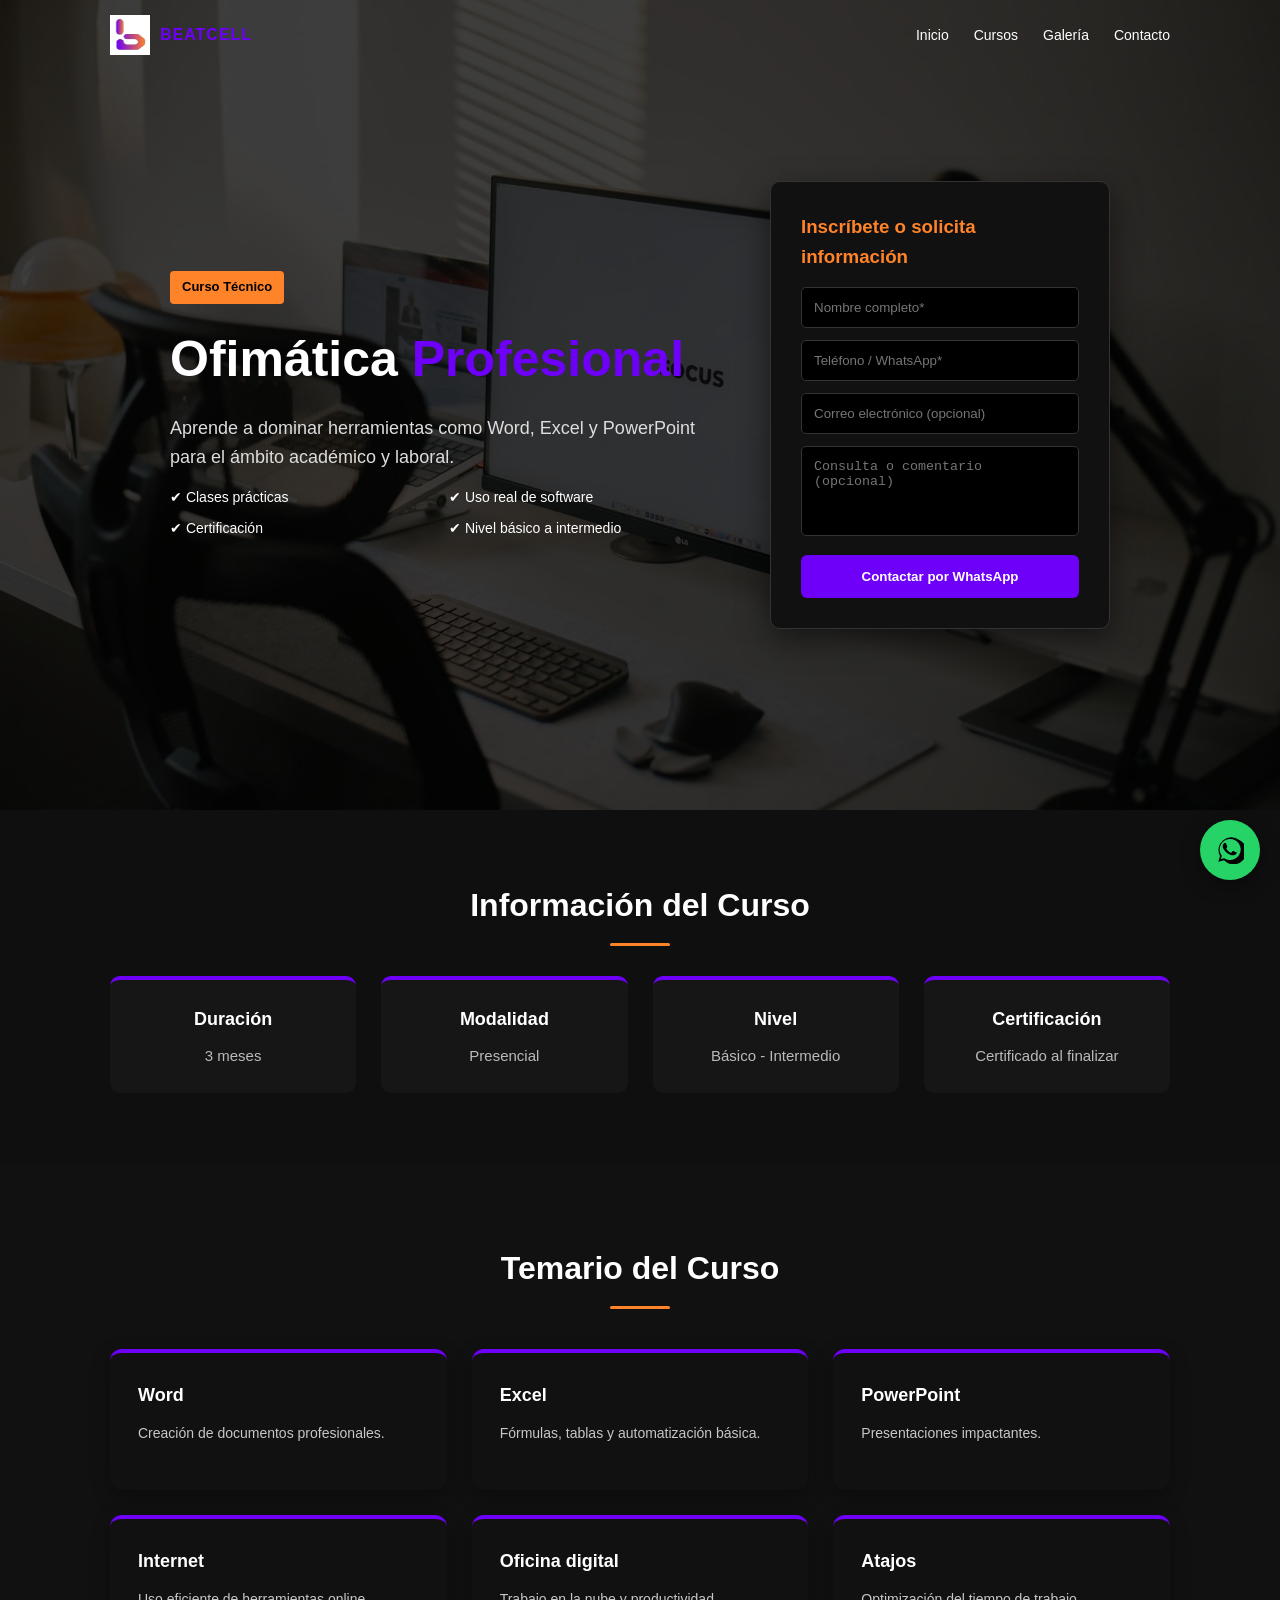
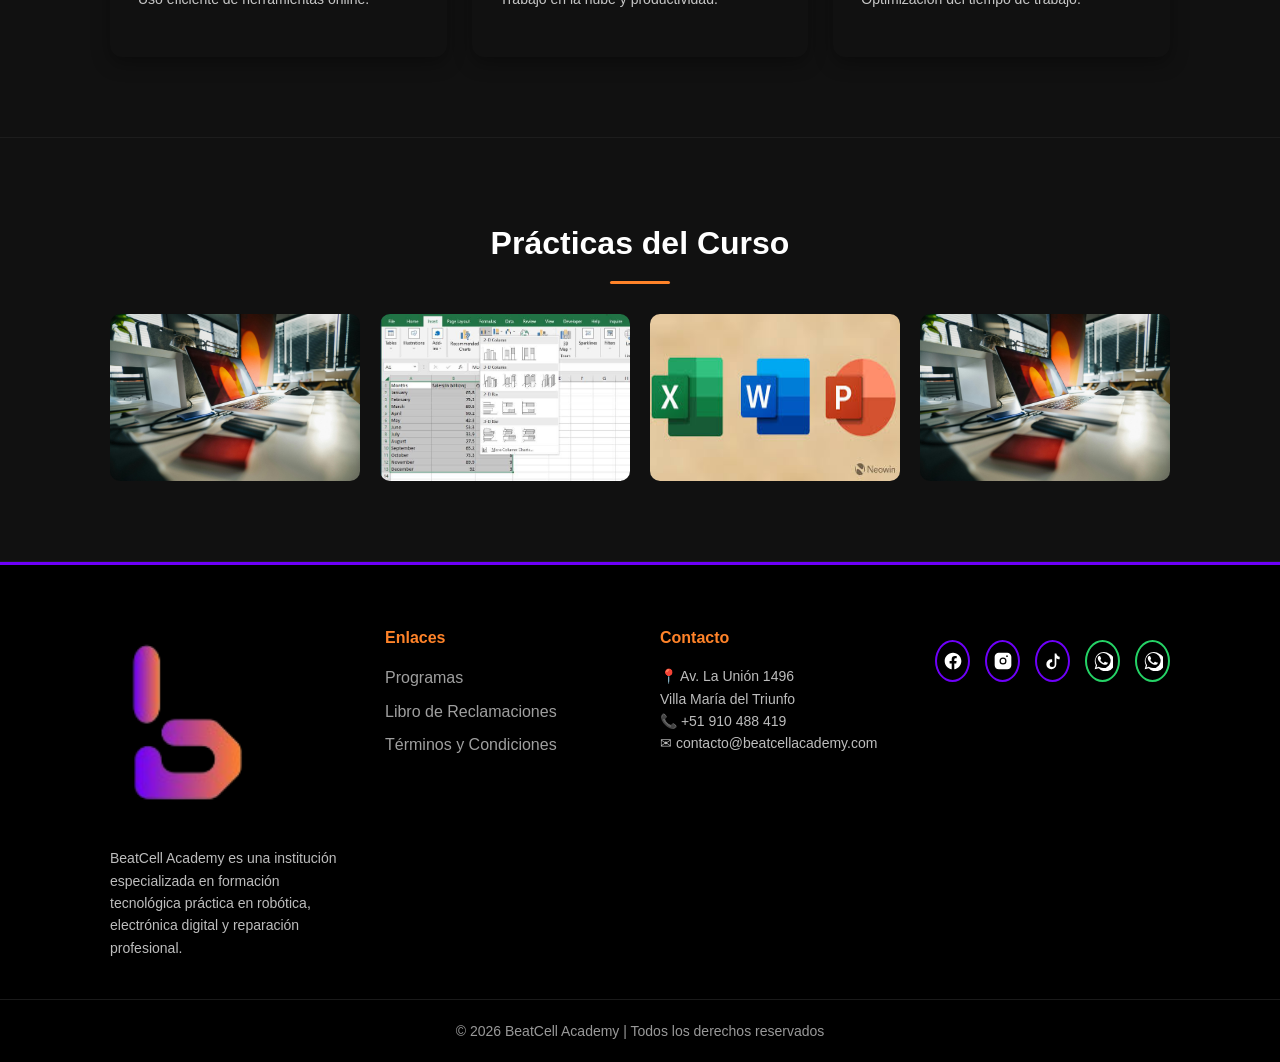
<file: cursos/ofimatica.html>
<!DOCTYPE html>
<html lang="es">

<head>

    <meta charset="UTF-8">
    <meta name="viewport" content="width=device-width, initial-scale=1.0">

    <title>Curso de Ofimática | BeatCell</title>

    <meta name="description"
        content="Aprende Word, Excel y PowerPoint desde cero con formación práctica en BeatCell Academy.">
    <link rel="icon" type="image/png" href="../img/logo.png">
    <link rel="stylesheet" href="../css/styles.css">
    <link rel="stylesheet" href="https://unpkg.com/aos@2.3.1/dist/aos.css">

</head>

<body>

    <!-- NAVBAR -->

    <header class="topbar" id="navbar">

        <div class="container topbar-content">

            <!-- LOGO -->
            <a href="../index.html " class="logo">
                <img src="../img/logo-white.png" alt="Beatcell">
                <span>BEATCELL</span>
            </a>

            <!-- BOTON HAMBURGUESA -->
            <div class="hamburger" id="hamburger">
                <span></span>
                <span></span>
                <span></span>
            </div>

            <!-- MENU DESKTOP -->
            <nav class="menu desktop" id="menu-desktop">
                <a href="../index.html#inicio">Inicio</a>
                <a href="../index.html#programas">Cursos</a>
                <a href="../index.html#galeria">Galería</a>
                <a href="../index.html#contacto">Contacto</a>
            </nav>

            <!-- MENU MOBILE -->
            <nav class="menu mobile" id="menu-mobile">
                <a href="../index.html#inicio">Inicio</a>
                <a href="../index.html#programas">Cursos</a>
                <a href="../index.html#galeria">Galería</a>
                <a href="../index.html#contacto">Contacto</a>
            </nav>
        </div>

    </header>

    <!-- HERO -->

    <section class="hero" id="hero-ofimatica">

        <div class="hero-content container">

            <div class="hero-text" data-aos="fade-right">

                <span class="badge">Curso Técnico</span>

                <h1 class="hero-title">
                    Ofimática <span>Profesional</span>
                </h1>

                <p class="subtitulo">
                    Aprende a dominar herramientas como Word, Excel y PowerPoint para el ámbito académico y laboral.
                </p>

                <ul class="beneficios">
                    <li>✔ Clases prácticas</li>
                    <li>✔ Uso real de software</li>
                    <li>✔ Certificación</li>
                    <li>✔ Nivel básico a intermedio</li>
                </ul>

            </div>


            <!-- FORMULARIO -->

            <div class="formulario" data-aos="fade-left">

                <h3>Inscríbete o solicita información</h3>

                <form id="formulario" data-curso="Ofimática">

                    <input type="text" id="nombreCurso" placeholder="Nombre completo*" required>

                    <input type="tel" id="telefono" placeholder="Teléfono / WhatsApp*" required pattern="[0-9]{9}"
                        maxlength="9" inputmode="numeric" oninput="this.value=this.value.replace(/[^0-9]/g,'')">

                    <input type="email" id="email" placeholder="Correo electrónico (opcional)">

                    <textarea id="mensajeCurso" placeholder="Consulta o comentario (opcional)"></textarea>

                    <button type="submit">
                        Contactar por WhatsApp
                    </button>

                </form>

            </div>

        </div>

    </section>

    <!-- INFORMACION DEL CURSO -->

    <section class="curso-info">
        <h2 class="center">Información del Curso</h2>
        <div class="container curso-info-grid">

            <div class="info-box" data-aos="fade-up">
                <h4>Duración</h4>
                <p>3 meses</p>
            </div>

            <div class="info-box" data-aos="fade-up" data-aos-delay="100">
                <h4>Modalidad</h4>
                <p>Presencial</p>
            </div>

            <div class="info-box" data-aos="fade-up" data-aos-delay="200">
                <h4>Nivel</h4>
                <p>Básico - Intermedio</p>
            </div>

            <div class="info-box" data-aos="fade-up" data-aos-delay="300">
                <h4>Certificación</h4>
                <p>Certificado al finalizar</p>
            </div>

        </div>

    </section>

    <!-- TEMARIO -->

    <section class="section dark">

        <div class="container">

            <h2 class="center" data-aos="fade-up">Temario del Curso</h2>

            <div class="cards">

                <div class="card" data-aos="fade-up">
                    <h3>Word</h3>
                    <p>Creación de documentos profesionales.</p>
                </div>

                <div class="card" data-aos="fade-up" data-aos-delay="150">
                    <h3>Excel</h3>
                    <p>Fórmulas, tablas y automatización básica.</p>
                </div>

                <div class="card" data-aos="fade-up" data-aos-delay="300">
                    <h3>PowerPoint</h3>
                    <p>Presentaciones impactantes.</p>
                </div>

                <div class="card" data-aos="fade-up" data-aos-delay="450">
                    <h3>Internet</h3>
                    <p>Uso eficiente de herramientas online.</p>

                </div>

                <div class="card" data-aos="fade-up" data-aos-delay="600">
                    <h3>Oficina digital</h3>
                    <p>Trabajo en la nube y productividad.</p>
                </div>

                <div class="card" data-aos="fade-up" data-aos-delay="750">
                    <h3>Atajos</h3>
                    <p>Optimización del tiempo de trabajo.</p>
                </div>

            </div>

        </div>

    </section>


    <!-- GALERÍA -->

    <section class="section dark" id="galeria">

        <div class="container">

            <h2 class="center" data-aos="fade-up">Prácticas del Curso</h2>

            <div class="carousel" data-aos="fade-up" data-aos-delay="200">

                <div class="carousel-track">
                    <img src="../img/ofimatica1.jpg" alt="Curso de Ofimática">
                    <img src="../img/ofimatica2.jpg" alt="Curso de Ofimática">
                    <img src="../img/ofimatica3.jpg" alt="Curso de Ofimática">

                    <!-- DUPLICADAS -->
                    <img src="../img/ofimatica1.jpg" alt="Curso de Ofimática">
                    <img src="../img/ofimatica2.jpg" alt="Curso de Ofimática">
                    <img src="../img/ofimatica3.jpg" alt="Curso de Ofimática">

                </div>

            </div>

        </div>

        <!-- LIGHTBOX -->
        <div id="lightbox">
            <span class="close">&times;</span>
            <img id="lightbox-img">
        </div>

    </section>

    <!-- FOOTER -->

    <footer class="footer">
        <div class="container footer-content">

            <div class="footer-col">
                <img src="../img/logo-black.png" alt="BeatCell Academy" class="footer-logo">
                <p>
                    BeatCell Academy es una institución especializada en formación tecnológica práctica en robótica,
                    electrónica digital y reparación profesional.
                </p>
            </div>

            <div class="footer-col">
                <h4>Enlaces</h4>
                <ul>
                    <li><a href="../index.html#programas">Programas</a></li>
                    <li><a href="../libro-reclamaciones.html">Libro de Reclamaciones</a></li>
                    <li><a href="../terminos.html">Términos y Condiciones</a></li>
                </ul>
            </div>

            <div class="footer-col">
                <h4>Contacto</h4>
                <p>📍 Av. La Unión 1496<br>Villa María del Triunfo</p>
                <p>📞 +51 910 488 419</p>
                <p>✉ contacto@beatcellacademy.com</p>
            </div>
            <div class="social">

                <a href="https://www.facebook.com/profile.php?id=61574682905135" target="_blank" class="social-icon">
                    <svg viewBox="0 0 24 24">
                        <path
                            d="M22 12.07C22 6.5 17.52 2 12 2S2 6.5 2 12.07c0 4.99 3.66 9.13 8.44 9.93v-7.02H7.9v-2.91h2.54V9.8c0-2.5 1.49-3.88 3.77-3.88 1.09 0 2.24.2 2.24.2v2.46h-1.26c-1.24 0-1.63.77-1.63 1.56v1.87h2.77l-.44 2.91h-2.33V22c4.78-.8 8.44-4.94 8.44-9.93z" />
                    </svg>
                </a>

                <a href="https://www.instagram.com/academiasmartcell" target="_blank" class="social-icon">
                    <svg viewBox="0 0 24 24">
                        <path
                            d="M7 2C4.24 2 2 4.24 2 7v10c0 2.76 2.24 5 5 5h10c2.76 0 5-2.24 5-5V7c0-2.76-2.24-5-5-5H7zm5 5.8A4.2 4.2 0 1 1 7.8 12 4.2 4.2 0 0 1 12 7.8zm0 6.9A2.7 2.7 0 1 0 9.3 12 2.7 2.7 0 0 0 12 14.7zM17.8 6.2a1 1 0 1 1-1-1 1 1 0 0 1 1 1z" />
                    </svg>
                </a>

                <a href="https://tiktok.com/@academia.smartcell" target="_blank" class="social-icon">
                    <svg viewBox="0 0 24 24">
                        <path
                            d="M16 3c.4 2.2 2 3.8 4 4v3c-1.5 0-3-.5-4-1.3V16a6 6 0 1 1-6-6c.4 0 .7 0 1 .1v3a3 3 0 1 0 3 3V3h2z" />
                    </svg>
                </a>

                <a href="https://wa.me/51950262596" target="_blank" class="social-icon whatsapp">
                    <svg viewBox="0 0 24 24">
                        <path
                            d="M20 3.5A11 11 0 0 0 3.4 17.2L2 22l4.9-1.3A11 11 0 1 0 20 3.5zm-8 17a9 9 0 0 1-4.6-1.3l-.3-.2-2.9.8.8-2.8-.2-.3A9 9 0 1 1 12 20.5zm4.9-6.6c-.3-.1-1.8-.9-2.1-1-.3-.1-.5-.1-.7.1-.2.3-.8 1-.9 1.2-.2.2-.3.2-.6.1a7.3 7.3 0 0 1-2.2-1.4 8.1 8.1 0 0 1-1.5-1.9c-.2-.3 0-.4.1-.6l.4-.5c.1-.2.2-.3.3-.5.1-.2 0-.4 0-.5 0-.1-.7-1.7-1-2.3-.2-.6-.5-.5-.7-.5h-.6c-.2 0-.5.1-.7.3-.2.2-1 1-1 2.4 0 1.4 1 2.7 1.2 2.9.2.2 2 3 4.9 4.2.7.3 1.2.4 1.6.5.7.2 1.4.2 1.9.1.6-.1 1.8-.7 2.1-1.3.3-.6.3-1.2.2-1.3-.1-.1-.3-.2-.6-.3z" />
                    </svg>
                </a>

                <a href="https://wa.me/51910488419" target="_blank" class="social-icon whatsapp">
                    <svg viewBox="0 0 24 24">
                        <path
                            d="M20 3.5A11 11 0 0 0 3.4 17.2L2 22l4.9-1.3A11 11 0 1 0 20 3.5zm-8 17a9 9 0 0 1-4.6-1.3l-.3-.2-2.9.8.8-2.8-.2-.3A9 9 0 1 1 12 20.5zm4.9-6.6c-.3-.1-1.8-.9-2.1-1-.3-.1-.5-.1-.7.1-.2.3-.8 1-.9 1.2-.2.2-.3.2-.6.1a7.3 7.3 0 0 1-2.2-1.4 8.1 8.1 0 0 1-1.5-1.9c-.2-.3 0-.4.1-.6l.4-.5c.1-.2.2-.3.3-.5.1-.2 0-.4 0-.5 0-.1-.7-1.7-1-2.3-.2-.6-.5-.5-.7-.5h-.6c-.2 0-.5.1-.7.3-.2.2-1 1-1 2.4 0 1.4 1 2.7 1.2 2.9.2.2 2 3 4.9 4.2.7.3 1.2.4 1.6.5.7.2 1.4.2 1.9.1.6-.1 1.8-.7 2.1-1.3.3-.6.3-1.2.2-1.3-.1-.1-.3-.2-.6-.3z" />
                    </svg>
                </a>

            </div>
        </div>
        <div class="footer-bottom">
            © <span id="year"></span> BeatCell Academy | Todos los derechos reservados
        </div>
    </footer>


    <!-- BOTON WHATSAPP -->
    <a href="https://wa.me/51910488419" class="whatsapp-float" target="_blank">
        <svg viewBox="0 0 24 24">
            <path
                d="M20 3.5A11 11 0 0 0 3.4 17.2L2 22l4.9-1.3A11 11 0 1 0 20 3.5zm-8 17a9 9 0 0 1-4.6-1.3l-.3-.2-2.9.8.8-2.8-.2-.3A9 9 0 1 1 12 20.5zm4.9-6.6c-.3-.1-1.8-.9-2.1-1-.3-.1-.5-.1-.7.1-.2.3-.8 1-.9 1.2-.2.2-.3.2-.6.1a7.3 7.3 0 0 1-2.2-1.4 8.1 8.1 0 0 1-1.5-1.9c-.2-.3 0-.4.1-.6l.4-.5c.1-.2.2-.3.3-.5.1-.2 0-.4 0-.5 0-.1-.7-1.7-1-2.3-.2-.6-.5-.5-.7-.5h-.6c-.2 0-.5.1-.7.3-.2.2-1 1-1 2.4 0 1.4 1 2.7 1.2 2.9.2.2 2 3 4.9 4.2.7.3 1.2.4 1.6.5.7.2 1.4.2 1.9.1.6-.1 1.8-.7 2.1-1.3.3-.6.3-1.2.2-1.3-.1-.1-.3-.2-.6-.3z" />
        </svg>
    </a>

    <!-- AOS (SOLO LIBRERÍA) -->
    <script src="https://unpkg.com/aos@2.3.4/dist/aos.js"></script>

    <!-- TU JS GLOBAL -->
    <script src="../js/main.js" defer></script>

    <!-- MENU -->
    <script src="../js/menu.js?v=2" defer></script>
</body>

</html>
</file>
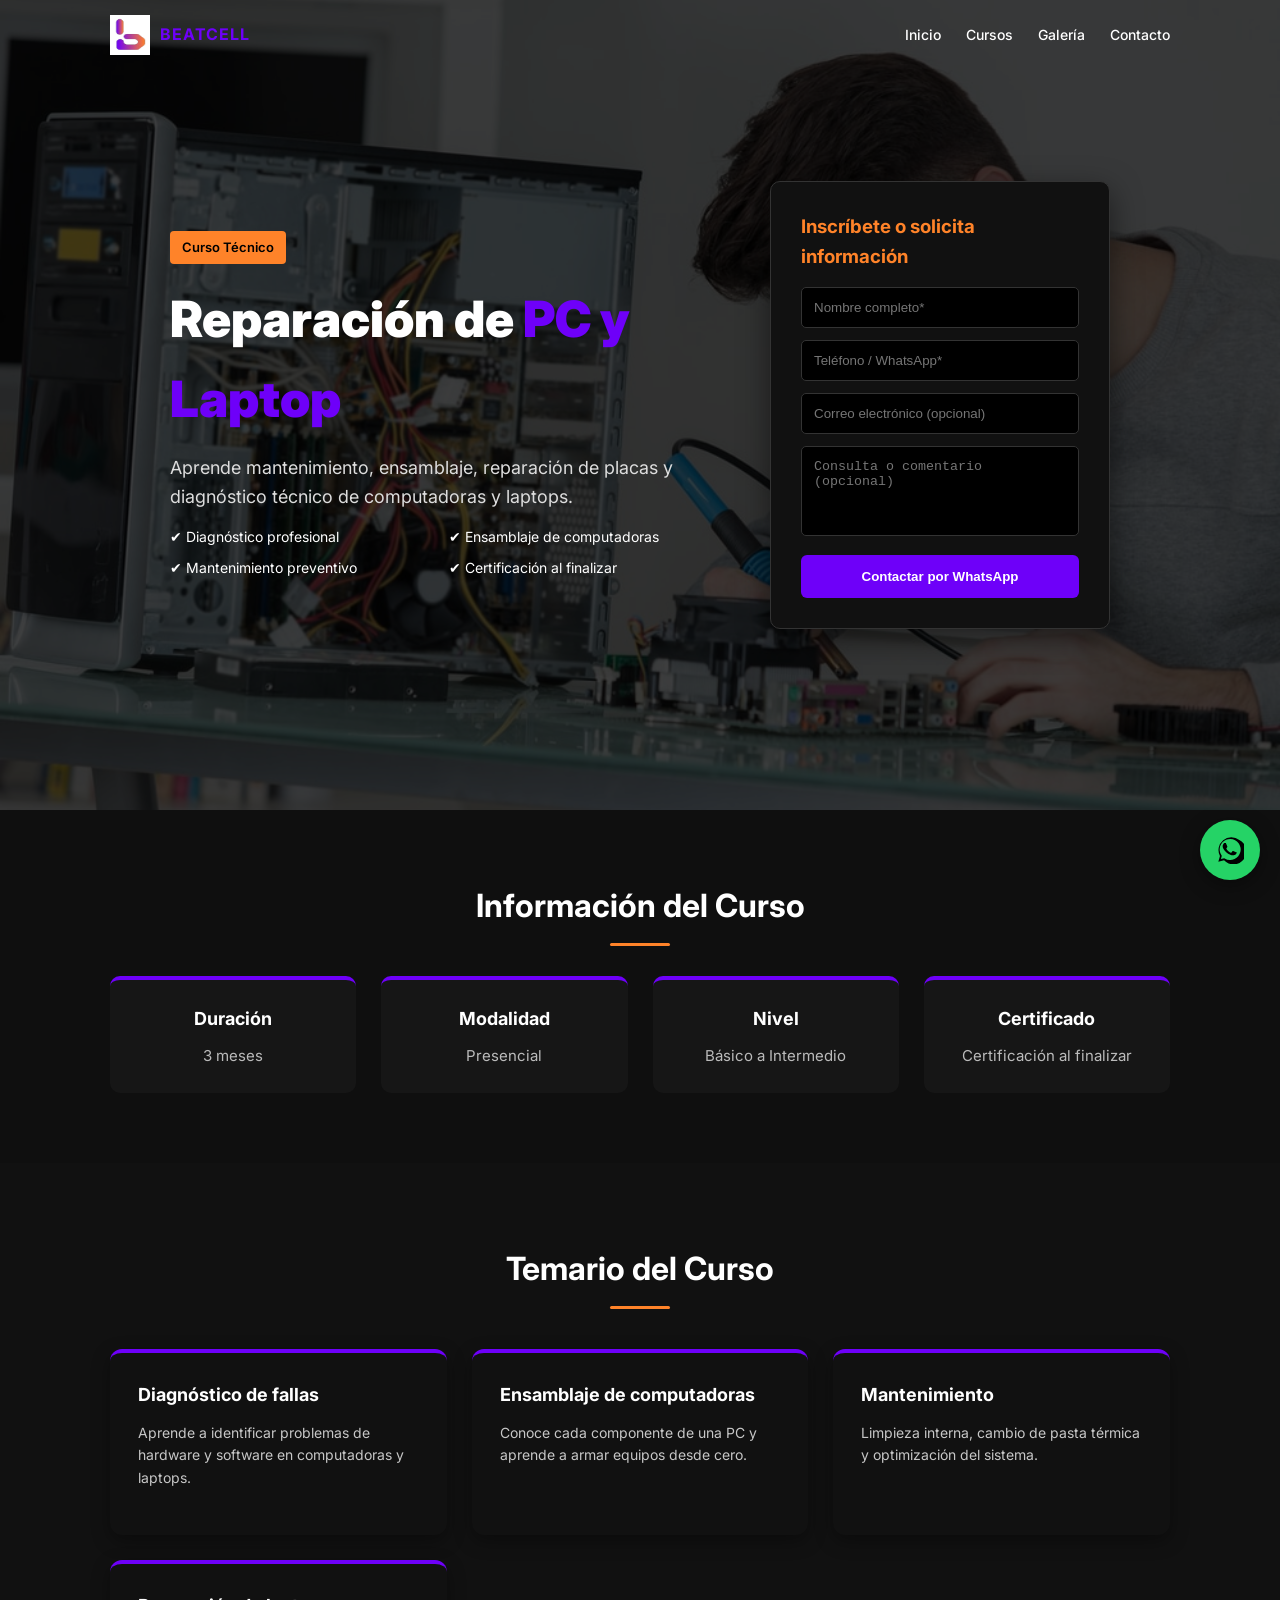
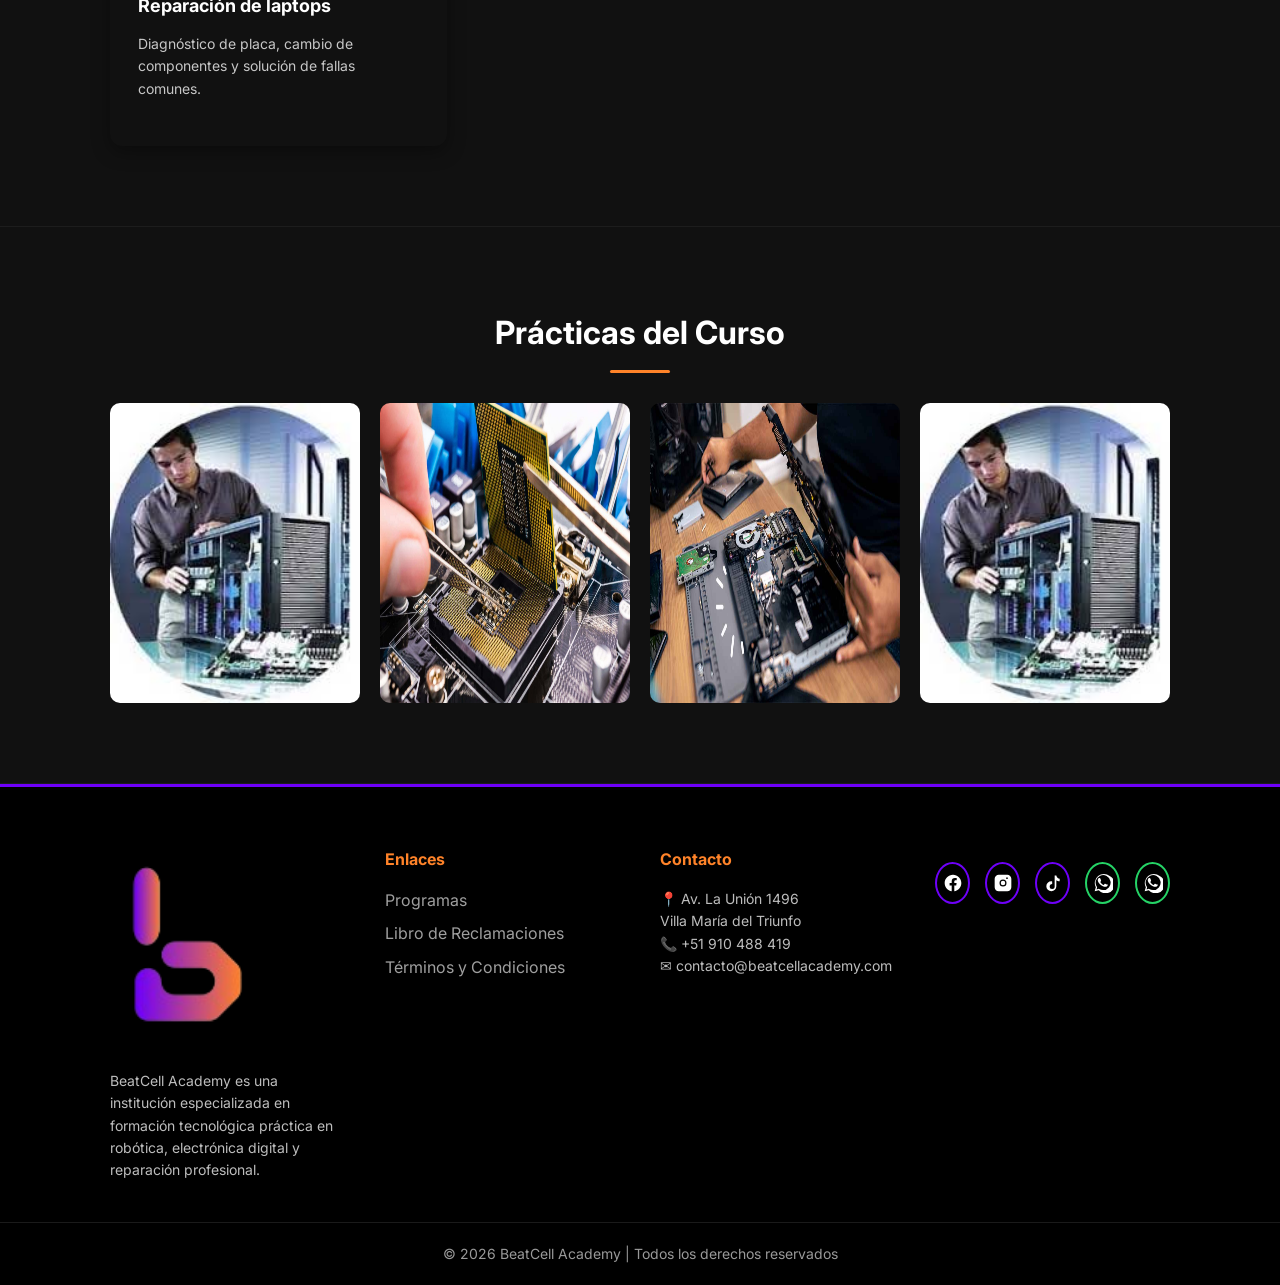
<file: cursos/pc.html>
<!DOCTYPE html>
<html lang="es">

<head>

    <meta charset="UTF-8">
    <meta name="viewport" content="width=device-width, initial-scale=1.0">

    <title>Curso Reparación de PC y Laptop | BeatCell</title>

    <link rel="stylesheet" href="../css/styles.css">
    <link rel="icon" type="image/png" href="../img/logo.png">
    <link rel="preconnect" href="https://fonts.googleapis.com">
    <link rel="preconnect" href="https://fonts.gstatic.com" crossorigin>
    <link rel="stylesheet" href="https://unpkg.com/aos@2.3.1/dist/aos.css">
    <link href="https://fonts.googleapis.com/css2?family=Inter:wght@300;400;500;600;700;900&display=swap"
        rel="stylesheet">

</head>

<body>

    <header class="topbar" id="navbar">

        <div class="container topbar-content">

            <!-- LOGO -->
            <a href="../index.html " class="logo">
                <img src="../img/logo-white.png" alt="Beatcell">
                <span>BEATCELL</span>
            </a>

            <!-- BOTON HAMBURGUESA -->
            <div class="hamburger" id="hamburger">
                <span></span>
                <span></span>
                <span></span>
            </div>

            <!-- MENU DESKTOP -->
            <nav class="menu desktop" id="menu-desktop">
                <a href="../index.html#inicio">Inicio</a>
                <a href="../index.html#programas">Cursos</a>
                <a href="../index.html#galeria">Galería</a>
                <a href="../index.html#contacto">Contacto</a>
            </nav>

            <!-- MENU MOBILE -->
            <nav class="menu mobile" id="menu-mobile">
                <a href="../index.html#inicio">Inicio</a>
                <a href="../index.html#programas">Cursos</a>
                <a href="../index.html#galeria">Galería</a>
                <a href="../index.html#contacto">Contacto</a>
            </nav>
        </div>

    </header>


    <section class="hero" id="hero-pc">

        <div class="container hero-content">

            <div class="hero-text" data-aos="fade-right">

                <span class="badge">Curso Técnico</span>

                <h1 class="hero-title">
                    Reparación de <span>PC y Laptop</span>
                </h1>

                <p class="subtitulo">
                    Aprende mantenimiento, ensamblaje, reparación de placas y diagnóstico
                    técnico de computadoras y laptops.
                </p>

                <ul class="beneficios">
                    <li>✔ Diagnóstico profesional</li>
                    <li>✔ Ensamblaje de computadoras</li>
                    <li>✔ Mantenimiento preventivo</li>
                    <li>✔ Certificación al finalizar</li>
                </ul>

            </div>

            <!-- FORMULARIO -->

            <div class="formulario" data-aos="fade-left">

                <h3>Inscríbete o solicita información</h3>

                <form id="formulario" data-curso="Reparación de PC y Laptop">

                    <input type="text" id="nombreCurso" placeholder="Nombre completo*" required>

                    <input type="tel" id="telefono" placeholder="Teléfono / WhatsApp*" required pattern="[0-9]{9}"
                        maxlength="9" inputmode="numeric" oninput="this.value=this.value.replace(/[^0-9]/g,'')">

                    <input type="email" id="email" placeholder="Correo electrónico (opcional)">

                    <textarea id="mensajeCurso" placeholder="Consulta o comentario (opcional)"></textarea>

                    <button type="submit">
                        Contactar por WhatsApp
                    </button>

                </form>

            </div>

        </div>

    </section>

    <section class="curso-info">

        <div class="container">

            <h2 class="center">Información del Curso</h2>

            <div class="curso-info-grid">

                <div class="info-box" data-aos="fade-up">
                    <h4>Duración</h4>
                    <p>3 meses</p>
                </div>

                <div class="info-box" data-aos="fade-up" data-aos-delay="100">
                    <h4>Modalidad</h4>
                    <p>Presencial</p>
                </div>

                <div class="info-box" data-aos="fade-up" data-aos-delay="200">
                    <h4>Nivel</h4>
                    <p>Básico a Intermedio</p>
                </div>

                <div class="info-box" data-aos="fade-up" data-aos-delay="300">
                    <h4>Certificado</h4>
                    <p>Certificación al finalizar</p>
                </div>

            </div>

        </div>

    </section>



    <!-- ======================
TEMARIO
====================== -->

    <section class="section dark">

        <div class="container">

            <h2 class="center" data-aos="fade-up">Temario del Curso</h2>

            <div class="cards">

                <div class="card" data-aos="fade-up">
                    <h3>Diagnóstico de fallas</h3>
                    <p>
                        Aprende a identificar problemas de hardware y software
                        en computadoras y laptops.
                    </p>
                </div>

                <div class="card" data-aos="fade-up" data-aos-delay="100">
                    <h3>Ensamblaje de computadoras</h3>
                    <p>
                        Conoce cada componente de una PC y aprende a armar
                        equipos desde cero.
                    </p>
                </div>

                <div class="card" data-aos="fade-up" data-aos-delay="200">
                    <h3>Mantenimiento</h3>
                    <p>
                        Limpieza interna, cambio de pasta térmica
                        y optimización del sistema.
                    </p>
                </div>

                <div class="card" data-aos="fade-up" data-aos-delay="300">
                    <h3>Reparación de laptops</h3>
                    <p>
                        Diagnóstico de placa, cambio de componentes
                        y solución de fallas comunes.
                    </p>
                </div>

            </div>
        </div>
    </section>

    <!-- GALERÍA -->

    <section class="section dark" id="galeria">

        <div class="container">

            <h2 class="center" data-aos="fade-up">Prácticas del Curso</h2>

            <div class="carousel" data-aos="fade-up" data-aos-delay="200">

                <div class="carousel-track">

                    <img src="../img/pc1.jpg" alt="Computadora">
                    <img src="../img/pc2.png" alt="Computadora">
                    <img src="../img/pc3.png" alt="Computadora">

                    <!-- DUPLICADAS -->
                    <img src="../img/pc1.jpg" alt="Computadora">
                    <img src="../img/pc2.png" alt="Computadora">
                    <img src="../img/pc3.png" alt="Computadora">

                </div>

            </div>

        </div>

        <!-- LIGHTBOX -->
        <div id="lightbox">
            <span class="close">&times;</span>
            <img id="lightbox-img">
        </div>

    </section>


    <footer class="footer" data-aos="fade-up">
        <div class="container footer-content">

            <div class="footer-col">
                <img src="../img/logo-black.png" alt="BeatCell Academy" class="footer-logo">
                <p>
                    BeatCell Academy es una institución especializada en formación tecnológica práctica en robótica,
                    electrónica digital y reparación profesional.
                </p>
            </div>

            <div class="footer-col">
                <h4>Enlaces</h4>
                <ul>
                    <li><a href="../index.html#programas">Programas</a></li>
                    <li><a href="../libro-reclamaciones.html">Libro de Reclamaciones</a></li>
                    <li><a href="../terminos.html">Términos y Condiciones</a></li>
                </ul>
            </div>

            <div class="footer-col">
                <h4>Contacto</h4>
                <p>📍 Av. La Unión 1496<br>Villa María del Triunfo</p>
                <p>📞 +51 910 488 419</p>
                <p>✉ contacto@beatcellacademy.com</p>
            </div>
            <div class="social">

                <a href="https://www.facebook.com/profile.php?id=61574682905135" target="_blank" class="social-icon">
                    <svg viewBox="0 0 24 24">
                        <path
                            d="M22 12.07C22 6.5 17.52 2 12 2S2 6.5 2 12.07c0 4.99 3.66 9.13 8.44 9.93v-7.02H7.9v-2.91h2.54V9.8c0-2.5 1.49-3.88 3.77-3.88 1.09 0 2.24.2 2.24.2v2.46h-1.26c-1.24 0-1.63.77-1.63 1.56v1.87h2.77l-.44 2.91h-2.33V22c4.78-.8 8.44-4.94 8.44-9.93z" />
                    </svg>
                </a>

                <a href="https://www.instagram.com/academiasmartcell" target="_blank" class="social-icon">
                    <svg viewBox="0 0 24 24">
                        <path
                            d="M7 2C4.24 2 2 4.24 2 7v10c0 2.76 2.24 5 5 5h10c2.76 0 5-2.24 5-5V7c0-2.76-2.24-5-5-5H7zm5 5.8A4.2 4.2 0 1 1 7.8 12 4.2 4.2 0 0 1 12 7.8zm0 6.9A2.7 2.7 0 1 0 9.3 12 2.7 2.7 0 0 0 12 14.7zM17.8 6.2a1 1 0 1 1-1-1 1 1 0 0 1 1 1z" />
                    </svg>
                </a>

                <a href="https://tiktok.com/@academia.smartcell" target="_blank" class="social-icon">
                    <svg viewBox="0 0 24 24">
                        <path
                            d="M16 3c.4 2.2 2 3.8 4 4v3c-1.5 0-3-.5-4-1.3V16a6 6 0 1 1-6-6c.4 0 .7 0 1 .1v3a3 3 0 1 0 3 3V3h2z" />
                    </svg>
                </a>

                <a href="https://wa.me/51950262596" target="_blank" class="social-icon whatsapp">
                    <svg viewBox="0 0 24 24">
                        <path
                            d="M20 3.5A11 11 0 0 0 3.4 17.2L2 22l4.9-1.3A11 11 0 1 0 20 3.5zm-8 17a9 9 0 0 1-4.6-1.3l-.3-.2-2.9.8.8-2.8-.2-.3A9 9 0 1 1 12 20.5zm4.9-6.6c-.3-.1-1.8-.9-2.1-1-.3-.1-.5-.1-.7.1-.2.3-.8 1-.9 1.2-.2.2-.3.2-.6.1a7.3 7.3 0 0 1-2.2-1.4 8.1 8.1 0 0 1-1.5-1.9c-.2-.3 0-.4.1-.6l.4-.5c.1-.2.2-.3.3-.5.1-.2 0-.4 0-.5 0-.1-.7-1.7-1-2.3-.2-.6-.5-.5-.7-.5h-.6c-.2 0-.5.1-.7.3-.2.2-1 1-1 2.4 0 1.4 1 2.7 1.2 2.9.2.2 2 3 4.9 4.2.7.3 1.2.4 1.6.5.7.2 1.4.2 1.9.1.6-.1 1.8-.7 2.1-1.3.3-.6.3-1.2.2-1.3-.1-.1-.3-.2-.6-.3z" />
                    </svg>
                </a>

                <a href="https://wa.me/51910488419" target="_blank" class="social-icon whatsapp">
                    <svg viewBox="0 0 24 24">
                        <path
                            d="M20 3.5A11 11 0 0 0 3.4 17.2L2 22l4.9-1.3A11 11 0 1 0 20 3.5zm-8 17a9 9 0 0 1-4.6-1.3l-.3-.2-2.9.8.8-2.8-.2-.3A9 9 0 1 1 12 20.5zm4.9-6.6c-.3-.1-1.8-.9-2.1-1-.3-.1-.5-.1-.7.1-.2.3-.8 1-.9 1.2-.2.2-.3.2-.6.1a7.3 7.3 0 0 1-2.2-1.4 8.1 8.1 0 0 1-1.5-1.9c-.2-.3 0-.4.1-.6l.4-.5c.1-.2.2-.3.3-.5.1-.2 0-.4 0-.5 0-.1-.7-1.7-1-2.3-.2-.6-.5-.5-.7-.5h-.6c-.2 0-.5.1-.7.3-.2.2-1 1-1 2.4 0 1.4 1 2.7 1.2 2.9.2.2 2 3 4.9 4.2.7.3 1.2.4 1.6.5.7.2 1.4.2 1.9.1.6-.1 1.8-.7 2.1-1.3.3-.6.3-1.2.2-1.3-.1-.1-.3-.2-.6-.3z" />
                    </svg>
                </a>

            </div>
        </div>
        <div class="footer-bottom">
            © <span id="year"></span> BeatCell Academy | Todos los derechos reservados
        </div>
    </footer>
    <!-- BOTON WHATSAPP -->
    <a href="https://wa.me/51910488419" class="whatsapp-float" target="_blank">
        <svg viewBox="0 0 24 24">
            <path
                d="M20 3.5A11 11 0 0 0 3.4 17.2L2 22l4.9-1.3A11 11 0 1 0 20 3.5zm-8 17a9 9 0 0 1-4.6-1.3l-.3-.2-2.9.8.8-2.8-.2-.3A9 9 0 1 1 12 20.5zm4.9-6.6c-.3-.1-1.8-.9-2.1-1-.3-.1-.5-.1-.7.1-.2.3-.8 1-.9 1.2-.2.2-.3.2-.6.1a7.3 7.3 0 0 1-2.2-1.4 8.1 8.1 0 0 1-1.5-1.9c-.2-.3 0-.4.1-.6l.4-.5c.1-.2.2-.3.3-.5.1-.2 0-.4 0-.5 0-.1-.7-1.7-1-2.3-.2-.6-.5-.5-.7-.5h-.6c-.2 0-.5.1-.7.3-.2.2-1 1-1 2.4 0 1.4 1 2.7 1.2 2.9.2.2 2 3 4.9 4.2.7.3 1.2.4 1.6.5.7.2 1.4.2 1.9.1.6-.1 1.8-.7 2.1-1.3.3-.6.3-1.2.2-1.3-.1-.1-.3-.2-.6-.3z" />
        </svg>
    </a>

    <!-- AOS (SOLO LIBRERÍA) -->
    <script src="https://unpkg.com/aos@2.3.4/dist/aos.js"></script>

    <!-- TU JS GLOBAL -->
    <script src="../js/main.js" defer></script>

    <!-- MENU -->
    <script src="../js/menu.js?v=2" defer></script>
</body>

</html>
</file>
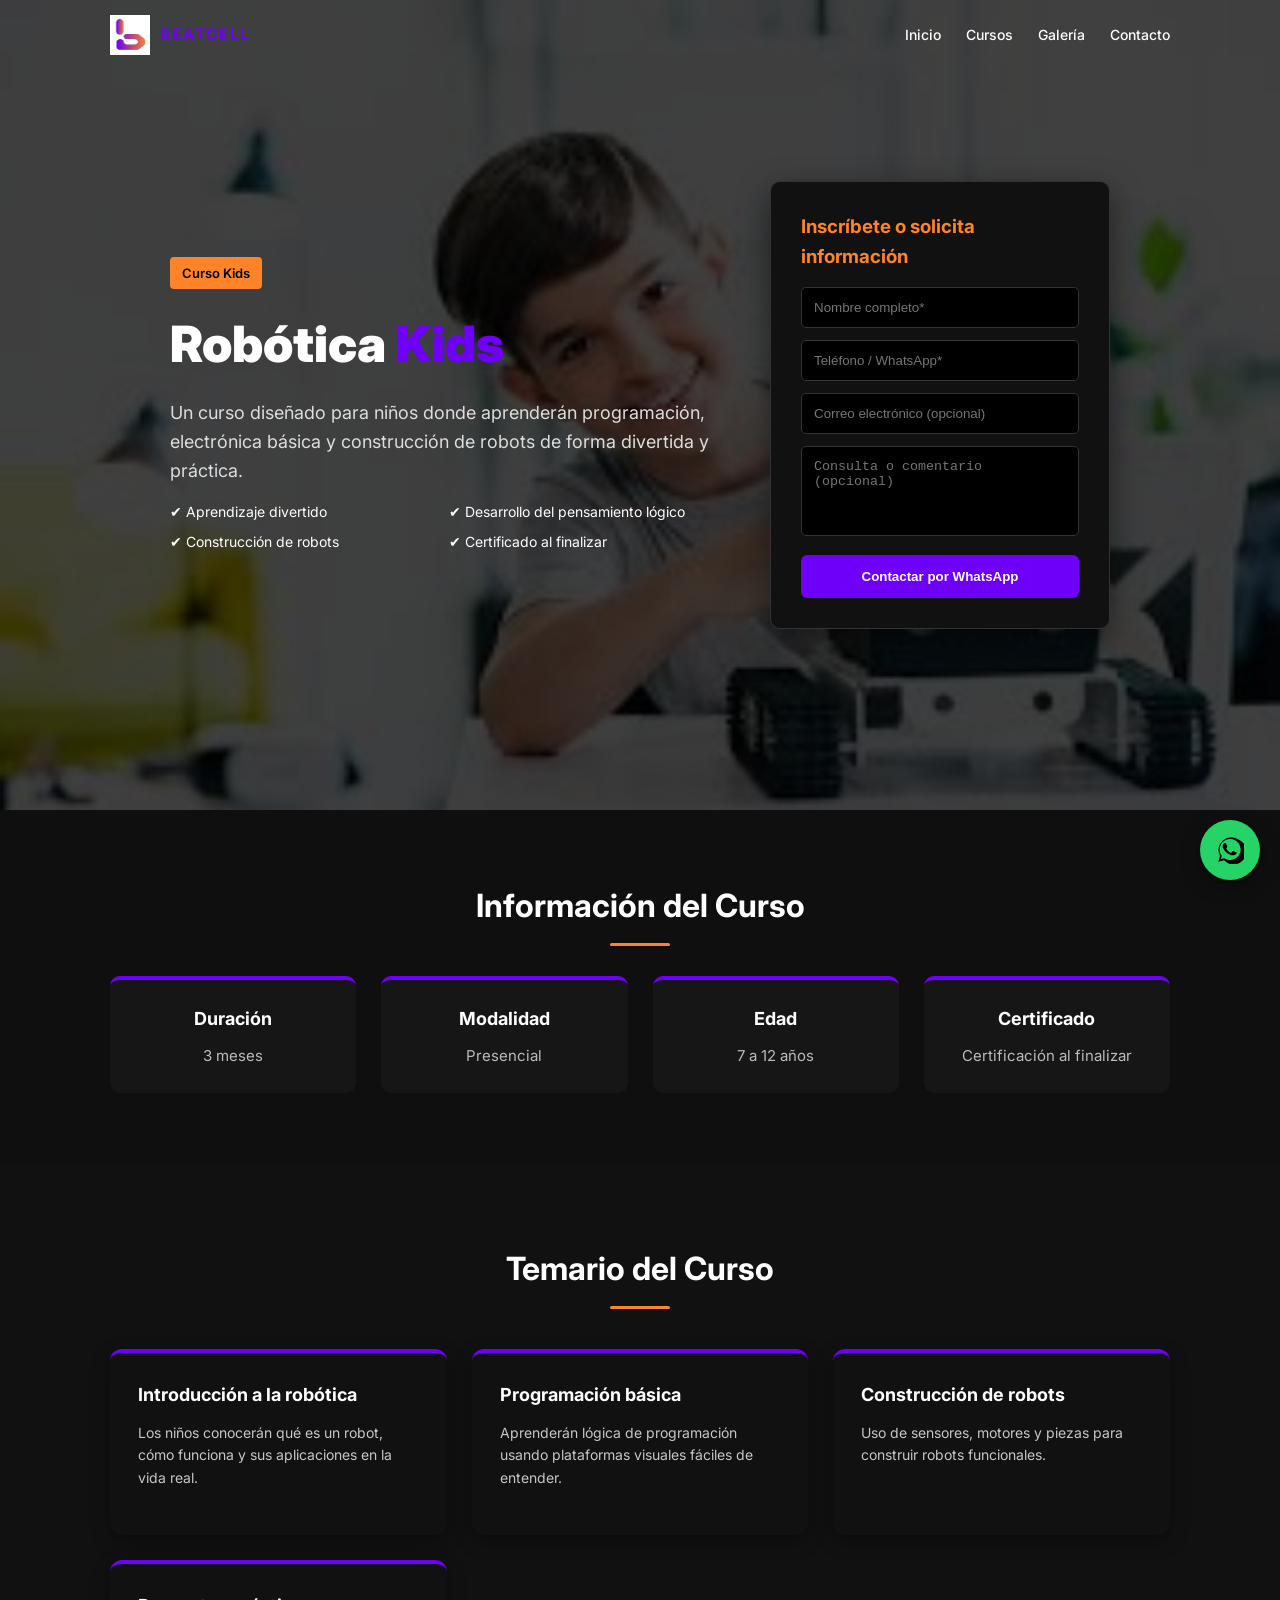
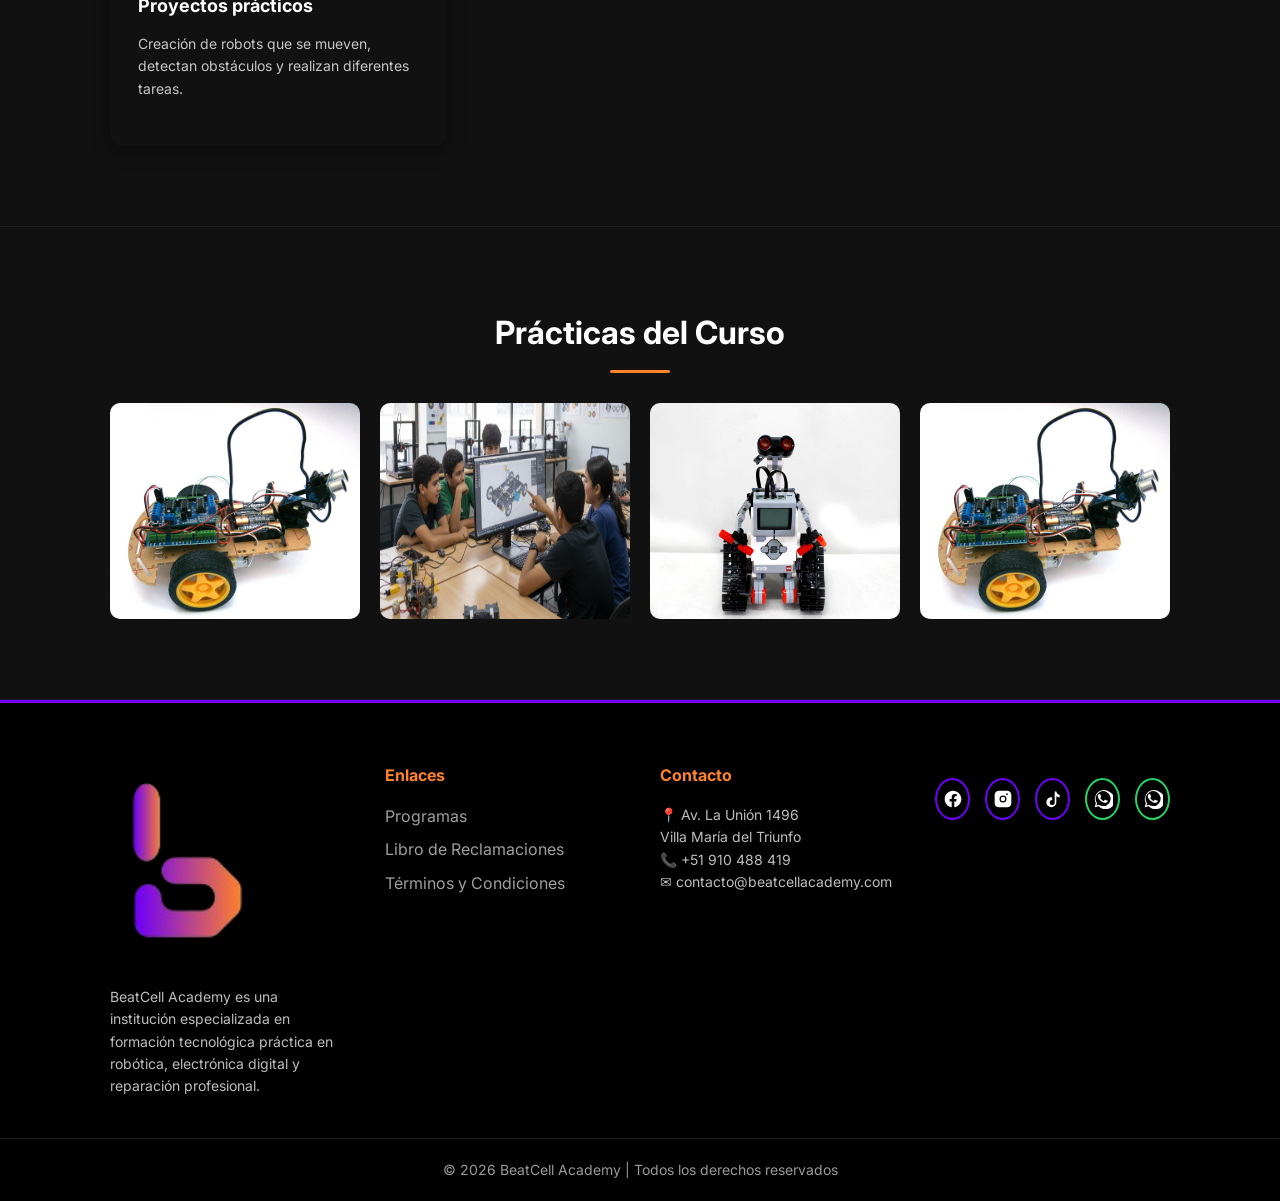
<file: cursos/robotica-kids.html>
<!DOCTYPE html>
<html lang="es">

<head>

    <meta charset="UTF-8">
    <meta name="viewport" content="width=device-width, initial-scale=1.0">

    <title>Curso Robótica Kids | BeatCell</title>

    <link rel="stylesheet" href="../css/styles.css">
    <link rel="icon" type="image/png" href="../img/logo.png">
    <link rel="preconnect" href="https://fonts.googleapis.com">
    <link rel="preconnect" href="https://fonts.gstatic.com" crossorigin>
    <link rel="stylesheet" href="https://unpkg.com/aos@2.3.1/dist/aos.css">
    <link href="https://fonts.googleapis.com/css2?family=Inter:wght@300;400;500;600;700;900&display=swap"
        rel="stylesheet">

</head>

<body>

    <!-- NAVBAR -->

    <header class="topbar" id="navbar">

        <div class="container topbar-content">

            <!-- LOGO -->
            <a href="../index.html " class="logo">
                <img src="../img/logo-white.png" alt="Beatcell">
                <span>BEATCELL</span>
            </a>
            <!-- BOTON HAMBURGUESA -->
            <div class="hamburger" id="hamburger">
                <span></span>
                <span></span>
                <span></span>
            </div>

            <!-- MENU DESKTOP -->
            <nav class="menu desktop" id="menu-desktop">
                <a href="../index.html#inicio">Inicio</a>
                <a href="../index.html#programas">Cursos</a>
                <a href="../index.html#galeria">Galería</a>
                <a href="../index.html#contacto">Contacto</a>
            </nav>

            <!-- MENU MOBILE -->
            <nav class="menu mobile" id="menu-mobile">
                <a href="../index.html#inicio">Inicio</a>
                <a href="../index.html#programas">Cursos</a>
                <a href="../index.html#galeria">Galería</a>
                <a href="../index.html#contacto">Contacto</a>
            </nav>
        </div>

    </header>


    <!-- HERO CURSO -->

    <section class="hero" id="hero-robotica-kids">

        <div class="container hero-content">

            <div class="hero-text" data-aos="fade-right">

                <span class="badge">Curso Kids</span>

                <h1 class="hero-title">
                    Robótica <span>Kids</span>
                </h1>

                <p class="subtitulo">

                    Un curso diseñado para niños donde aprenderán programación,
                    electrónica básica y construcción de robots de forma divertida
                    y práctica.

                </p>

                <ul class="beneficios">

                    <li>✔ Aprendizaje divertido</li>
                    <li>✔ Desarrollo del pensamiento lógico</li>
                    <li>✔ Construcción de robots</li>
                    <li>✔ Certificado al finalizar</li>

                </ul>

            </div>


            <!-- FORMULARIO -->

            <div class="formulario" data-aos="fade-left">

                <h3>Inscríbete o solicita información</h3>

                <form id="formulario" data-curso="Robótica Kids">

                    <input type="text" id="nombreCurso" placeholder="Nombre completo*" required>

                    <input type="tel" id="telefono" placeholder="Teléfono / WhatsApp*" required pattern="[0-9]{9}"
                        maxlength="9" inputmode="numeric" oninput="this.value=this.value.replace(/[^0-9]/g,'')">

                    <input type="email" id="email" placeholder="Correo electrónico (opcional)">

                    <textarea id="mensajeCurso" placeholder="Consulta o comentario (opcional)"></textarea>

                    <button type="submit">
                        Contactar por WhatsApp
                    </button>

                </form>

            </div>
        </div>

    </section>



    <!-- INFORMACIÓN DEL CURSO -->

    <section class="curso-info">

        <div class="container">

            <h2 class="center">Información del Curso</h2>

            <div class="curso-info-grid">

                <div class="info-box" data-aos="fade-up">
                    <h4>Duración</h4>
                    <p>3 meses</p>
                </div>

                <div class="info-box" data-aos="fade-up" data-aos-delay="100">
                    <h4>Modalidad</h4>
                    <p>Presencial</p>
                </div>

                <div class="info-box" data-aos="fade-up" data-aos-delay="200">
                    <h4>Edad</h4>
                    <p>7 a 12 años</p>
                </div>

                <div class="info-box" data-aos="fade-up" data-aos-delay="300">
                    <h4>Certificado</h4>
                    <p>Certificación al finalizar</p>
                </div>

            </div>

        </div>

    </section>



    <!-- TEMARIO -->

    <section class="section dark">

        <div class="container">

            <h2 class="center" data-aos="fade-up">Temario del Curso</h2>

            <div class="cards">

                <div class="card" data-aos="fade-up">

                    <h3>Introducción a la robótica</h3>

                    <p>
                        Los niños conocerán qué es un robot, cómo funciona
                        y sus aplicaciones en la vida real.
                    </p>

                </div>


                <div class="card" data-aos="fade-up">

                    <h3>Programación básica</h3>

                    <p>
                        Aprenderán lógica de programación usando
                        plataformas visuales fáciles de entender.
                    </p>

                </div>

                <div class="card" data-aos="fade-up">

                    <h3>Construcción de robots</h3>

                    <p>
                        Uso de sensores, motores y piezas para
                        construir robots funcionales.
                    </p>

                </div>

                <div class="card" data-aos="fade-up">

                    <h3>Proyectos prácticos</h3>

                    <p>
                        Creación de robots que se mueven, detectan
                        obstáculos y realizan diferentes tareas.
                    </p>

                </div>

            </div>

        </div>

    </section>



    <!-- GALERÍA -->

    <section class="section dark" id="galeria">

        <div class="container">

            <h2 class="center" data-aos="fade-up">Prácticas del Curso</h2>

            <div class="carousel" data-aos="fade-up" data-aos-delay="200">

                <div class="carousel-track">

                    <img src="../img/robotica1.jpg" alt="Robótica">
                    <img src="../img/robotica2.jpg" alt="Robótica">
                    <img src="../img/robotica3.jpg" alt="Robótica">

                    <!-- DUPLICADAS -->
                    <img src="../img/robotica1.jpg" alt="Robótica">
                    <img src="../img/robotica2.jpg" alt="Robótica">
                    <img src="../img/robotica3.jpg" alt="Robótica">

                </div>

            </div>

        </div>

        <!-- LIGHTBOX -->
        <div id="lightbox">
            <span class="close">&times;</span>
            <img id="lightbox-img">
        </div>

    </section>


    <!-- FOOTER -->

    <footer class="footer">
        <div class="container footer-content">

            <div class="footer-col">
                <img src="../img/logo-black.png" alt="BeatCell Academy" class="footer-logo">
                <p>
                    BeatCell Academy es una institución especializada en formación tecnológica práctica en robótica,
                    electrónica digital y reparación profesional.
                </p>
            </div>

            <div class="footer-col">
                <h4>Enlaces</h4>
                <ul>
                    <li><a href="../index.html#programas">Programas</a></li>
                    <li><a href="../libro-reclamaciones.html">Libro de Reclamaciones</a></li>
                    <li><a href="../terminos.html">Términos y Condiciones</a></li>
                </ul>
            </div>

            <div class="footer-col">
                <h4>Contacto</h4>
                <p>📍 Av. La Unión 1496<br>Villa María del Triunfo</p>
                <p>📞 +51 910 488 419</p>
                <p>✉ contacto@beatcellacademy.com</p>
            </div>
            <div class="social">

                <a href="https://www.facebook.com/profile.php?id=61574682905135" target="_blank" class="social-icon">
                    <svg viewBox="0 0 24 24">
                        <path
                            d="M22 12.07C22 6.5 17.52 2 12 2S2 6.5 2 12.07c0 4.99 3.66 9.13 8.44 9.93v-7.02H7.9v-2.91h2.54V9.8c0-2.5 1.49-3.88 3.77-3.88 1.09 0 2.24.2 2.24.2v2.46h-1.26c-1.24 0-1.63.77-1.63 1.56v1.87h2.77l-.44 2.91h-2.33V22c4.78-.8 8.44-4.94 8.44-9.93z" />
                    </svg>
                </a>

                <a href="https://www.instagram.com/academiasmartcell" target="_blank" class="social-icon">
                    <svg viewBox="0 0 24 24">
                        <path
                            d="M7 2C4.24 2 2 4.24 2 7v10c0 2.76 2.24 5 5 5h10c2.76 0 5-2.24 5-5V7c0-2.76-2.24-5-5-5H7zm5 5.8A4.2 4.2 0 1 1 7.8 12 4.2 4.2 0 0 1 12 7.8zm0 6.9A2.7 2.7 0 1 0 9.3 12 2.7 2.7 0 0 0 12 14.7zM17.8 6.2a1 1 0 1 1-1-1 1 1 0 0 1 1 1z" />
                    </svg>
                </a>

                <a href="https://tiktok.com/@academia.smartcell" target="_blank" class="social-icon">
                    <svg viewBox="0 0 24 24">
                        <path
                            d="M16 3c.4 2.2 2 3.8 4 4v3c-1.5 0-3-.5-4-1.3V16a6 6 0 1 1-6-6c.4 0 .7 0 1 .1v3a3 3 0 1 0 3 3V3h2z" />
                    </svg>
                </a>

                <a href="https://wa.me/51950262596" target="_blank" class="social-icon whatsapp">
                    <svg viewBox="0 0 24 24">
                        <path
                            d="M20 3.5A11 11 0 0 0 3.4 17.2L2 22l4.9-1.3A11 11 0 1 0 20 3.5zm-8 17a9 9 0 0 1-4.6-1.3l-.3-.2-2.9.8.8-2.8-.2-.3A9 9 0 1 1 12 20.5zm4.9-6.6c-.3-.1-1.8-.9-2.1-1-.3-.1-.5-.1-.7.1-.2.3-.8 1-.9 1.2-.2.2-.3.2-.6.1a7.3 7.3 0 0 1-2.2-1.4 8.1 8.1 0 0 1-1.5-1.9c-.2-.3 0-.4.1-.6l.4-.5c.1-.2.2-.3.3-.5.1-.2 0-.4 0-.5 0-.1-.7-1.7-1-2.3-.2-.6-.5-.5-.7-.5h-.6c-.2 0-.5.1-.7.3-.2.2-1 1-1 2.4 0 1.4 1 2.7 1.2 2.9.2.2 2 3 4.9 4.2.7.3 1.2.4 1.6.5.7.2 1.4.2 1.9.1.6-.1 1.8-.7 2.1-1.3.3-.6.3-1.2.2-1.3-.1-.1-.3-.2-.6-.3z" />
                    </svg>
                </a>

                <a href="https://wa.me/51910488419" target="_blank" class="social-icon whatsapp">
                    <svg viewBox="0 0 24 24">
                        <path
                            d="M20 3.5A11 11 0 0 0 3.4 17.2L2 22l4.9-1.3A11 11 0 1 0 20 3.5zm-8 17a9 9 0 0 1-4.6-1.3l-.3-.2-2.9.8.8-2.8-.2-.3A9 9 0 1 1 12 20.5zm4.9-6.6c-.3-.1-1.8-.9-2.1-1-.3-.1-.5-.1-.7.1-.2.3-.8 1-.9 1.2-.2.2-.3.2-.6.1a7.3 7.3 0 0 1-2.2-1.4 8.1 8.1 0 0 1-1.5-1.9c-.2-.3 0-.4.1-.6l.4-.5c.1-.2.2-.3.3-.5.1-.2 0-.4 0-.5 0-.1-.7-1.7-1-2.3-.2-.6-.5-.5-.7-.5h-.6c-.2 0-.5.1-.7.3-.2.2-1 1-1 2.4 0 1.4 1 2.7 1.2 2.9.2.2 2 3 4.9 4.2.7.3 1.2.4 1.6.5.7.2 1.4.2 1.9.1.6-.1 1.8-.7 2.1-1.3.3-.6.3-1.2.2-1.3-.1-.1-.3-.2-.6-.3z" />
                    </svg>
                </a>

            </div>
        </div>
        <div class="footer-bottom">
            © <span id="year"></span> BeatCell Academy | Todos los derechos reservados
        </div>
    </footer>



    <!-- BOTON WHATSAPP -->
    <a href="https://wa.me/51910488419" class="whatsapp-float" target="_blank">
        <svg viewBox="0 0 24 24">
            <path
                d="M20 3.5A11 11 0 0 0 3.4 17.2L2 22l4.9-1.3A11 11 0 1 0 20 3.5zm-8 17a9 9 0 0 1-4.6-1.3l-.3-.2-2.9.8.8-2.8-.2-.3A9 9 0 1 1 12 20.5zm4.9-6.6c-.3-.1-1.8-.9-2.1-1-.3-.1-.5-.1-.7.1-.2.3-.8 1-.9 1.2-.2.2-.3.2-.6.1a7.3 7.3 0 0 1-2.2-1.4 8.1 8.1 0 0 1-1.5-1.9c-.2-.3 0-.4.1-.6l.4-.5c.1-.2.2-.3.3-.5.1-.2 0-.4 0-.5 0-.1-.7-1.7-1-2.3-.2-.6-.5-.5-.7-.5h-.6c-.2 0-.5.1-.7.3-.2.2-1 1-1 2.4 0 1.4 1 2.7 1.2 2.9.2.2 2 3 4.9 4.2.7.3 1.2.4 1.6.5.7.2 1.4.2 1.9.1.6-.1 1.8-.7 2.1-1.3.3-.6.3-1.2.2-1.3-.1-.1-.3-.2-.6-.3z" />
        </svg>
    </a>

    <!-- AOS (SOLO LIBRERÍA) -->
    <script src="https://unpkg.com/aos@2.3.4/dist/aos.js"></script>

    <!-- TU JS GLOBAL -->
    <script src="../js/main.js" defer></script>

    <!-- MENU -->
    <script src="../js/menu.js?v=2" defer></script>
</body>

</html>
</file>
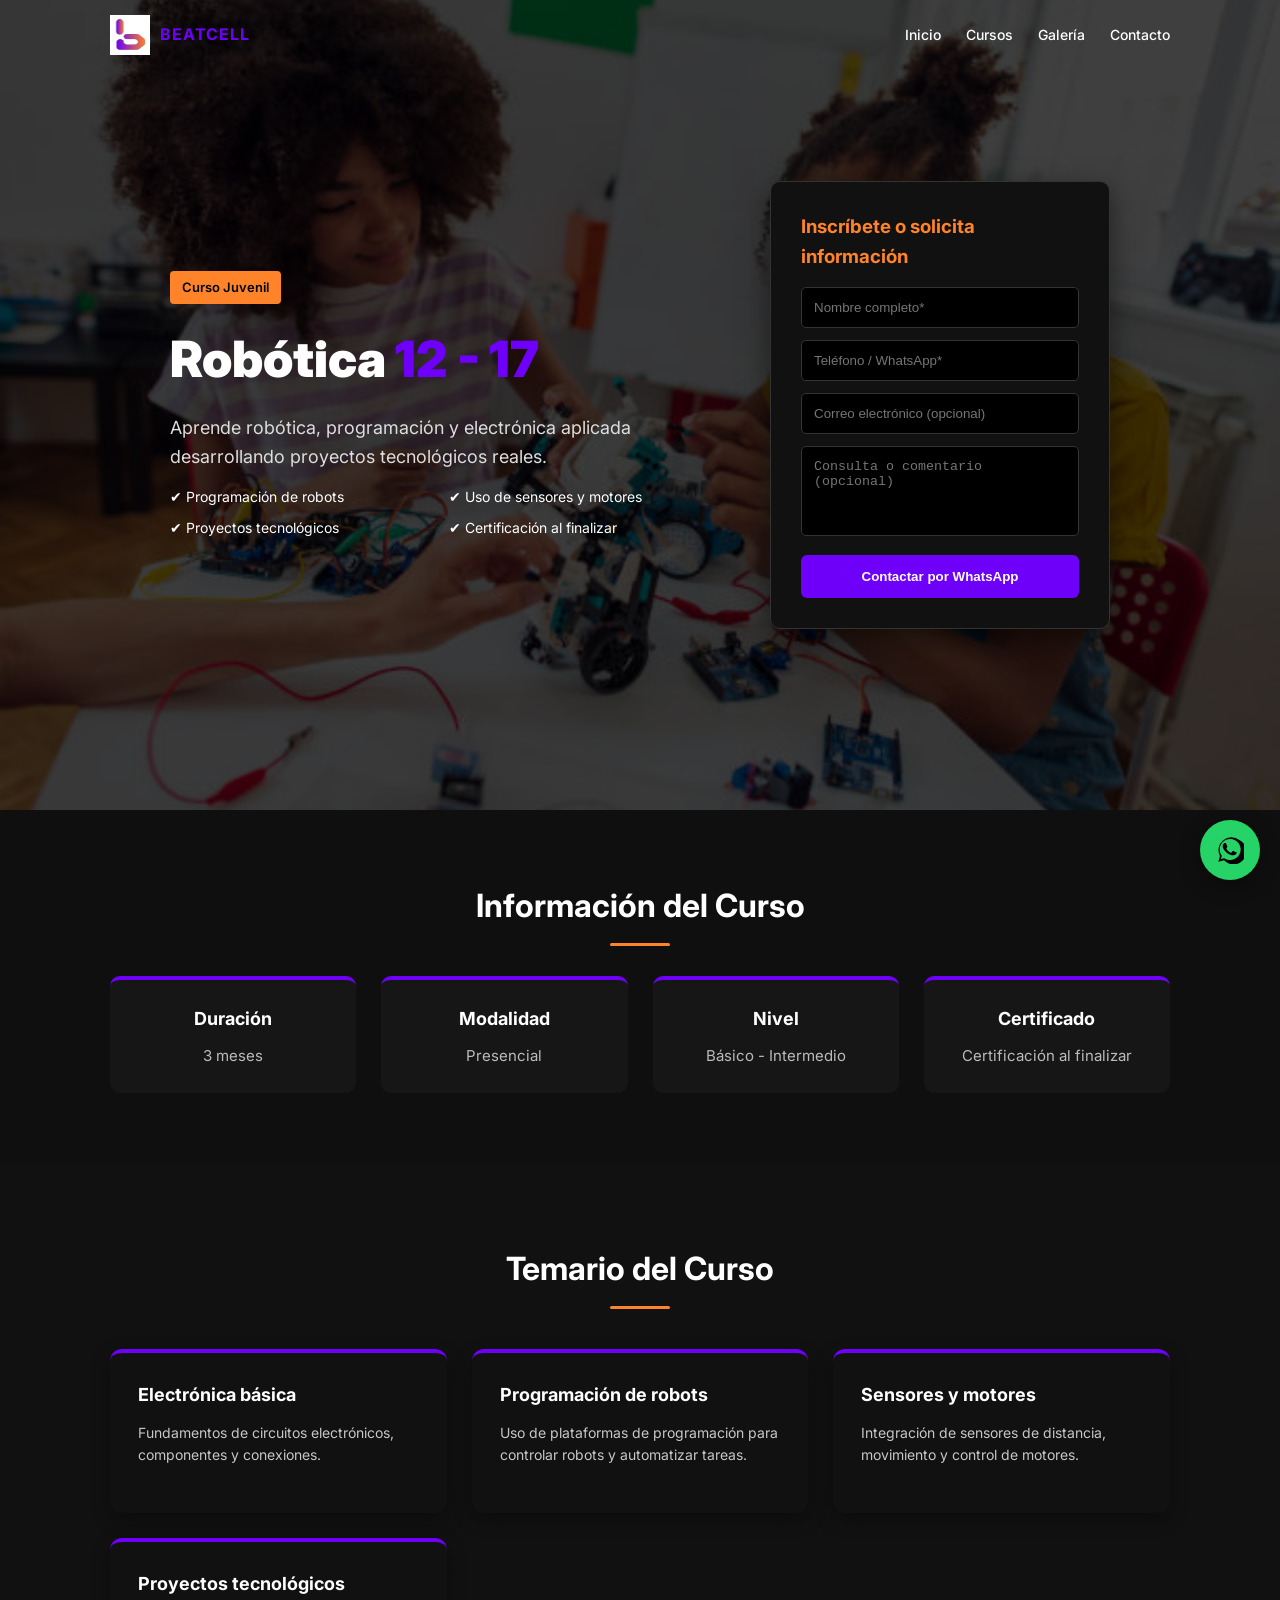
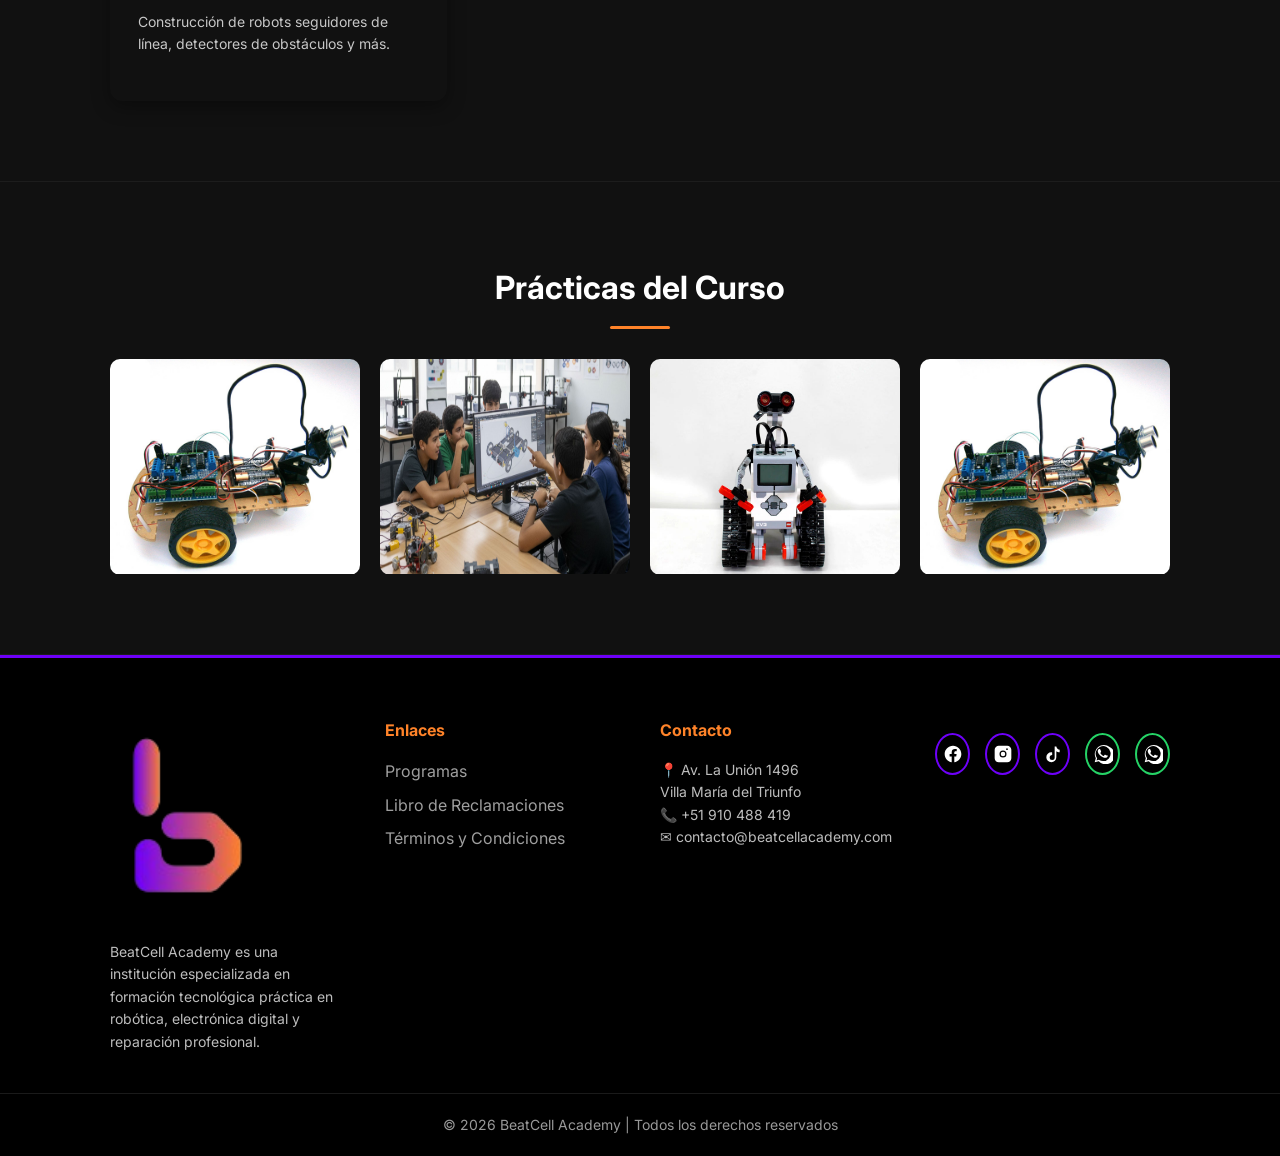
<file: cursos/robotica.html>
<!DOCTYPE html>
<html lang="es">

<head>

    <meta charset="UTF-8">
    <meta name="viewport" content="width=device-width, initial-scale=1.0">

    <title>Curso Robótica 12-17 | BeatCell</title>

    <link rel="stylesheet" href="../css/styles.css">
    <link rel="icon" type="image/png" href="../img/logo.png">
    <link rel="preconnect" href="https://fonts.googleapis.com">
    <link rel="preconnect" href="https://fonts.gstatic.com" crossorigin>
    <link rel="stylesheet" href="https://unpkg.com/aos@2.3.1/dist/aos.css">
    <link href="https://fonts.googleapis.com/css2?family=Inter:wght@300;400;500;600;700;900&display=swap"
        rel="stylesheet">

</head>

<body>

    <!-- NAVBAR -->

    <header class="topbar" id="navbar">

        <div class="container topbar-content">

            <a href="../index.html" class="logo">
                <img src="../img/logo-white.png" alt="Beatcell">
                <span>BEATCELL</span>
            </a>

            <!-- BOTON HAMBURGUESA -->
            <div class="hamburger" id="hamburger">
                <span></span>
                <span></span>
                <span></span>
            </div>

            <!-- MENU DESKTOP -->
            <nav class="menu desktop" id="menu-desktop">
                <a href="../index.html#inicio">Inicio</a>
                <a href="../index.html#programas">Cursos</a>
                <a href="../index.html#galeria">Galería</a>
                <a href="../index.html#contacto">Contacto</a>
            </nav>

            <!-- MENU MOBILE -->
            <nav class="menu mobile" id="menu-mobile">
                <a href="../index.html#inicio">Inicio</a>
                <a href="../index.html#programas">Cursos</a>
                <a href="../index.html#galeria">Galería</a>
                <a href="../index.html#contacto">Contacto</a>
            </nav>
        </div>

    </header>


    <!-- HERO -->

    <section class="hero" id="hero-robotica">

        <div class="container hero-content">

            <div class="hero-text" data-aos="fade-right">

                <span class="badge">Curso Juvenil</span>

                <h1 class="hero-title">
                    Robótica <span>12 - 17</span>
                </h1>

                <p class="subtitulo">

                    Aprende robótica, programación y electrónica aplicada
                    desarrollando proyectos tecnológicos reales.

                </p>

                <ul class="beneficios">

                    <li>✔ Programación de robots</li>
                    <li>✔ Uso de sensores y motores</li>
                    <li>✔ Proyectos tecnológicos</li>
                    <li>✔ Certificación al finalizar</li>

                </ul>

            </div>


            <!-- FORMULARIO -->
            <div class="formulario" data-aos="fade-left">

                <h3>Inscríbete o solicita información</h3>

                <form id="formulario" data-curso="Robótica 12-17 (Curso Juvenil)">

                    <input type="text" id="nombreCurso" placeholder="Nombre completo*" required>

                    <input type="tel" id="telefono" placeholder="Teléfono / WhatsApp*" required pattern="[0-9]{9}"
                        maxlength="9" inputmode="numeric" oninput="this.value=this.value.replace(/[^0-9]/g,'')">

                    <input type="email" id="email" placeholder="Correo electrónico (opcional)">

                    <textarea id="mensajeCurso" placeholder="Consulta o comentario (opcional)"></textarea>

                    <button type="submit">
                        Contactar por WhatsApp
                    </button>

                </form>

            </div>

        </div>

    </section>



    <!-- INFORMACIÓN -->

    <section class="curso-info">

        <div class="container">

            <h2 class="center">Información del Curso</h2>

            <div class="curso-info-grid">

                <div class="info-box" data-aos="fade-up">
                    <h4>Duración</h4>
                    <p>3 meses</p>
                </div>

                <div class="info-box" data-aos="fade-up" data-aos-delay="100">
                    <h4>Modalidad</h4>
                    <p>Presencial</p>
                </div>

                <div class="info-box" data-aos="fade-up" data-aos-delay="200">
                    <h4>Nivel</h4>
                    <p>Básico - Intermedio</p>
                </div>

                <div class="info-box" data-aos="fade-up" data-aos-delay="300">
                    <h4>Certificado</h4>
                    <p>Certificación al finalizar</p>
                </div>

            </div>

        </div>

    </section>



    <!-- TEMARIO -->

    <section class="section dark">

        <div class="container">

            <h2 class="center" data-aos="fade-up">Temario del Curso</h2>

            <div class="cards">

                <div class="card" data-aos="fade-up">

                    <h3>Electrónica básica</h3>

                    <p>
                        Fundamentos de circuitos electrónicos,
                        componentes y conexiones.
                    </p>

                </div>


                <div class="card" data-aos="fade-up" data-aos-delay="100">

                    <h3>Programación de robots</h3>

                    <p>
                        Uso de plataformas de programación
                        para controlar robots y automatizar tareas.
                    </p>

                </div>


                <div class="card" data-aos="fade-up" data-aos-delay="200">

                    <h3>Sensores y motores</h3>

                    <p>
                        Integración de sensores de distancia,
                        movimiento y control de motores.
                    </p>

                </div>


                <div class="card" data-aos="fade-up" data-aos-delay="300">

                    <h3>Proyectos tecnológicos</h3>

                    <p>
                        Construcción de robots seguidores de línea,
                        detectores de obstáculos y más.
                    </p>

                </div>

            </div>

        </div>

    </section>

    <!-- GALERÍA -->

    <section class="section dark" id="galeria">

        <div class="container">

            <h2 class="center" data-aos="fade-up">Prácticas del Curso</h2>

            <div class="carousel" data-aos="fade-up" data-aos-delay="200">

                <div class="carousel-track">

                    <img src="../img/robotica1.jpg" alt="Robótica">
                    <img src="../img/robotica2.jpg" alt="Robótica">
                    <img src="../img/robotica3.jpg" alt="Robótica">

                    <!-- DUPLICADAS -->
                    <img src="../img/robotica1.jpg" alt="Robótica">
                    <img src="../img/robotica2.jpg" alt="Robótica">
                    <img src="../img/robotica3.jpg" alt="Robótica">

                </div>

            </div>

        </div>

        <!-- LIGHTBOX -->
        <div id="lightbox">
            <span class="close">&times;</span>
            <img id="lightbox-img">
        </div>

    </section>

    <!-- FORMULARIO -->

    <footer class="footer">
        <div class="container footer-content">

            <div class="footer-col">
                <img src="../img/logo-black.png" alt="BeatCell Academy" class="footer-logo">
                <p>
                    BeatCell Academy es una institución especializada en formación tecnológica práctica en robótica,
                    electrónica digital y reparación profesional.
                </p>
            </div>

            <div class="footer-col">
                <h4>Enlaces</h4>
                <ul>
                    <li><a href="../index.html#programas">Programas</a></li>
                    <li><a href="../libro-reclamaciones.html">Libro de Reclamaciones</a></li>
                    <li><a href="../terminos.html">Términos y Condiciones</a></li>
                </ul>
            </div>

            <div class="footer-col">
                <h4>Contacto</h4>
                <p>📍 Av. La Unión 1496<br>Villa María del Triunfo</p>
                <p>📞 +51 910 488 419</p>
                <p>✉ contacto@beatcellacademy.com</p>
            </div>
            <div class="social">

                <a href="https://www.facebook.com/profile.php?id=61574682905135" target="_blank" class="social-icon">
                    <svg viewBox="0 0 24 24">
                        <path
                            d="M22 12.07C22 6.5 17.52 2 12 2S2 6.5 2 12.07c0 4.99 3.66 9.13 8.44 9.93v-7.02H7.9v-2.91h2.54V9.8c0-2.5 1.49-3.88 3.77-3.88 1.09 0 2.24.2 2.24.2v2.46h-1.26c-1.24 0-1.63.77-1.63 1.56v1.87h2.77l-.44 2.91h-2.33V22c4.78-.8 8.44-4.94 8.44-9.93z" />
                    </svg>
                </a>

                <a href="https://www.instagram.com/academiasmartcell" target="_blank" class="social-icon">
                    <svg viewBox="0 0 24 24">
                        <path
                            d="M7 2C4.24 2 2 4.24 2 7v10c0 2.76 2.24 5 5 5h10c2.76 0 5-2.24 5-5V7c0-2.76-2.24-5-5-5H7zm5 5.8A4.2 4.2 0 1 1 7.8 12 4.2 4.2 0 0 1 12 7.8zm0 6.9A2.7 2.7 0 1 0 9.3 12 2.7 2.7 0 0 0 12 14.7zM17.8 6.2a1 1 0 1 1-1-1 1 1 0 0 1 1 1z" />
                    </svg>
                </a>

                <a href="https://tiktok.com/@academia.smartcell" target="_blank" class="social-icon">
                    <svg viewBox="0 0 24 24">
                        <path
                            d="M16 3c.4 2.2 2 3.8 4 4v3c-1.5 0-3-.5-4-1.3V16a6 6 0 1 1-6-6c.4 0 .7 0 1 .1v3a3 3 0 1 0 3 3V3h2z" />
                    </svg>
                </a>

                <a href="https://wa.me/51950262596" target="_blank" class="social-icon whatsapp">
                    <svg viewBox="0 0 24 24">
                        <path
                            d="M20 3.5A11 11 0 0 0 3.4 17.2L2 22l4.9-1.3A11 11 0 1 0 20 3.5zm-8 17a9 9 0 0 1-4.6-1.3l-.3-.2-2.9.8.8-2.8-.2-.3A9 9 0 1 1 12 20.5zm4.9-6.6c-.3-.1-1.8-.9-2.1-1-.3-.1-.5-.1-.7.1-.2.3-.8 1-.9 1.2-.2.2-.3.2-.6.1a7.3 7.3 0 0 1-2.2-1.4 8.1 8.1 0 0 1-1.5-1.9c-.2-.3 0-.4.1-.6l.4-.5c.1-.2.2-.3.3-.5.1-.2 0-.4 0-.5 0-.1-.7-1.7-1-2.3-.2-.6-.5-.5-.7-.5h-.6c-.2 0-.5.1-.7.3-.2.2-1 1-1 2.4 0 1.4 1 2.7 1.2 2.9.2.2 2 3 4.9 4.2.7.3 1.2.4 1.6.5.7.2 1.4.2 1.9.1.6-.1 1.8-.7 2.1-1.3.3-.6.3-1.2.2-1.3-.1-.1-.3-.2-.6-.3z" />
                    </svg>
                </a>

                <a href="https://wa.me/51910488419" target="_blank" class="social-icon whatsapp">
                    <svg viewBox="0 0 24 24">
                        <path
                            d="M20 3.5A11 11 0 0 0 3.4 17.2L2 22l4.9-1.3A11 11 0 1 0 20 3.5zm-8 17a9 9 0 0 1-4.6-1.3l-.3-.2-2.9.8.8-2.8-.2-.3A9 9 0 1 1 12 20.5zm4.9-6.6c-.3-.1-1.8-.9-2.1-1-.3-.1-.5-.1-.7.1-.2.3-.8 1-.9 1.2-.2.2-.3.2-.6.1a7.3 7.3 0 0 1-2.2-1.4 8.1 8.1 0 0 1-1.5-1.9c-.2-.3 0-.4.1-.6l.4-.5c.1-.2.2-.3.3-.5.1-.2 0-.4 0-.5 0-.1-.7-1.7-1-2.3-.2-.6-.5-.5-.7-.5h-.6c-.2 0-.5.1-.7.3-.2.2-1 1-1 2.4 0 1.4 1 2.7 1.2 2.9.2.2 2 3 4.9 4.2.7.3 1.2.4 1.6.5.7.2 1.4.2 1.9.1.6-.1 1.8-.7 2.1-1.3.3-.6.3-1.2.2-1.3-.1-.1-.3-.2-.6-.3z" />
                    </svg>
                </a>

            </div>
        </div>
        <div class="footer-bottom">
            © <span id="year"></span> BeatCell Academy | Todos los derechos reservados
        </div>
    </footer>

    <!-- BOTON WHATSAPP -->
    <a href="https://wa.me/51910488419" class="whatsapp-float" target="_blank">
        <svg viewBox="0 0 24 24">
            <path
                d="M20 3.5A11 11 0 0 0 3.4 17.2L2 22l4.9-1.3A11 11 0 1 0 20 3.5zm-8 17a9 9 0 0 1-4.6-1.3l-.3-.2-2.9.8.8-2.8-.2-.3A9 9 0 1 1 12 20.5zm4.9-6.6c-.3-.1-1.8-.9-2.1-1-.3-.1-.5-.1-.7.1-.2.3-.8 1-.9 1.2-.2.2-.3.2-.6.1a7.3 7.3 0 0 1-2.2-1.4 8.1 8.1 0 0 1-1.5-1.9c-.2-.3 0-.4.1-.6l.4-.5c.1-.2.2-.3.3-.5.1-.2 0-.4 0-.5 0-.1-.7-1.7-1-2.3-.2-.6-.5-.5-.7-.5h-.6c-.2 0-.5.1-.7.3-.2.2-1 1-1 2.4 0 1.4 1 2.7 1.2 2.9.2.2 2 3 4.9 4.2.7.3 1.2.4 1.6.5.7.2 1.4.2 1.9.1.6-.1 1.8-.7 2.1-1.3.3-.6.3-1.2.2-1.3-.1-.1-.3-.2-.6-.3z" />
        </svg>
    </a>

    <!-- AOS (SOLO LIBRERÍA) -->
    <script src="https://unpkg.com/aos@2.3.4/dist/aos.js"></script>

    <!-- TU JS GLOBAL -->
    <script src="../js/main.js" defer></script>

    <!-- MENU -->
    <script src="../js/menu.js?v=2" defer></script>
</body>

</html>
</file>
<file: css/styles.css>
/* ======================
RESET / GLOBAL
====================== */
* {
    margin: 0;
    padding: 0;
    box-sizing: border-box;
}

html {
    scroll-behavior: smooth;
}

body {
    font-family: 'Inter', sans-serif;
    background: #1D1D1B;
    color: #fff;
    line-height: 1.6;
    overflow-x: hidden;
}

/* ======================
VARIABLES CSS
====================== */
:root {
    --morado: #6E00F9;
    --naranja: #FF8329;
    --negro: #1D1D1B;
    --gris: #F3F1F6;
    --blanco: #FFFFFF;
}

/* ======================
CONTENEDOR / GRID
====================== */
.container {
    max-width: 1100px;
    margin: auto;
    padding: 0 20px;
}

/* ======================
NAVBAR / HEADER
====================== */
.topbar {
    position: fixed;
    top: 0;
    left: 0;
    width: 100%;
    padding: 15px 0;
    z-index: 1000;
    transition: .3s;
}

.topbar.scrolled {
    background: rgba(0, 0, 0, 0.8);
    backdrop-filter: blur(10px);
}

.topbar-content {
    display: flex;
    align-items: center;
    justify-content: space-between;
}

.logo {
    display: flex;
    align-items: center;
    gap: 10px;
    text-decoration: none;
    color: inherit;
}

.logo:visited {
    color: inherit;
}

.logo img {
    width: 40px;
    height: 40px;
}

.logo span {
    font-weight: 700;
    letter-spacing: 1px;
    color: var(--morado);
}

/* MENU DESKTOP */
.menu.desktop {
    display: flex;
    margin-left: auto;
    gap: 25px;
    position: static;
    /* Importante para que se muestre en PC */
    height: auto;
    width: auto;
    background: none;
    flex-direction: row;
    padding: 0;
}

.menu a {
    text-decoration: none;
    color: #fff;
    font-weight: 500;
    font-size: 14px;
    transition: .3s;
}

.menu a:hover {
    color: var(--naranja);
}

/* MENU MOBILE */
.menu {
    position: fixed;
    top: 0;
    right: -100%;
    height: 100vh;
    width: 250px;
    background: #000;
    flex-direction: column;
    padding-top: 100px;
    gap: 30px;
    align-items: center;
    transition: .4s;
    z-index: 1000;
}

.menu.active {
    right: 0;
}

.menu-overlay {
    display: none;
    position: fixed;
    inset: 0;
    background: rgba(0, 0, 0, 0.5);
    z-index: 900;
}

.menu-overlay.active {
    display: block;
}

/* HAMBURGER */
.hamburger {
    flex-direction: column;
    gap: 5px;
    margin-left: auto;
    cursor: pointer;
    z-index: 1100;
    display: none;
    /* por defecto desktop */
}

.hamburger span {
    width: 25px;
    height: 3px;
    background: #fff;
    transition: .3s;
}

.hamburger.active span:nth-child(1) {
    transform: rotate(45deg) translate(5px, 5px);
}

.hamburger.active span:nth-child(2) {
    opacity: 0;
}

.hamburger.active span:nth-child(3) {
    transform: rotate(-45deg) translate(6px, -6px);
}

/* ======================
HERO / SECCIÓN PRINCIPAL
====================== */
.hero {
    position: relative;
    padding: 120px 0;
    min-height: 90vh;
    display: flex;
    align-items: center;
    background-size: cover;
    background-position: center;
    background-attachment: fixed;
}

.hero::before {
    content: "";
    position: absolute;
    inset: 0;
    background: rgba(0, 0, 0, .75);
}

.hero-content {
    position: relative;
    z-index: 2;
    display: flex;
    align-items: center;
    justify-content: space-between;
    gap: 50px;
}

.hero-text {
    max-width: 550px;
}

.badge {
    display: inline-block;
    background: var(--naranja);
    color: #000;
    padding: 6px 12px;
    font-size: 13px;
    font-weight: 600;
    border-radius: 4px;
    margin-bottom: 15px;
}

.hero-title {
    font-size: 50px;
    font-weight: 900;
    margin-bottom: 15px;
}

.hero-title span {
    color: var(--morado);
}

.subtitulo {
    font-size: 18px;
    margin-bottom: 15px;
    color: #ddd;
}

.extra {
    font-size: 15px;
    margin-bottom: 20px;
    color: #a8a8a8;
}

.beneficios {
    list-style: none;
    display: grid;
    grid-template-columns: repeat(2, 1fr);
    gap: 8px;
    font-size: 14px;
}

/* ======================
FORMULARIO
====================== */
.formulario {
    background: #111;
    padding: 30px;
    border-radius: 10px;
    width: 340px;
    border: 1px solid #333;
    box-shadow: 0 10px 30px rgba(0, 0, 0, .5);
}

.formulario h3 {
    margin-bottom: 15px;
    color: var(--naranja);
}

.formulario input,
.formulario select,
.formulario textarea {
    width: 100%;
    padding: 12px;
    margin-bottom: 12px;
    border-radius: 5px;
    border: 1px solid #333;
    background: #000;
    color: #fff;
}

.formulario textarea {
    resize: none;
    height: 90px;
}

.formulario button {
    width: 100%;
    padding: 14px;
    background: var(--morado);
    border: none;
    color: #fff;
    font-weight: 600;
    cursor: pointer;
    border-radius: 6px;
    transition: all .3s ease;
}

.formulario button:hover {
    background: var(--naranja);
}

/* ======================
SECCIONES GENERALES
====================== */
.section {
    padding: 80px 0;
    border-bottom: 1px solid rgba(255, 255, 255, .05);
}

.section.dark {
    background: #111;
}

.center {
    text-align: center;
}

h2 {
    font-size: 32px;
    margin-bottom: 30px;
    font-weight: 700;
}

h2::after {
    content: "";
    width: 60px;
    height: 3px;
    background: var(--naranja);
    display: block;
    margin: 12px auto 0;
    border-radius: 3px;
}

/* ======================
CARDS / CURSOS
====================== */
.cards {
    display: grid;
    grid-template-columns: repeat(auto-fit, minmax(250px, 1fr));
    gap: 25px;
    margin-top: 40px;
}

.card {
    background: #111;
    padding: 28px;
    border-radius: 12px;
    border-top: 4px solid var(--morado);
    transition: .35s;
    box-shadow: 0 6px 18px rgba(0, 0, 0, .35);
}

.card:hover {
    transform: translateY(-8px);
    box-shadow: 0 18px 40px rgba(0, 0, 0, .6);
    border-top-color: var(--naranja);
}

.card h3 {
    margin-bottom: 12px;
    font-size: 18px;
}

.card p {
    font-size: 14px;
    color: #c7c7c7;
    margin-bottom: 18px;
}

.card button {
    background: var(--morado);
    color: #fff;
    border: none;
    padding: 10px 18px;
    border-radius: 6px;
    cursor: pointer;
    transition: .3s;
}

.card button:hover {
    background: var(--naranja);
    transform: scale(1.05);
}

/* ======================
FAQ / DETALLES
====================== */
.faq {
    max-width: 800px;
    margin: auto;
    margin-top: 40px;
}

details {
    background: #111;
    padding: 15px;
    border-radius: 6px;
    margin-bottom: 10px;
    cursor: pointer;
}

/* ======================
CURSO INFO / INFO BOX
====================== */
.curso-info {
    padding: 70px 0;
    background: #0f0f0f;
}

.curso-info-grid {
    display: grid;
    grid-template-columns: repeat(auto-fit, minmax(200px, 1fr));
    gap: 25px;
    text-align: center;
}

.info-box {
    background: #161616;
    padding: 25px;
    border-radius: 10px;
    border-top: 4px solid var(--morado);
    transition: .3s;
}

.info-box:hover {
    transform: translateY(-5px);
}

.info-box h4 {
    margin-bottom: 10px;
    font-size: 18px;
}

.info-box p {
    color: #bbb;
    font-size: 15px;
}

/* ======================
TECNOLOGÍAS / BOTONES CTA
====================== */
.tech {
    display: flex;
    flex-wrap: wrap;
    gap: 15px;
    justify-content: center;
    margin-top: 30px;
}

.tech span {
    background: #111;
    padding: 12px 18px;
    border-radius: 6px;
    border: 1px solid #333;
    font-size: 14px;
    transition: .3s;
}

.tech span:hover {
    background: var(--morado);
}

.cta {
    background: var(--morado);
    color: white;
    border: none;
    padding: 16px 28px;
    font-size: 16px;
    font-weight: 600;
    border-radius: 6px;
    cursor: pointer;
    margin-top: 20px;
    transition: .3s;
    box-shadow: 0 8px 20px rgba(0, 0, 0, .4);
}

.cta:hover {
    background: var(--naranja);
    transform: translateY(-3px);
    box-shadow: 0 12px 25px rgba(0, 0, 0, .6);
}

/* ======================
FOOTER / SOCIAL / WHATSAPP FLOAT
====================== */
.footer {
    background: #000;
    padding-top: 60px;
    border-top: 3px solid var(--morado);
}

.footer-content {
    display: grid;
    grid-template-columns: repeat(auto-fit, minmax(220px, 1fr));
    gap: 40px;
    padding-bottom: 40px;
}

.footer-logo {
    width: 150px;
    margin-bottom: 15px;
}

.footer-col h4 {
    margin-bottom: 15px;
    color: var(--naranja);
}

.footer-col p {
    font-size: 14px;
    color: #bdbdbd;
}

.footer-col ul {
    list-style: none;
}

.footer-col ul li {
    margin-bottom: 8px;
}

.footer-col ul li a {
    text-decoration: none;
    color: #9f9f9f;
    transition: .3s;
}

.footer-col ul li a:hover {
    color: var(--naranja);
}

.social {
    display: flex;
    gap: 15px;
    margin-top: 15px;
}

.social-icon {
    width: 42px;
    height: 42px;
    display: flex;
    align-items: center;
    justify-content: center;
    border-radius: 50%;
    border: 2px solid var(--morado);
    transition: .3s;
}

.social-icon svg {
    width: 20px;
    fill: white;
}

.social-icon:hover {
    background: var(--morado);
}

.social-icon.whatsapp {
    border-color: #25D366;
}

.social-icon.whatsapp:hover {
    background: #25D366;
}

.whatsapp-float {
    position: fixed;
    bottom: 20px;
    right: 20px;
    width: 60px;
    height: 60px;
    background: #25D366;
    border-radius: 50%;
    display: flex;
    align-items: center;
    justify-content: center;
    box-shadow: 0 5px 20px rgba(0, 0, 0, .4);
    z-index: 1000;
}

.whatsapp-float svg {
    width: 28px;
    height: 28px;
}

.footer-bottom {
    text-align: center;
    padding: 20px 0;
    border-top: 1px solid rgba(255, 255, 255, .1);
    font-size: 14px;
    color: #999;
}

/* ======================
HERO POR HERO (IMÁGENES DE FONDO)
====================== */
#hero-inicio {
    background: url("../img/hero-inicio.jpg");
    background-position: center;
    background-size: cover;
    background-repeat: no-repeat;
}

#hero-celulares {
    background: url("../img/bg-celulares.jpg");
    background-position: center;
    background-size: cover;
    background-repeat: no-repeat;
}

#hero-pc {
    background: url("../img/bg-pc.jpg");
    background-position: center;
    background-size: cover;
    background-repeat: no-repeat;
}

#hero-electronica {
    background: url("../img/bg-electronica.png");
    background-position: center;
    background-size: cover;
    background-repeat: no-repeat;
}

#hero-electrodomesticos {
    background: url("../img/bg-electrodomesticos.jpg");
    background-position: center;
    background-size: cover;
    background-repeat: no-repeat;
}

#hero-robotica {
    background: url("../img/bg-robotica.jpg");
    background-position: center;
    background-size: cover;
    background-repeat: no-repeat;
}

#hero-robotica-kids {
    background: url("../img/bg-kids.jpg");
    background-position: center;
    background-size: cover;
    background-repeat: no-repeat;
}

#hero-libro-reclamaciones {
    background: url("../img/bg-libro-reclamaciones.jpg");
    background-position: center;
    background-size: cover;
    background-repeat: no-repeat;
}

#hero-terminos {
    background: url("../img/bg-terminos.jpg");
    background-position: center;
    background-size: cover;
    background-repeat: no-repeat;
}

#hero-ofimatica {
    background: url("../img/bg-ofimatica.jpg");
    background-position: center;
    background-size: cover;
    background-repeat: no-repeat;
}

#hero-diseno {
    background: url("../img/bg-diseno.jpg");
    background-position: center;
    background-size: cover;
    background-repeat: no-repeat;
}

/* ======================
Carousel 
====================== */
.carousel {
    overflow: hidden;
    width: 100%;
    position: relative;
    touch-action: pan-y;
}

.carousel-track {
    display: flex;
    gap: 20px;
    animation: scroll 15s linear infinite;
    will-change: transform;
    min-width: max-content;
}

.carousel img {
    width: 250px;
    max-width: 80%;
    border-radius: 10px;
    cursor: pointer;
    transition: transform 0.3s;
}

/* efecto hover (solo PC) */
.carousel img:hover {
    transform: scale(1.05);
}

/* animación */
@keyframes scroll {
    0% {
        transform: translateX(0);
    }

    100% {
        transform: translateX(-50%);
    }
}

/* pausa al pasar mouse */
.carousel:hover .carousel-track {
    animation-play-state: paused;
}

#lightbox {
    display: none;
    position: fixed;
    z-index: 999;
    top: 0;
    left: 0;
    width: 100%;
    height: 100%;
    background: rgba(0, 0, 0, 0.9);
    justify-content: center;
    align-items: center;
}

#lightbox img {
    max-width: 90%;
    max-height: 80%;
}

.close {
    position: absolute;
    top: 20px;
    right: 30px;
    color: white;
    font-size: 30px;
    cursor: pointer;
}

/* ======================
RESPONSIVE / MEDIA QUERIES
====================== */
@media (max-width: 768px) {

    /* HERO */
    .hero {
        background-attachment: scroll;
        min-height: 100vh;
        background-position: center top;
        padding: 120px 0 100px;
    }

    .hero-title {
        font-size: 36px;
    }

    .subtitulo {
        font-size: 16px;
    }

    .extra {
        font-size: 14px;
    }

    /* LOGO */
    .logo img {
        width: 32px;
        height: 32px;
    }

    .logo span {
        font-size: 14px;
    }

    /* MENU MOBILE */
    .hamburger {
        display: flex;
    }

    .menu.desktop {
        display: none;
    }

    .menu.mobile {
        position: fixed;
        top: 0;
        right: 0;
        height: 100vh;
        width: 260px;

        background: linear-gradient(160deg,
                #0a0a0a,
                #140022,
                #2a004d);
        backdrop-filter: blur(12px);

        display: flex;
        flex-direction: column;
        align-items: center;
        justify-content: flex-start;

        padding-top: 100px;
        gap: 25px;

        transform: translateX(100%);
        transition: transform 0.3s ease;

        z-index: 1000;
    }

    /* ACTIVO */
    .menu.mobile.active {
        transform: translateX(0);
    }

    .menu.mobile::before {
        content: "";
        position: absolute;
        left: 0;
        top: 0;
        width: 4px;
        height: 100%;
        background: linear-gradient(to bottom, #ff6a00, #7b00ff);
    }

    /* LINKS */
    .menu.mobile a {
        font-size: 1.2rem;
        padding: 12px 20px;
        display: block;
        width: 100%;
        text-align: center;
        transition: 0.2s;
    }

    /* HOVER PRO */
    .menu.mobile a:hover {
        background: rgba(255, 106, 0, 0.15);
        color: #ff6a00;
    }

    /* OVERLAY */
    .menu-overlay {
        position: fixed;
        inset: 0;
        background: rgba(0, 0, 0, 0.6);

        opacity: 0;
        pointer-events: none;

        transition: 0.3s;
        z-index: 900;
    }

    .menu-overlay.active {
        opacity: 1;
        pointer-events: all;
    }

    .hero-content {
        flex-direction: column;
        align-items: stretch;
        gap: 30px;
        text-align: center;
    }

    .hero-left,
    .hero-right {
        width: 100%;
    }

    .formulario {
        width: 100%;
        max-width: 400px;
        margin: auto;
    }

    .beneficios {
        grid-template-columns: 1fr;
    }

    .carousel img {
        width: 200px;
        flex-shrink: 0;
    }

}

/* MENÚ LINKS */
.menu a {
    font-size: 14px;
}
</file>
